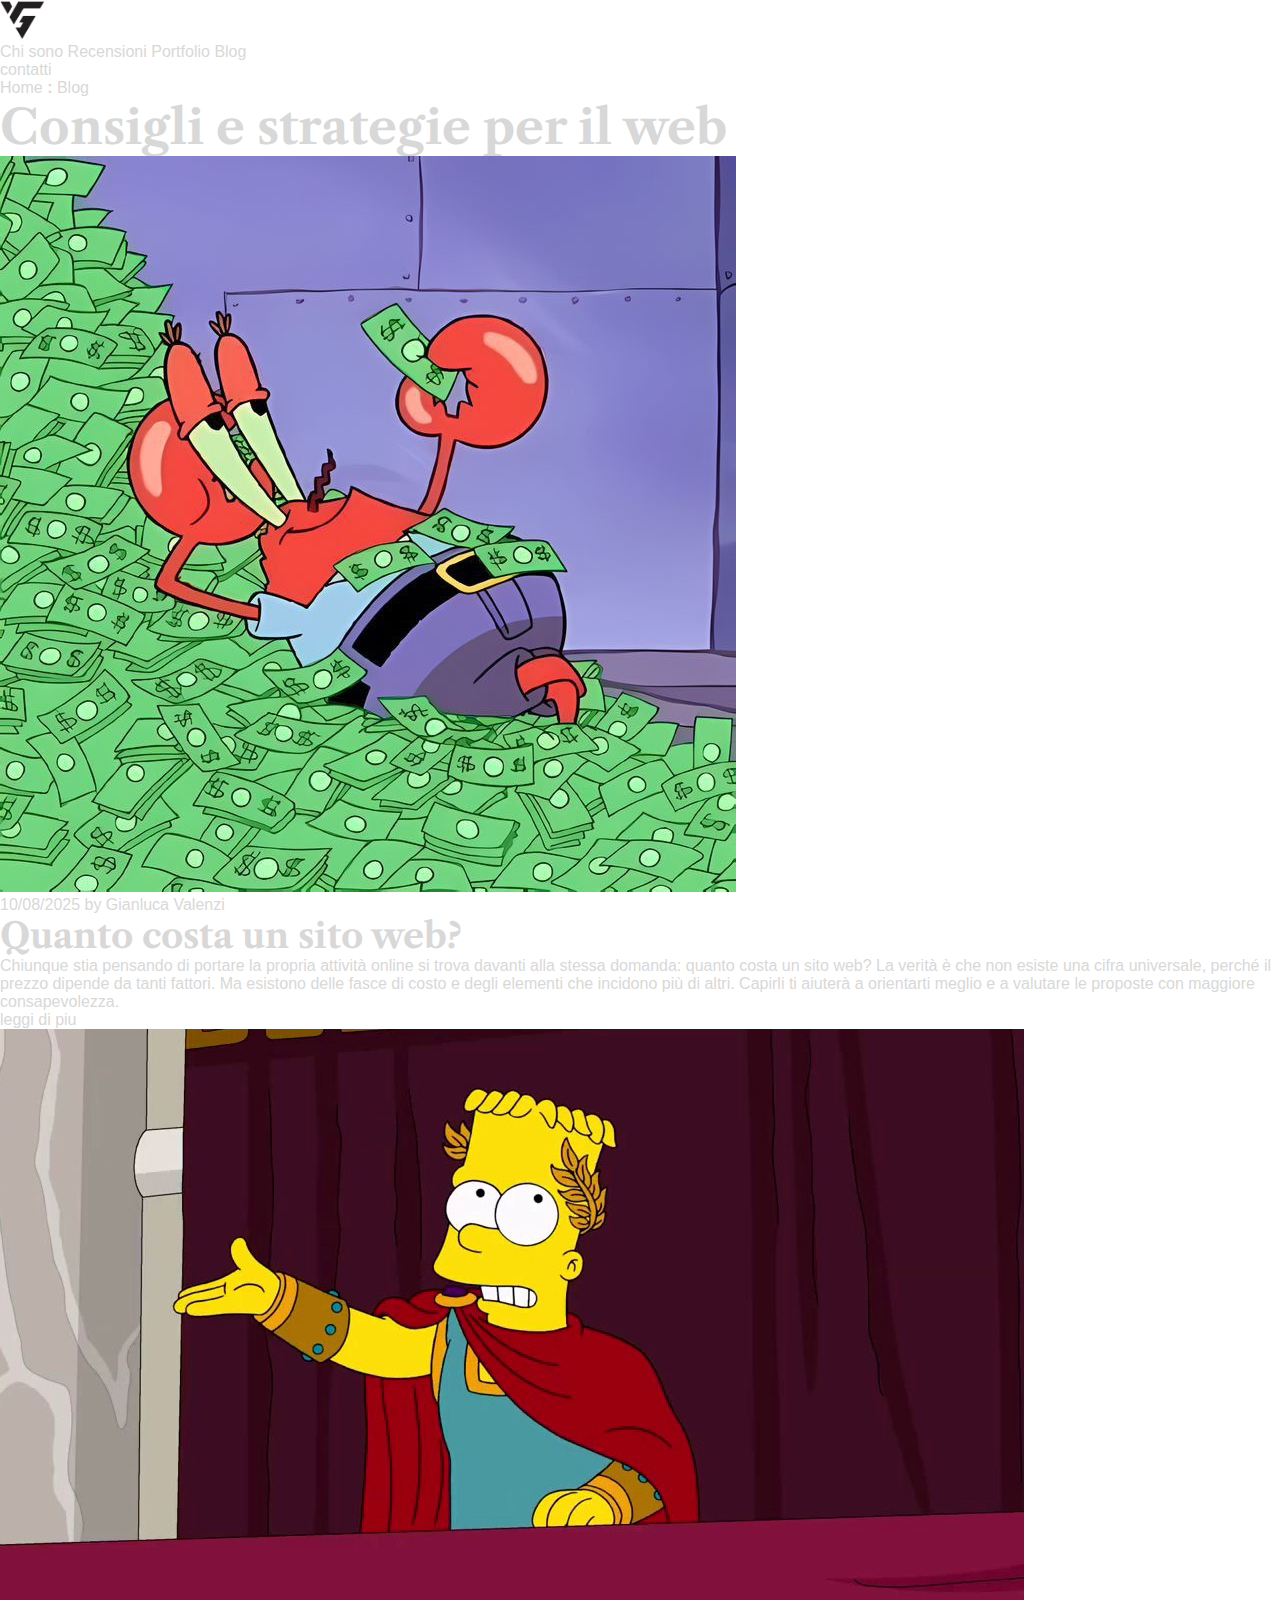
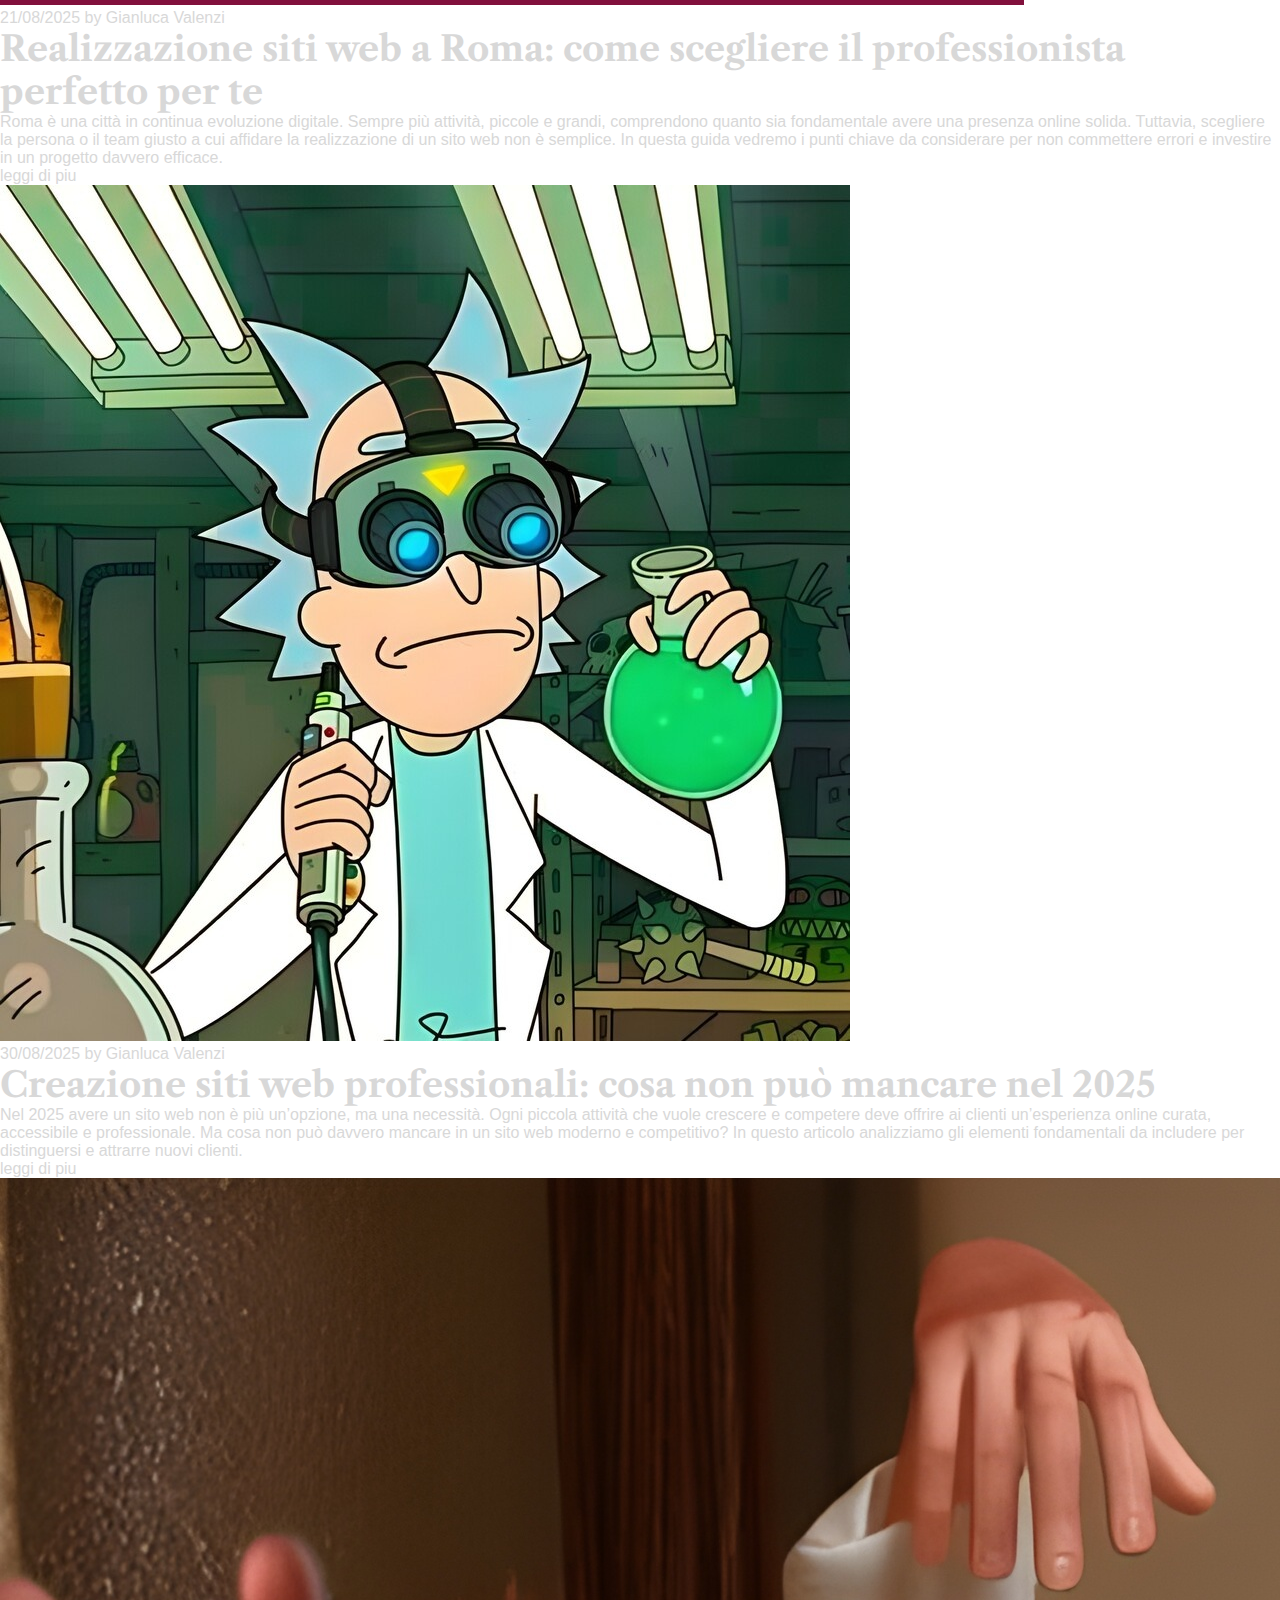
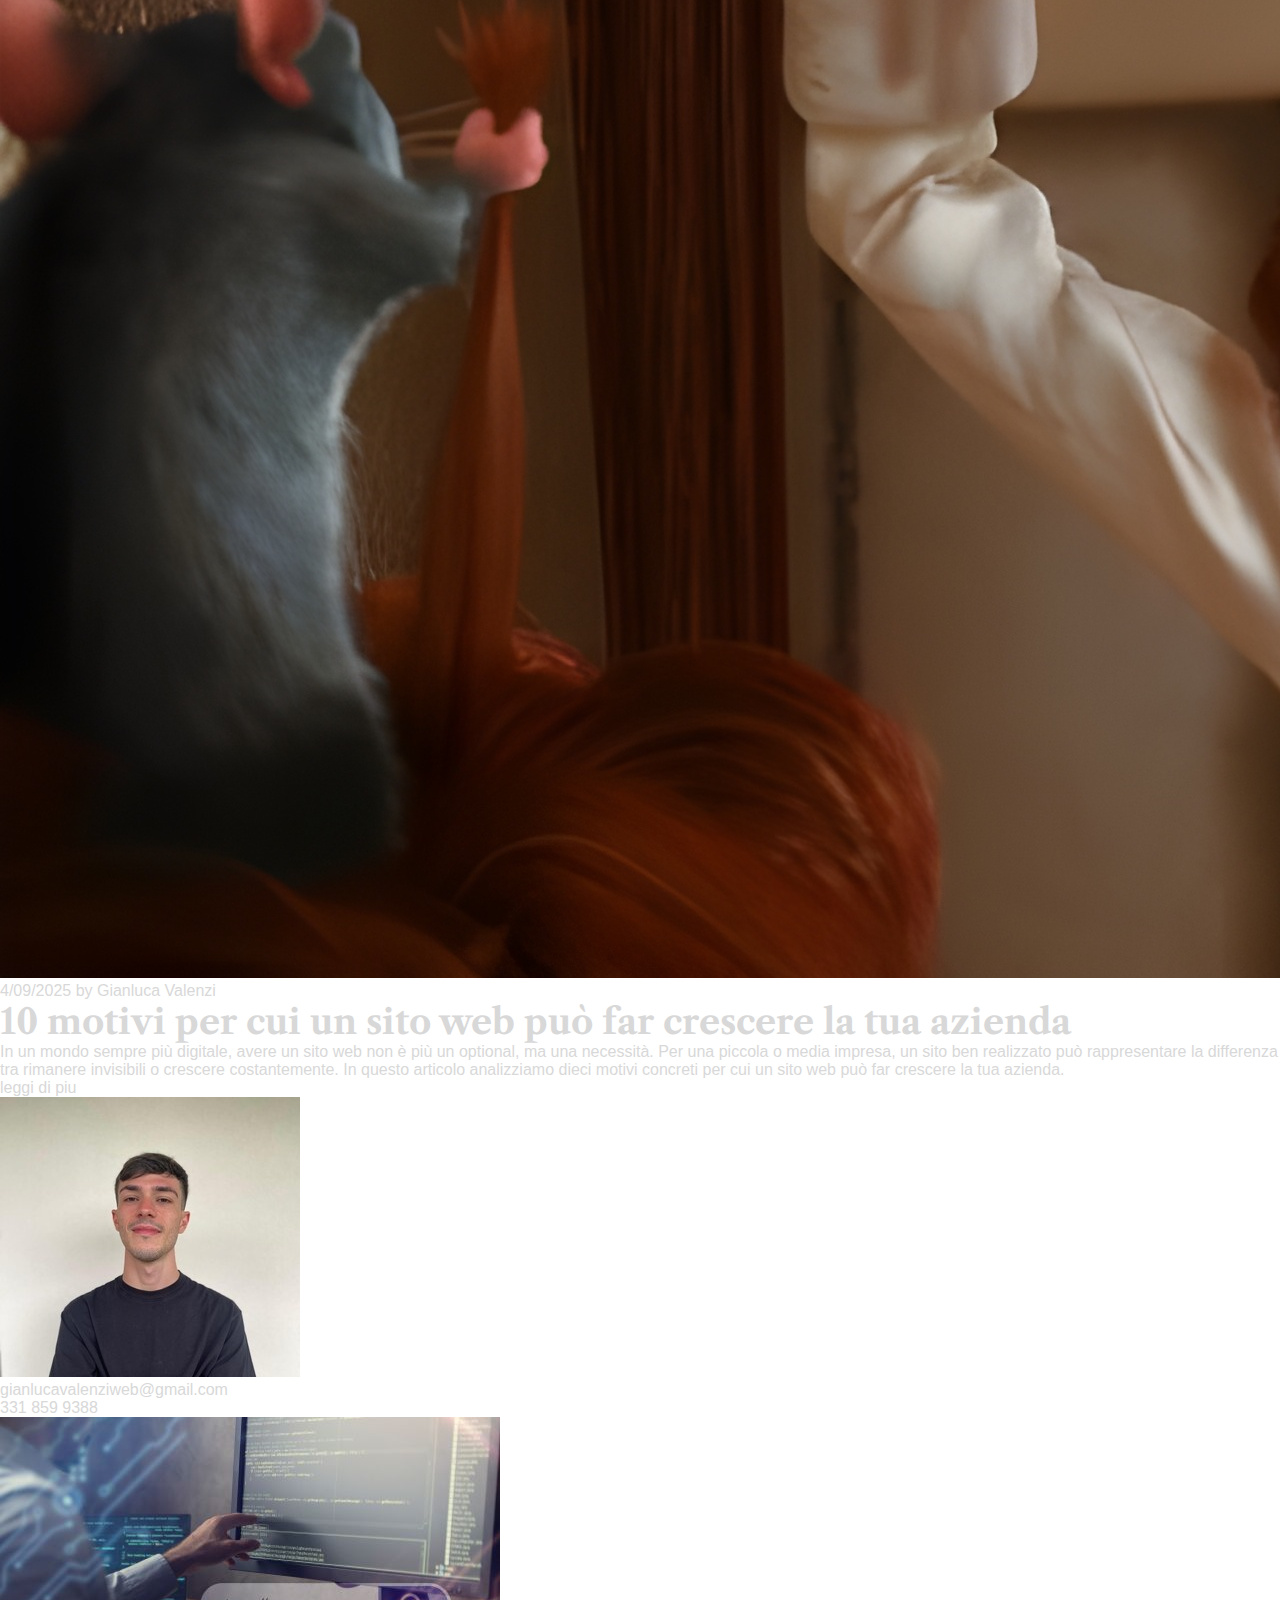
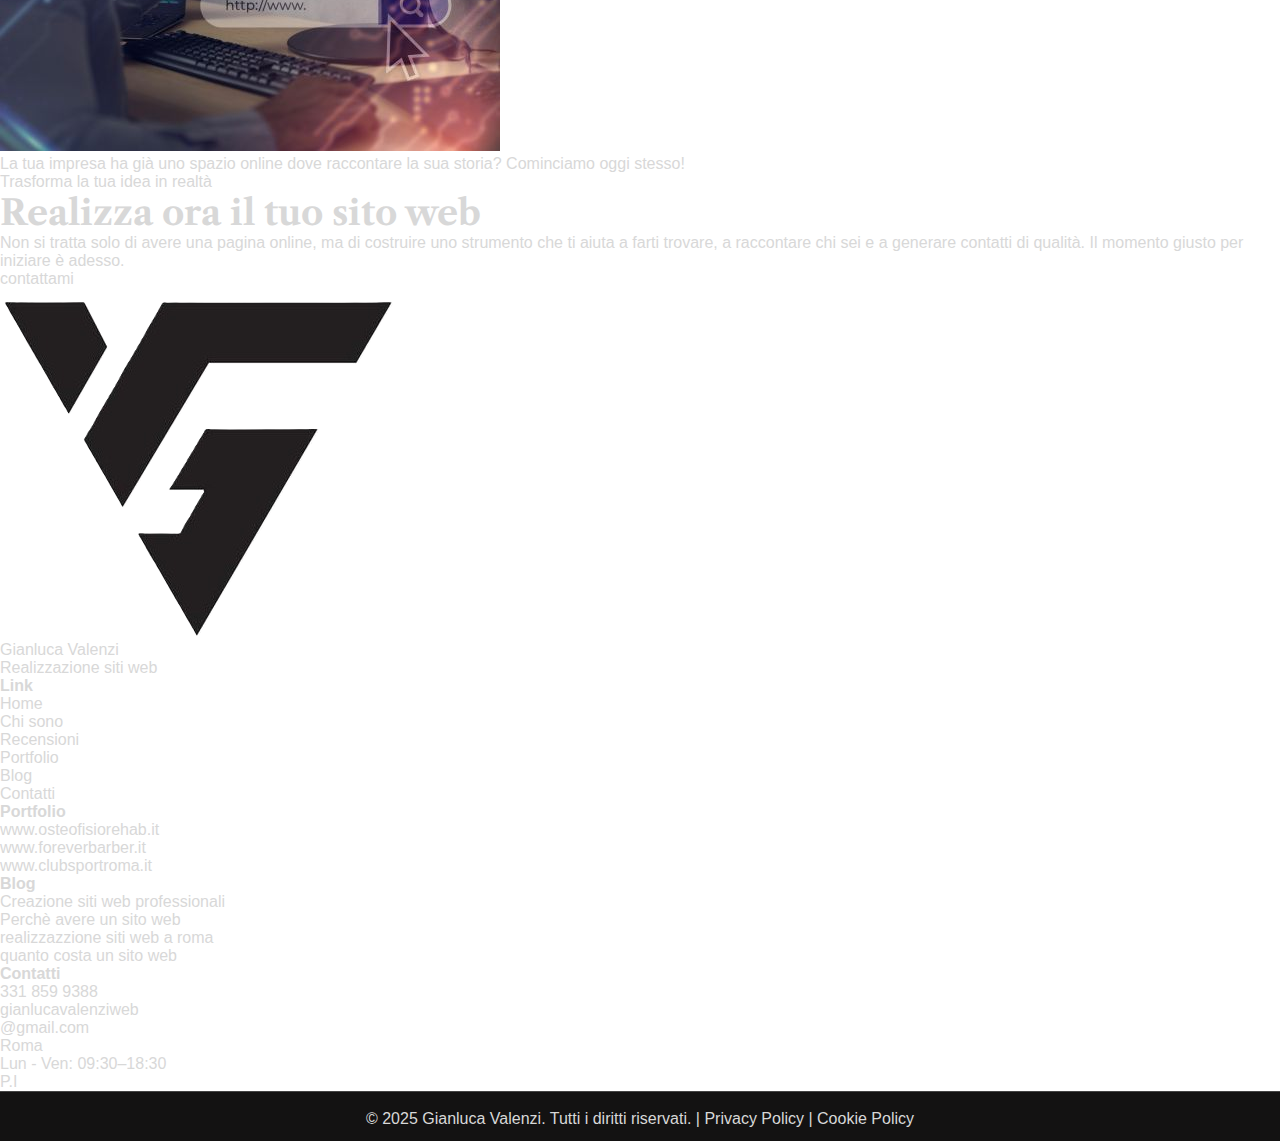
<file: blog.html>
<!DOCTYPE html>
<html lang="en">

<head>
    <meta charset="UTF-8">
    <meta name="viewport" content="width=device-width, initial-scale=1.0">
    <title>Blog</title>
    <link rel="stylesheet" href="style.css">
    <link rel="stylesheet" href="media.css">
    <link href='https://cdn.boxicons.com/fonts/basic/boxicons.min.css' rel='stylesheet'>
    <link rel="icon" href="images/favicon.png">


</head>

<body>
    <header class="navbar">
        <input type="checkbox" id="check">

        <div class="navbar-left">
            <a href="index.html">
                <img src="images/favicon.png" alt="" height="100%" width="45px">
            </a>
        </div>

        <nav class="navbar-center">
            <a href="profile.html">Chi sono</a>
            <a href="index.html#reviews">Recensioni</a>
            <a href="portfolio.html">Portfolio</a>
            <a href="blog.html">Blog</a>
        </nav>

        <div class="navbar-right">
            <a href="contact.html" class="btn-contact">contatti</a>
        </div>

        <label for="check" class="nav-toggle" id="open-menu">
            <i class='bx bx-menu'></i>
        </label>

        <div class="menu">
            <label for="check" class="nav-toggle close-menu">
                <i class='bx bx-x'></i>
            </label>
            <div class="menu-links">
                <a href="index.html">Home</a>
                <a href="profile.html">Chi sono</a>
                <a href="index.html#reviews" class="nav-link">Recensioni</a>
                <a href="portfolio.html">Portfolio</a>
                <a href="blog.html">Blog</a>
                <a href="contact.html" id="link-contact-nav">Contatti</a>
            </div>
        </div>
        <a href="contact.html" id="contact-menu" class="btn-more" style="display: none;">Contatti</a>
    </header>

    <section id="pre-content">
        <a href="index.html">Home</a> <b id="points">:</b> <span>Blog</span>
        <h1>Consigli e strategie per il web</h1>
        <a href="#blog">
            <i class='bxr  bx-arrow-down-stroke'></i>
        </a>
    </section>

    <section id="blog">
        <div class="container-blog">
            <div class="blog-article">
                <article>
                    <a href="quanto-costa-un-sito-web.html">
                        <img src="images/quanto-costa-un-sito-web.jpeg" alt="">
                        <div class="date">10/08/2025 by Gianluca Valenzi</div>
                        <h2>Quanto costa un sito web?</h2>
                        <p>Chiunque stia pensando di portare la propria attività online si trova davanti alla stessa
                            domanda: quanto costa un sito web? La verità è che non esiste una cifra universale, perché
                            il prezzo dipende da tanti fattori. Ma esistono delle fasce di costo e degli elementi che
                            incidono più di altri. Capirli ti aiuterà a orientarti meglio e a valutare le proposte con
                            maggiore consapevolezza.</p>
                        <a href="quanto-costa-un-sito-web.html" class="btn-blog">leggi di piu</a>
                    </a>
                </article>
                <article>
                    <a href="realizzazione-siti-web-roma.html">
                        <img src="images/realizzazione-siti-web-roma.jpg" alt="">
                        <div class="date">21/08/2025 by Gianluca Valenzi</div>
                        <h2>Realizzazione siti web a Roma: come scegliere il professionista perfetto per te</h2>
                        <p>Roma è una città in continua evoluzione digitale. Sempre più attività, piccole e grandi,
                            comprendono quanto sia fondamentale avere una presenza online solida. Tuttavia, scegliere la
                            persona o il team giusto a cui affidare la realizzazione di un sito web non è semplice. In
                            questa guida vedremo i punti chiave da considerare per non commettere errori e investire in
                            un progetto davvero efficace.</p>
                        <a href="realizzazione-siti-web-roma.html" class="btn-blog">leggi di piu</a>
                    </a>
                </article>
                <article>
                    <a href="creazione-siti-web-professionali.html">
                        <img src="images/creazione-sito-web.jpg" alt="">
                        <div class="date">30/08/2025 by Gianluca Valenzi</div>
                        <h2>Creazione siti web professionali: cosa non può mancare nel 2025</h2>
                        <p>Nel 2025 avere un sito web non è più un’opzione, ma una necessità. Ogni piccola attività che
                            vuole crescere e competere deve offrire ai clienti un’esperienza online curata, accessibile
                            e professionale. Ma cosa non può davvero mancare in un sito web moderno e competitivo? In
                            questo articolo analizziamo gli elementi fondamentali da includere per distinguersi e
                            attrarre nuovi clienti.</p>
                        <a href="creazione-siti-web-professionali.html" class="btn-blog">leggi di piu</a>
                    </a>
                </article>
                <article>
                    <a href="perche-avere-un-sito-web.html">
                        <img src="images/perche-avere-un-sito-web.jpg" alt="">
                        <div class="date">4/09/2025 by Gianluca Valenzi</div>
                        <h2>10 motivi per cui un sito web può far crescere la tua azienda</h2>
                        <p>In un mondo sempre più digitale, avere un sito web non è più un optional, ma una necessità.
                            Per una piccola
                            o media impresa, un sito ben realizzato può rappresentare la differenza tra rimanere
                            invisibili o crescere
                            costantemente. In questo articolo analizziamo dieci motivi concreti per cui un sito web può
                            far crescere la tua azienda.</p>
                        <a href="perche-avere-un-sito-web.html" class="btn-blog">leggi di piu</a>
                    </a>
                </article>
            </div>

            <div class="blog-information">
                <img src="images/gianluca-valenzi-web-designer.jpg" alt="">
                <div class="email">
                    <i class='bxr  bx-envelope'></i>
                    <a href="mailto: gianlucavalenziweb@gmail.com">gianlucavalenziweb@gmail.com</a>
                </div>
                <div class="tel">
                    <i class='bxr  bx-mobile'></i>
                    <a href="tel: +39 331 859 9388">331 859 9388</a>
                </div>

                <img src="images/creazione-sito-web-professionale.jpg" alt="" class="img-blog-information">
                <p>La tua impresa ha già uno spazio online dove raccontare la sua storia? <a href="contact.html"
                        class="link-contact-blog">Cominciamo oggi stesso!</a></p>
            </div>
        </div>

    </section>

    <section id="break-phrase">
        <div class="container-break-phrase">
            <p id="break-p">Trasforma la tua idea in realtà</p>
            <h2 id="break-h2">Realizza ora il tuo sito web</h2>
            <p id="break-p-2">Non si tratta solo di avere una pagina online, ma di costruire uno strumento
                che ti aiuta a farti trovare, a raccontare chi sei e a generare contatti di qualità. Il momento giusto
                per iniziare è adesso.</p>
            <a href="contact.html" class="btn-break btn-contact">contattami</a>
        </div>
    </section>

    <footer>
        <a href="index.html" class="container-logo-footer">
            <img src="images/favicon.png" alt="" srcset="">
            <div class="container-text-footer">
                <span>Gianluca Valenzi</span>
                <div>Realizzazione siti web</div>
            </div>
        </a>

        <div class="footer-columns">
            <div class="footer-column">
                <h4>Link</h4>
                <ul>
                    <li><a href="#home">Home</a></li>
                    <li><a href="profile.html">Chi sono</a></li>
                    <li><a href="index.html#reviews">Recensioni</a></li>
                    <li><a href="portfolio.html">Portfolio</a></li>
                    <li><a href="blog.html">Blog</a></li>
                    <li><a href="contact.html">Contatti</a></li>
                </ul>
            </div>
            <div class="footer-column">
                <h4>Portfolio</h4>
                <ul>
                    <li><a href="osteofisiorehab.html">www.osteofisiorehab.it</a></li>
                    <li><a href="foreverbarber.html">www.foreverbarber.it</a></li>
                    <li><a href="clubsportroma.html">www.clubsportroma.it</a></li>
                </ul>
            </div>
            <div class="footer-column">
                <h4>Blog</h4>
                <ul>
                    <li><a href="creazione-siti-web-professionali.html">Creazione siti web professionali</a></li>
                    <li><a href="Perche-avere-un-sito-web.html">Perchè avere un sito web</a></li>
                    <li><a href="realizzazione-siti-web-roma.html">realizzazzione siti web a roma</a></li>
                    <li><a href="quanto-costa-un-sito-web.html">quanto costa un sito web</a></li>
                </ul>
            </div>
            <div class="footer-column">
                <h4>Contatti</h4>
                <ul>
                    <li class="footer-contact-column"><i class='bxr  bx-mobile'></i> <a href="#">331 859 9388</a></li>
                    <li class="footer-contact-column"><i class='bxr  bx-envelope'></i><a href="#">gianlucavalenziweb<br>
                            @gmail.com</a></li>
                    <li class="footer-contact-column"><i class='bxr  bx-pin'></i><a href="#">Roma</a></li>
                    <li class="footer-contact-column"><i class='bxr  bx-clock-2'></i><a href="#">Lun - Ven:
                            09:30–18:30</a></li>
                    <li class="footer-contact-column"><i class='bxr  bx-user-id-card'></i> <a href="#">P.I</a></li>
                </ul>
            </div>
        </div>

        <div class="footer-bottom">
            © 2025 Gianluca Valenzi. Tutti i diritti riservati. |
            <a href="#">Privacy Policy</a> |
            <a href="#">Cookie Policy</a>
        </div>


    </footer>

</body>
<script src="script.js"></script>

</html>
</file>
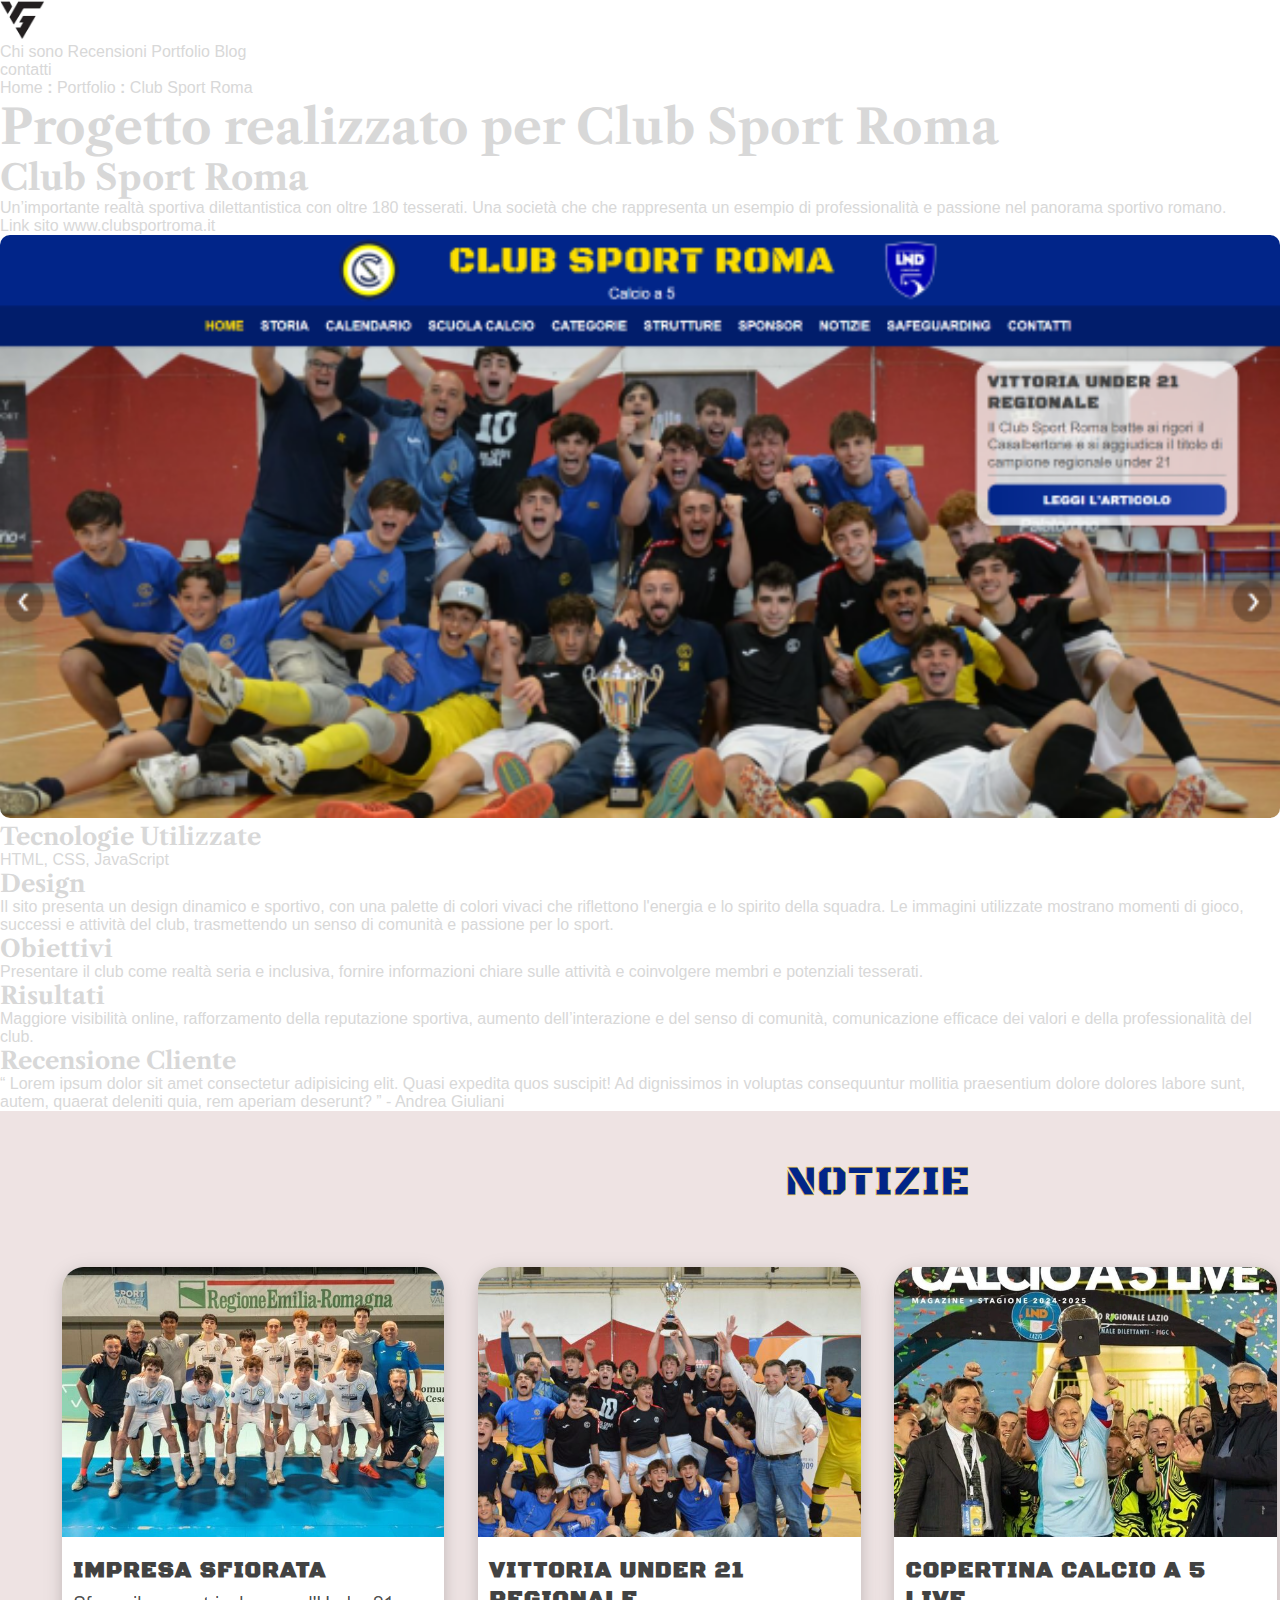
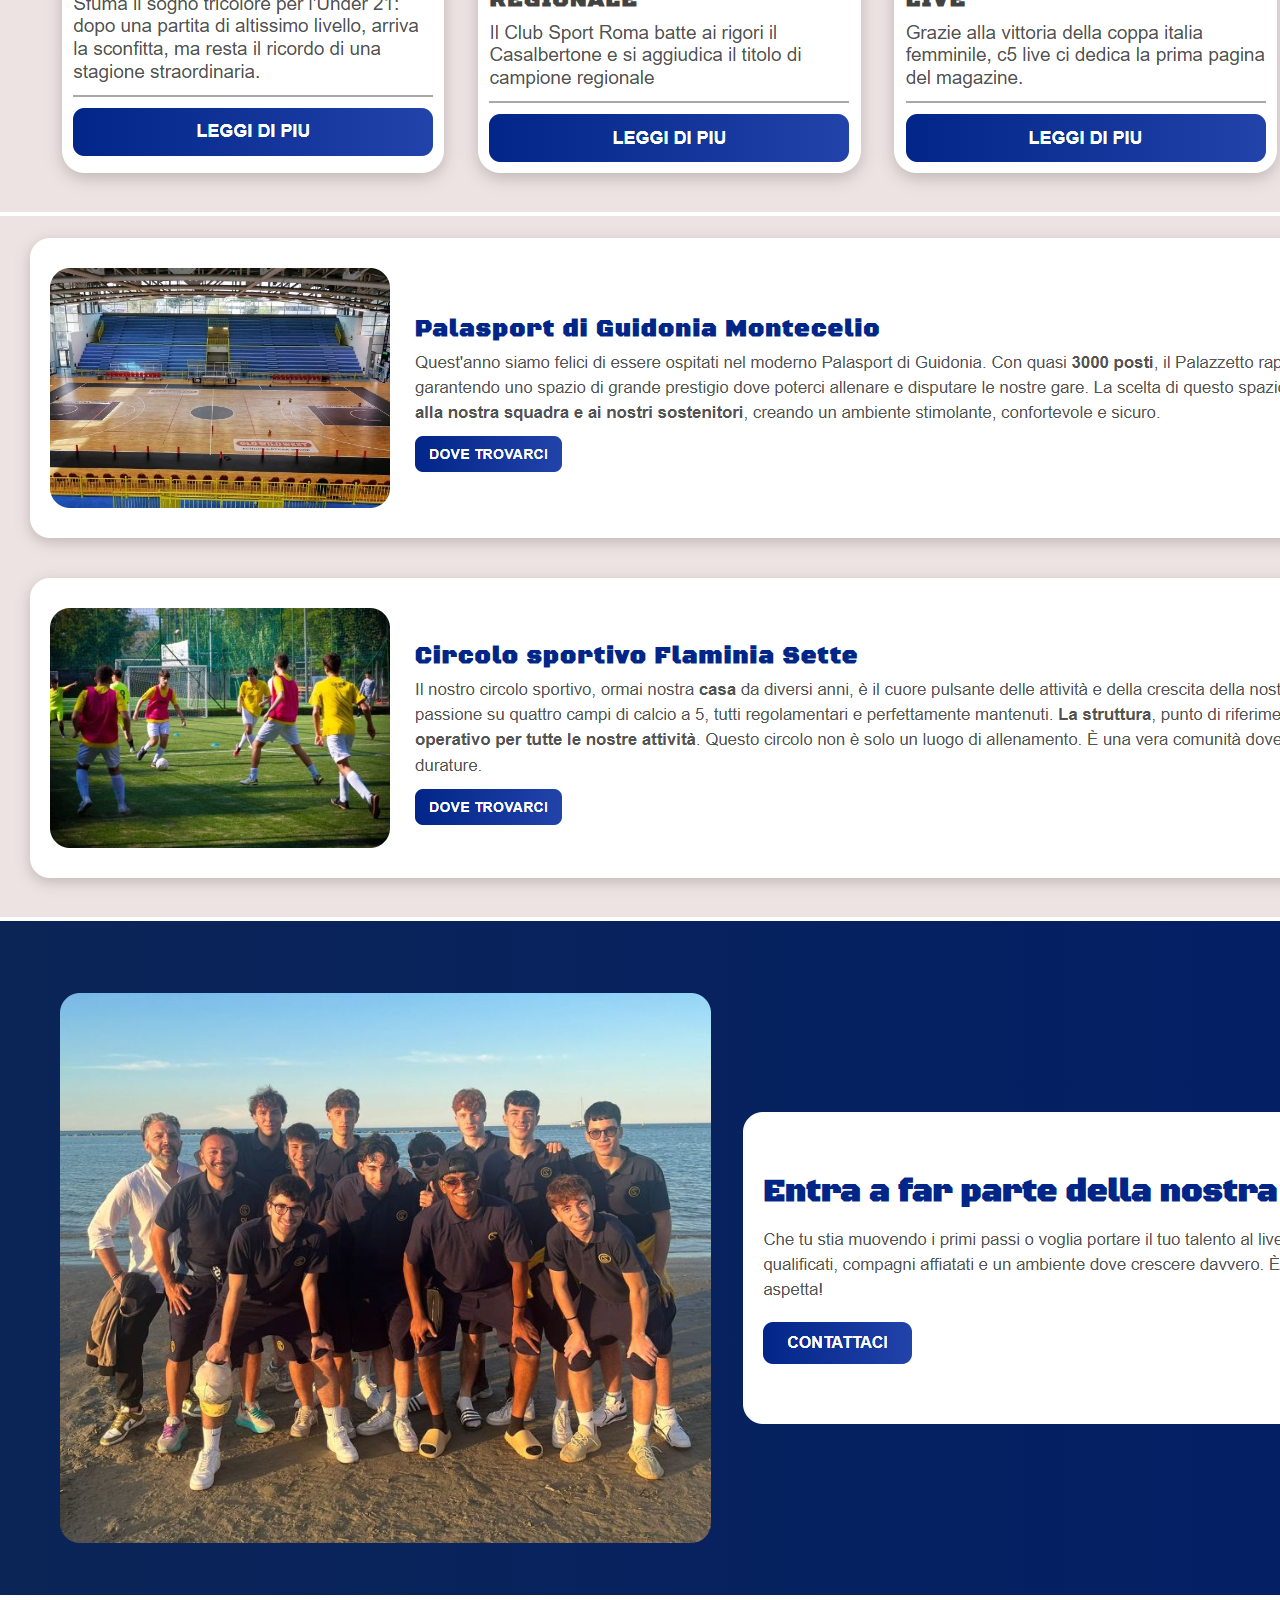
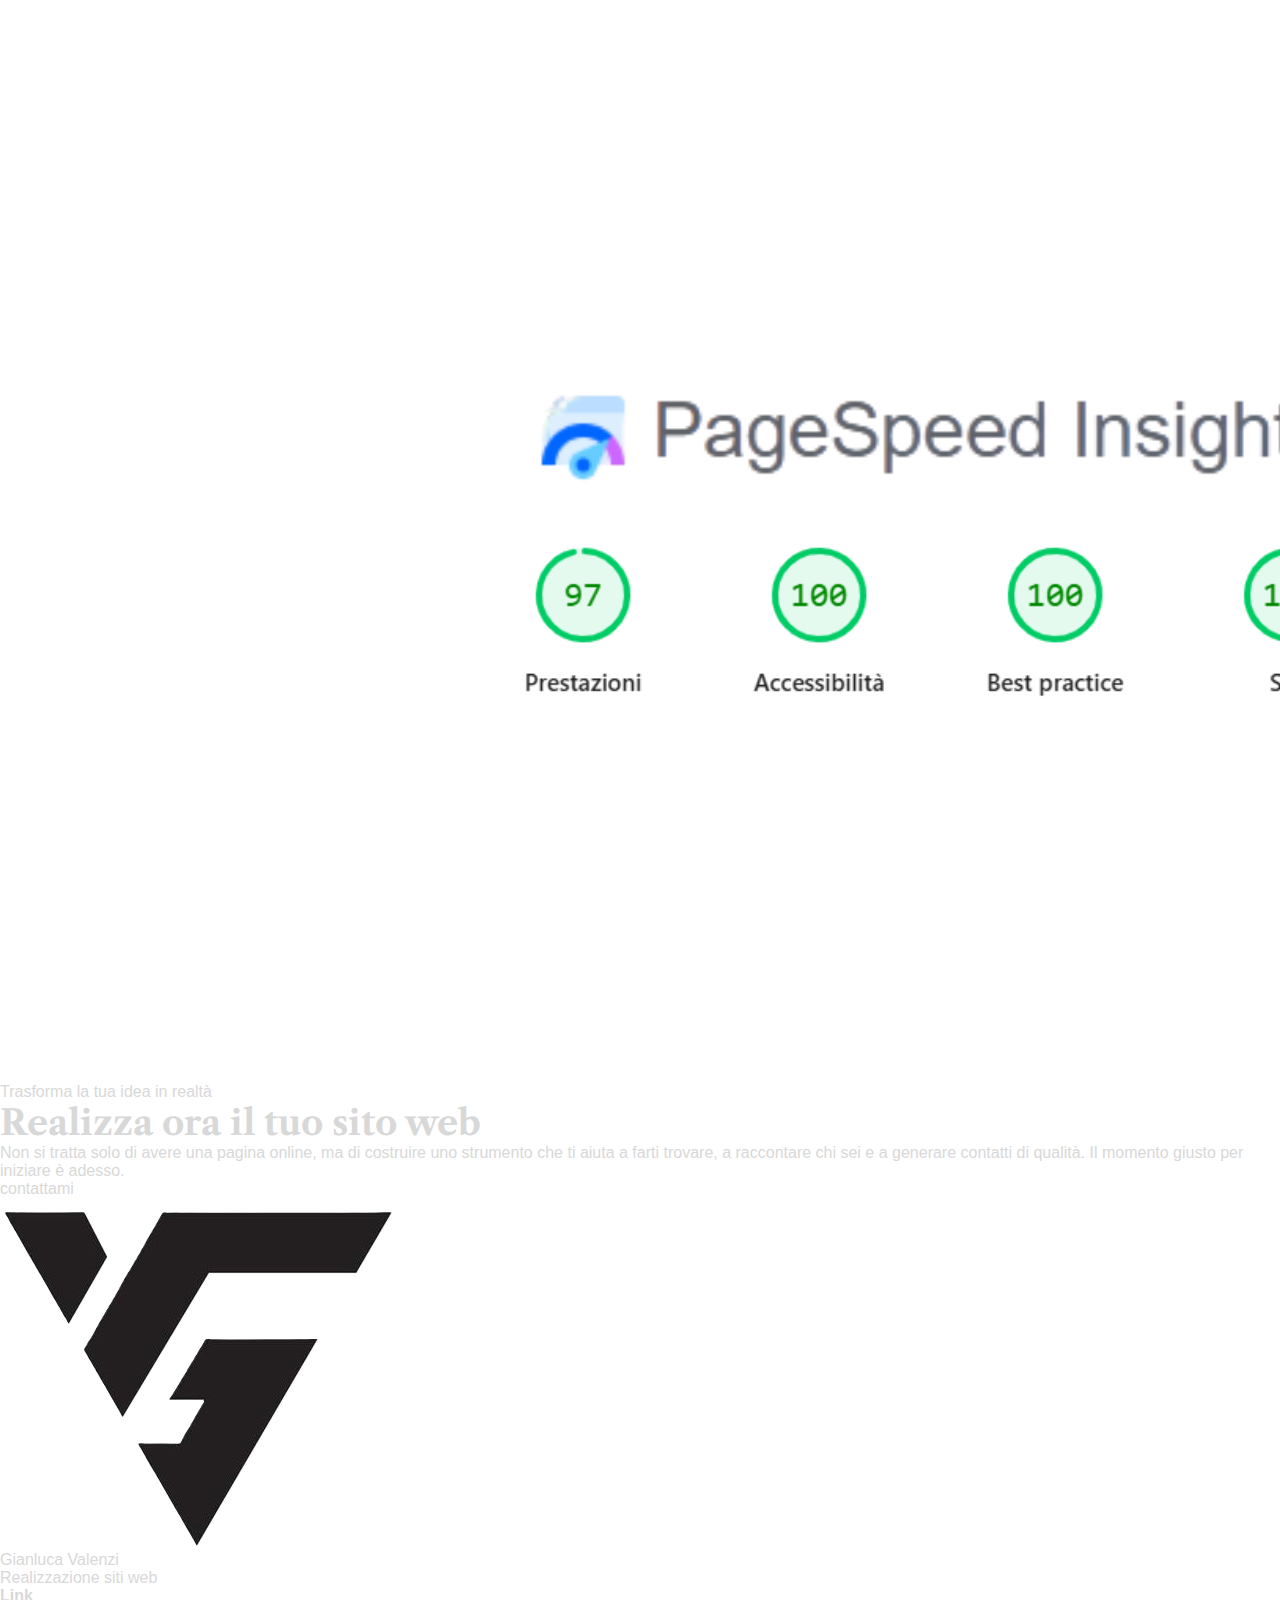
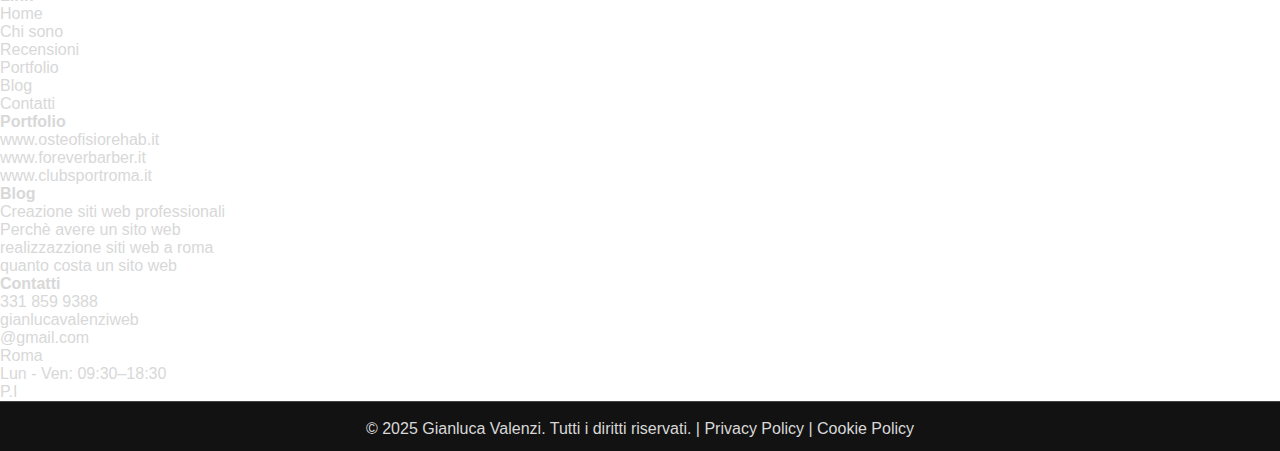
<file: clubsportroma.html>
<!DOCTYPE html>
<html lang="en">

<head>
    <meta charset="UTF-8">
    <meta name="viewport" content="width=device-width, initial-scale=1.0">
    <title>Club Sport Roma</title>
    <link rel="stylesheet" href="style.css">
    <link rel="stylesheet" href="media.css">
    <link rel="icon" href="images/favicon.png">
    <link href='https://cdn.boxicons.com/fonts/basic/boxicons.min.css' rel='stylesheet'>

</head>

<body>
    <header class="navbar">
        <input type="checkbox" id="check">

        <div class="navbar-left">
            <a href="index.html">
                <img src="images/favicon.png" alt="" height="100%" width="45px">
            </a>
        </div>

        <nav class="navbar-center">
            <a href="profile.html">Chi sono</a>
            <a href="index.html#reviews">Recensioni</a>
            <a href="portfolio.html">Portfolio</a>
            <a href="blog.html">Blog</a>
        </nav>

        <div class="navbar-right">
            <a href="contact.html" class="btn-contact">contatti</a>
        </div>

        <label for="check" class="nav-toggle" id="open-menu">
            <i class='bx bx-menu'></i>
        </label>

        <div class="menu">
            <label for="check" class="nav-toggle close-menu">
                <i class='bx bx-x'></i>
            </label>
            <div class="menu-links">
                <a href="index.html">Home</a>
                <a href="profile.html">Chi sono</a>
                <a href="services.html">Servizi</a>
                <a href="#reviews" class="nav-link">Recensioni</a>
                <a href="blog.html">Blog</a>
                <a href="contact.html" id="contact-menu">Contatti</a>
            </div>
        </div>
    </header>



    <section id="pre-content">
        <a href="index.html">Home</a> <b id="points">:</b> <a href="portfolio.html">Portfolio</a> <b id="points">:</b>
        <span>Club Sport Roma</span>
        <h1>Progetto realizzato per Club Sport Roma</h1>
        <a href="#portfolio-hero">
            <i class='bxr  bx-arrow-down-stroke'></i>
        </a>
    </section>

    <section id="portfolio-hero">
        <div class="container-portfolio-hero">
            <div class="container-content">
                <h2>Club Sport Roma</h2>
                <p>Un’importante realtà sportiva dilettantistica con oltre 180 tesserati. Una società che
                    che rappresenta un esempio di
                    professionalità e passione nel panorama sportivo romano.</p>
                <span class="link">Link sito <i class='bxr  bx-arrow-right-stroke'></i> <a
                        href="https://www.clubsportroma.it/">www.clubsportroma.it</a></span>
            </div>

            <div class="container-img">
                <img src="images/clubsportroma-portfolio.png" alt="">
            </div>
        </div>
    </section>


    <section class="portfolio-case">
        <div class="portfolio-left">
            <div class="details">
                <h3>Tecnologie Utilizzate</h3>
                <p>HTML, CSS, JavaScript</p>

                <h3>Design</h3>
                <p>Il sito presenta un design dinamico e sportivo, con una palette di colori vivaci
                    che riflettono l'energia e lo spirito della squadra. Le immagini utilizzate mostrano momenti di
                    gioco, successi e attività del club, trasmettendo un senso di comunità e passione per lo sport.</p>

                <h3>Obiettivi</h3>
                <p>Presentare il club come realtà seria e inclusiva, fornire informazioni chiare sulle attività e
                    coinvolgere membri e potenziali tesserati.</p>

                <h3>Risultati</h3>
                <p>Maggiore visibilità online, rafforzamento della reputazione sportiva, aumento dell’interazione e del
                    senso di comunità, comunicazione efficace dei valori e della professionalità del club.</p>

                <h3>Recensione Cliente</h3>
                <blockquote>“ Lorem ipsum dolor sit amet consectetur adipisicing elit. Quasi expedita quos suscipit! Ad
                    dignissimos in voluptas consequuntur mollitia praesentium dolore dolores labore sunt, autem, quaerat
                    deleniti quia, rem aperiam deserunt? ”
                    <span id="author">- Andrea Giuliani</span>
                </blockquote>
            </div>
        </div>

        <div class="portfolio-right">
            <div class="images">
                <img src="images/notizie-clubsportroma.png" alt="Homepage">
                <img src="images/strutture-clubsportroma.png" alt="Blog">
                <img src="images/break-clubsportroma.png" alt="Pagina Servizi">
                <img src="images/gps-clubsportroma.png" id="gps" alt="Mobile Version">
            </div>
        </div>
    </section>


    <section id="break-phrase">
        <div class="container-break-phrase">
            <p id="break-p">Trasforma la tua idea in realtà</p>
            <h2 id="break-h2">Realizza ora il tuo sito web</h2>
            <p id="break-p-2">Non si tratta solo di avere una pagina online, ma di costruire uno strumento
                che ti aiuta a farti trovare, a raccontare chi sei e a generare contatti di qualità. Il momento giusto
                per iniziare è adesso.</p>
            <a href="contact.html" class="btn-break btn-contact">contattami</a>
        </div>
    </section>

    <footer>
        <a href="index.html" class="container-logo-footer">
            <img src="images/favicon.png" alt="" srcset="">
            <div class="container-text-footer">
                <span>Gianluca Valenzi</span>
                <div>Realizzazione siti web</div>
            </div>
        </a>

        <div class="footer-columns">
            <div class="footer-column">
                <h4>Link</h4>
                <ul>
                    <li><a href="#home">Home</a></li>
                    <li><a href="profile.html">Chi sono</a></li>
                    <li><a href="#reviews">Recensioni</a></li>
                    <li><a href="portfolio.html">Portfolio</a></li>
                    <li><a href="blog.html">Blog</a></li>
                    <li><a href="contact.html">Contatti</a></li>
                </ul>
            </div>
            <div class="footer-column">
                <h4>Portfolio</h4>
                <ul>
                    <li><a href="osteofisiorehab.html">www.osteofisiorehab.it</a></li>
                    <li><a href="foreverbarber.html">www.foreverbarber.it</a></li>
                    <li><a href="clubsportroma.html">www.clubsportroma.it</a></li>
                </ul>
            </div>
            <div class="footer-column">
                <h4>Blog</h4>
                <ul>
                    <li><a href="creazione-siti-web-professionali.html">Creazione siti web professionali</a></li>
                    <li><a href="Perche-avere-un-sito-web.html">Perchè avere un sito web</a></li>
                    <li><a href="realizzazione-siti-web-roma.html">realizzazzione siti web a roma</a></li>
                    <li><a href="quanto-costa-un-sito-web.html">quanto costa un sito web</a></li>
                </ul>
            </div>
            <div class="footer-column">
                <h4>Contatti</h4>
                <ul>
                    <li class="footer-contact-column"><i class='bxr  bx-mobile'></i> <a href="#">331 859 9388</a></li>
                    <li class="footer-contact-column"><i class='bxr  bx-envelope'></i><a href="#">gianlucavalenziweb<br>
                            @gmail.com</a></li>
                    <li class="footer-contact-column"><i class='bxr  bx-pin'></i><a href="#">Roma</a></li>
                    <li class="footer-contact-column"><i class='bxr  bx-clock-2'></i><a href="#">Lun - Ven:
                            09:30–18:30</a></li>
                    <li class="footer-contact-column"><i class='bxr  bx-user-id-card'></i> <a href="#">P.I</a></li>
                </ul>
            </div>
        </div>

        <div class="footer-bottom">
            © 2025 Gianluca Valenzi. Tutti i diritti riservati. |
            <a href="#">Privacy Policy</a> |
            <a href="#">Cookie Policy</a>
        </div>


    </footer>

    <script src="script.js"></script>
</body>

</html>
</file>
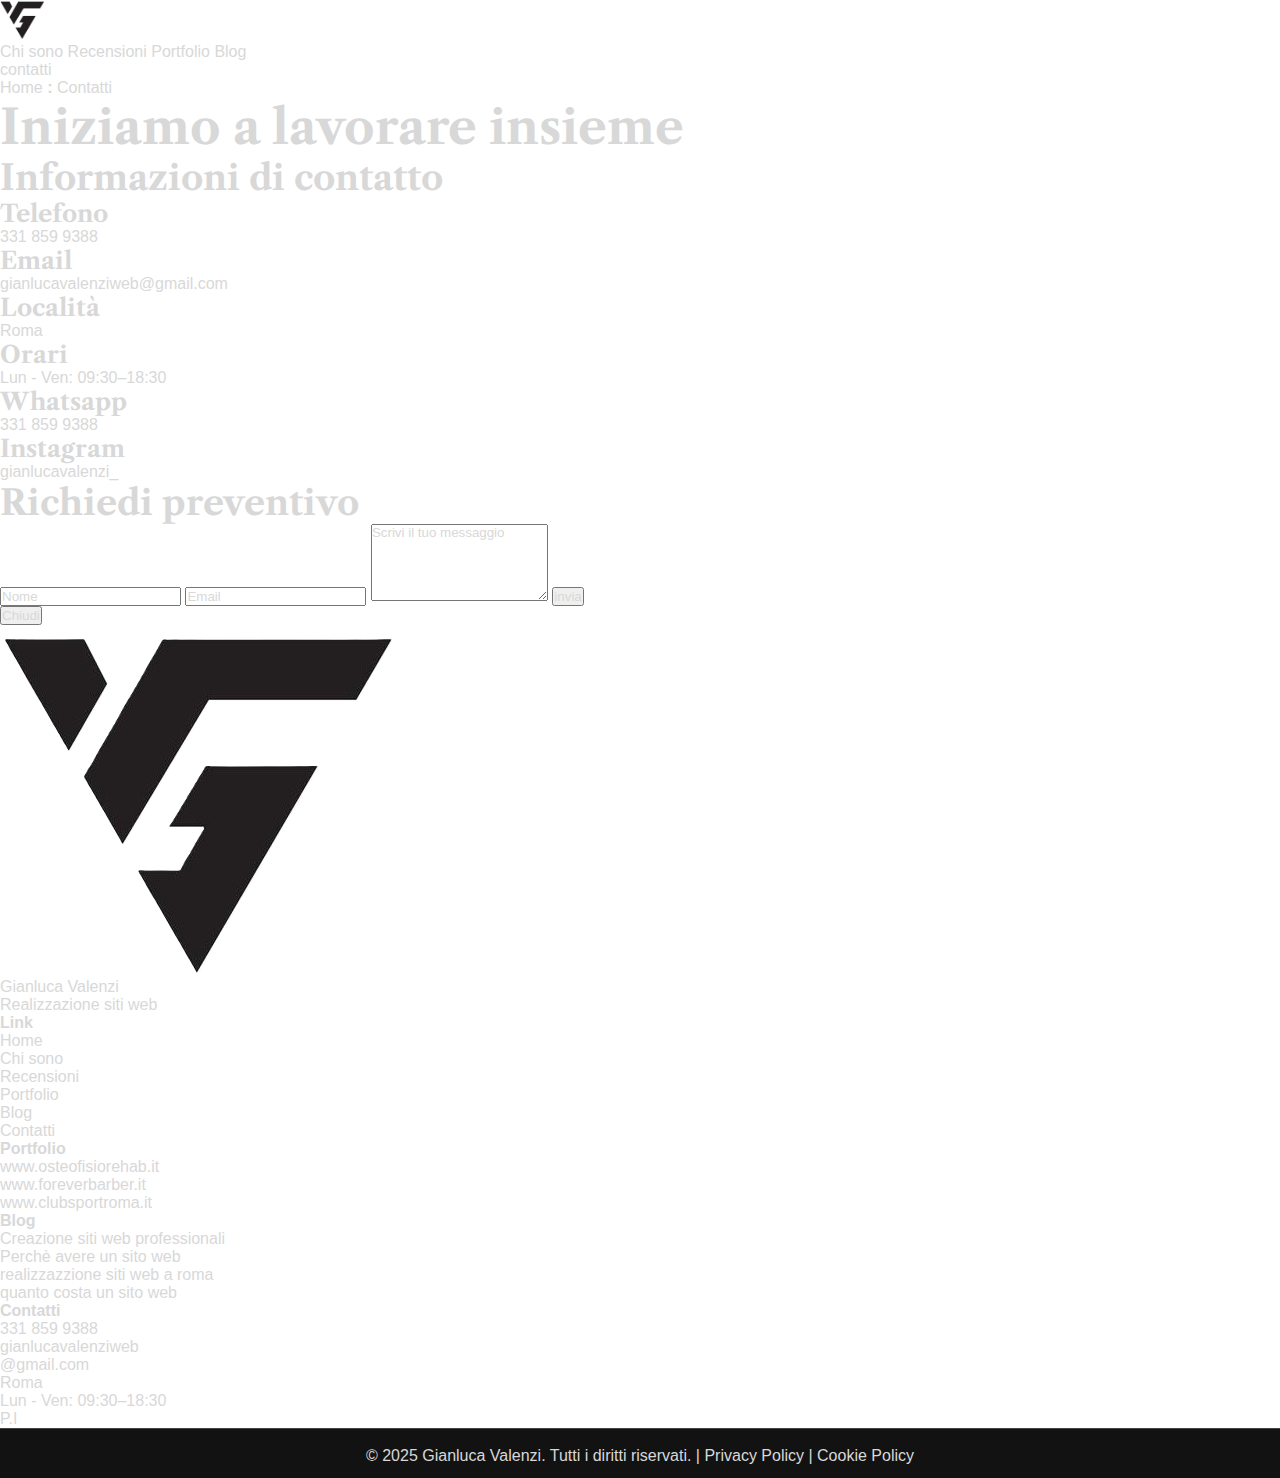
<file: contact.html>
<!DOCTYPE html>
<html lang="en">

<head>
    <meta charset="UTF-8">
    <meta name="viewport" content="width=device-width, initial-scale=1.0">
    <title>Contatti</title>
    <link href='https://cdn.boxicons.com/fonts/basic/boxicons.min.css' rel='stylesheet'>
    <link rel="stylesheet" href="style.css">
    <link rel="stylesheet" href="media.css">
</head>

<body>
    <header class="navbar">
        <input type="checkbox" id="check">

        <div class="navbar-left">
            <a href="index.html">
                <img src="images/favicon.png" alt="" height="100%" width="45px">
            </a>
        </div>

        <nav class="navbar-center">
            <a href="profile.html">Chi sono</a>
            <a href="index.html#reviews">Recensioni</a>
            <a href="portfolio.html">Portfolio</a>
            <a href="blog.html">Blog</a>
        </nav>

        <div class="navbar-right">
            <a href="contact.html" class="btn-contact">contatti</a>
        </div>

        <label for="check" class="nav-toggle" id="open-menu">
            <i class='bx bx-menu'></i>
        </label>

        <div class="menu">
            <label for="check" class="nav-toggle close-menu">
                <i class='bx bx-x'></i>
            </label>
            <div class="menu-links">
                <a href="index.html">Home</a>
                <a href="profile.html">Chi sono</a>
                <a href="index.html#reviews" class="nav-link">Recensioni</a>
                <a href="portfolio.html">Portfolio</a>
                <a href="blog.html">Blog</a>
                <a href="contact.html" id="link-contact-nav">Contatti</a>
            </div>
        </div>
        <a href="contact.html" id="contact-menu" class="btn-more" style="display: none;">Contatti</a>
    </header>

    <section id="pre-content">
        <a href="index.html">Home</a> <b id="points">:</b> <span>Contatti</span>
        <h1>Iniziamo a lavorare insieme</h1>
        <a href="#contact-page">
            <i class='bxr  bx-arrow-down-stroke'></i>
        </a>
    </section>


    <section id="contact-page">

        <div class="contact-info">
            <h2>Informazioni di contatto</h2>
            <a href="tel: +39 331 859 9388" class="contact-box">
                <i class='bxr  bx-mobile'></i>
                <h3>Telefono</h3>
                <div>331 859 9388</div>
            </a>

            <a href="mailto: gianlucavalenziweb@gmail.com" class="contact-box">
                <i class='bxr  bx-envelope'></i>
                <h3>Email</h3>
                <div>gianlucavalenziweb@gmail.com</div>
            </a>

            <div class="contact-box">
                <i class='bxr  bx-pin'></i>
                <h3>Località</h3>
                <div>Roma</div>
            </div>

            <div class="contact-box">
                <i class='bxr  bx-clock-2'></i>
                <h3>Orari</h3>
                <div>Lun - Ven: 09:30–18:30</div>
            </div>

            <a href="https://wa.me/+393318599388" class="contact-box">
                <i class='bxr  bx-message-bubble-dots'></i>
                <h3>Whatsapp</h3>
                <div>331 859 9388</div>
            </a>

            <a href="https://www.instagram.com/gianlucavalenzi_/" class="contact-box">
                <i class='bxr  bx-user-plus'></i>
                <h3>Instagram</h3>
                <div>gianlucavalenzi_</div>
            </a>
        </div>


        <form class="contact-content" id="contactForm">
            <h2>Richiedi preventivo</h2>
            <input type="text" name="name" placeholder="Nome" required>
            <input type="email" name="email" placeholder="Email" required>
            <textarea name="message" rows="5" placeholder="Scrivi il tuo messaggio" required></textarea>
            <button type="submit" class="btn-contact">invia</button>
        </form>

        <!-- Overlay alert -->
        <div id="alertOverlay" class="alert-overlay">
            <div id="alertBox" class="alert-box">
                <h3 id="alertTitle"></h3>
                <p id="alertMessage"></p>
                <button onclick="closeAlert()" class="btn-more">Chiudi</button>
            </div>
        </div>
    </section>
    <footer>
        <a href="index.html" class="container-logo-footer">
            <img src="images/favicon.png" alt="" srcset="">
            <div class="container-text-footer">
                <span>Gianluca Valenzi</span>
                <div>Realizzazione siti web</div>
            </div>
        </a>

        <div class="footer-columns">
            <div class="footer-column">
                <h4>Link</h4>
                <ul>
                    <li><a href="#home">Home</a></li>
                    <li><a href="profile.html">Chi sono</a></li>
                    <li><a href="index.html#reviews">Recensioni</a></li>
                    <li><a href="portfolio.html">Portfolio</a></li>
                    <li><a href="blog.html">Blog</a></li>
                    <li><a href="contact.html">Contatti</a></li>
                </ul>
            </div>
            <div class="footer-column">
                <h4>Portfolio</h4>
                <ul>
                    <li><a href="osteofisiorehab.html">www.osteofisiorehab.it</a></li>
                    <li><a href="foreverbarber.html">www.foreverbarber.it</a></li>
                    <li><a href="clubsportroma.html">www.clubsportroma.it</a></li>
                </ul>
            </div>
            <div class="footer-column">
                <h4>Blog</h4>
                <ul>
                    <li><a href="creazione-siti-web-professionali.html">Creazione siti web professionali</a></li>
                    <li><a href="Perche-avere-un-sito-web.html">Perchè avere un sito web</a></li>
                    <li><a href="realizzazione-siti-web-roma.html">realizzazzione siti web a roma</a></li>
                    <li><a href="quanto-costa-un-sito-web.html">quanto costa un sito web</a></li>
                </ul>
            </div>
            <div class="footer-column">
                <h4>Contatti</h4>
                <ul>
                    <li class="footer-contact-column"><i class='bxr  bx-mobile'></i> <a href="#">331 859 9388</a></li>
                    <li class="footer-contact-column"><i class='bxr  bx-envelope'></i><a href="#">gianlucavalenziweb<br>
                            @gmail.com</a></li>
                    <li class="footer-contact-column"><i class='bxr  bx-pin'></i><a href="#">Roma</a></li>
                    <li class="footer-contact-column"><i class='bxr  bx-clock-2'></i><a href="#">Lun - Ven:
                            09:30–18:30</a></li>
                    <li class="footer-contact-column"><i class='bxr  bx-user-id-card'></i> <a href="#">P.I</a></li>
                </ul>
            </div>
        </div>

        <div class="footer-bottom">
            © 2025 Gianluca Valenzi. Tutti i diritti riservati. |
            <a href="#">Privacy Policy</a> |
            <a href="#">Cookie Policy</a>
        </div>


    </footer>

</body>
<script src="script.js"></script>
<script>
    const form = document.getElementById("contactForm");
    const overlay = document.getElementById("alertOverlay");
    const titleEl = document.getElementById("alertTitle");
    const msgEl = document.getElementById("alertMessage");

    function showAlert(type, title, message) {
        titleEl.textContent = title;
        msgEl.textContent = message;
        overlay.style.display = "flex";
    }
    function closeAlert() { overlay.style.display = "none"; }

    form.addEventListener("submit", function (e) {
        e.preventDefault();
        const fd = new FormData(form);

        fetch("send.php", { method: "POST", body: fd })
            .then(r => r.json())
            .then(data => {
                if (data.status === "success") {
                    showAlert("success", "Messaggio inviato correttamente",
                        "Grazie per avermi contattato, ti risponderò il prima possibile!");
                    form.reset();
                } else {
                    showAlert("error", "Errore", data.message || "Errore durante l'invio.");
                }
            })
            .catch(err => {
                showAlert("error", "Errore", "Problema di rete o server non raggiungibile.");
            });
    });
</script>

</html>
</file>
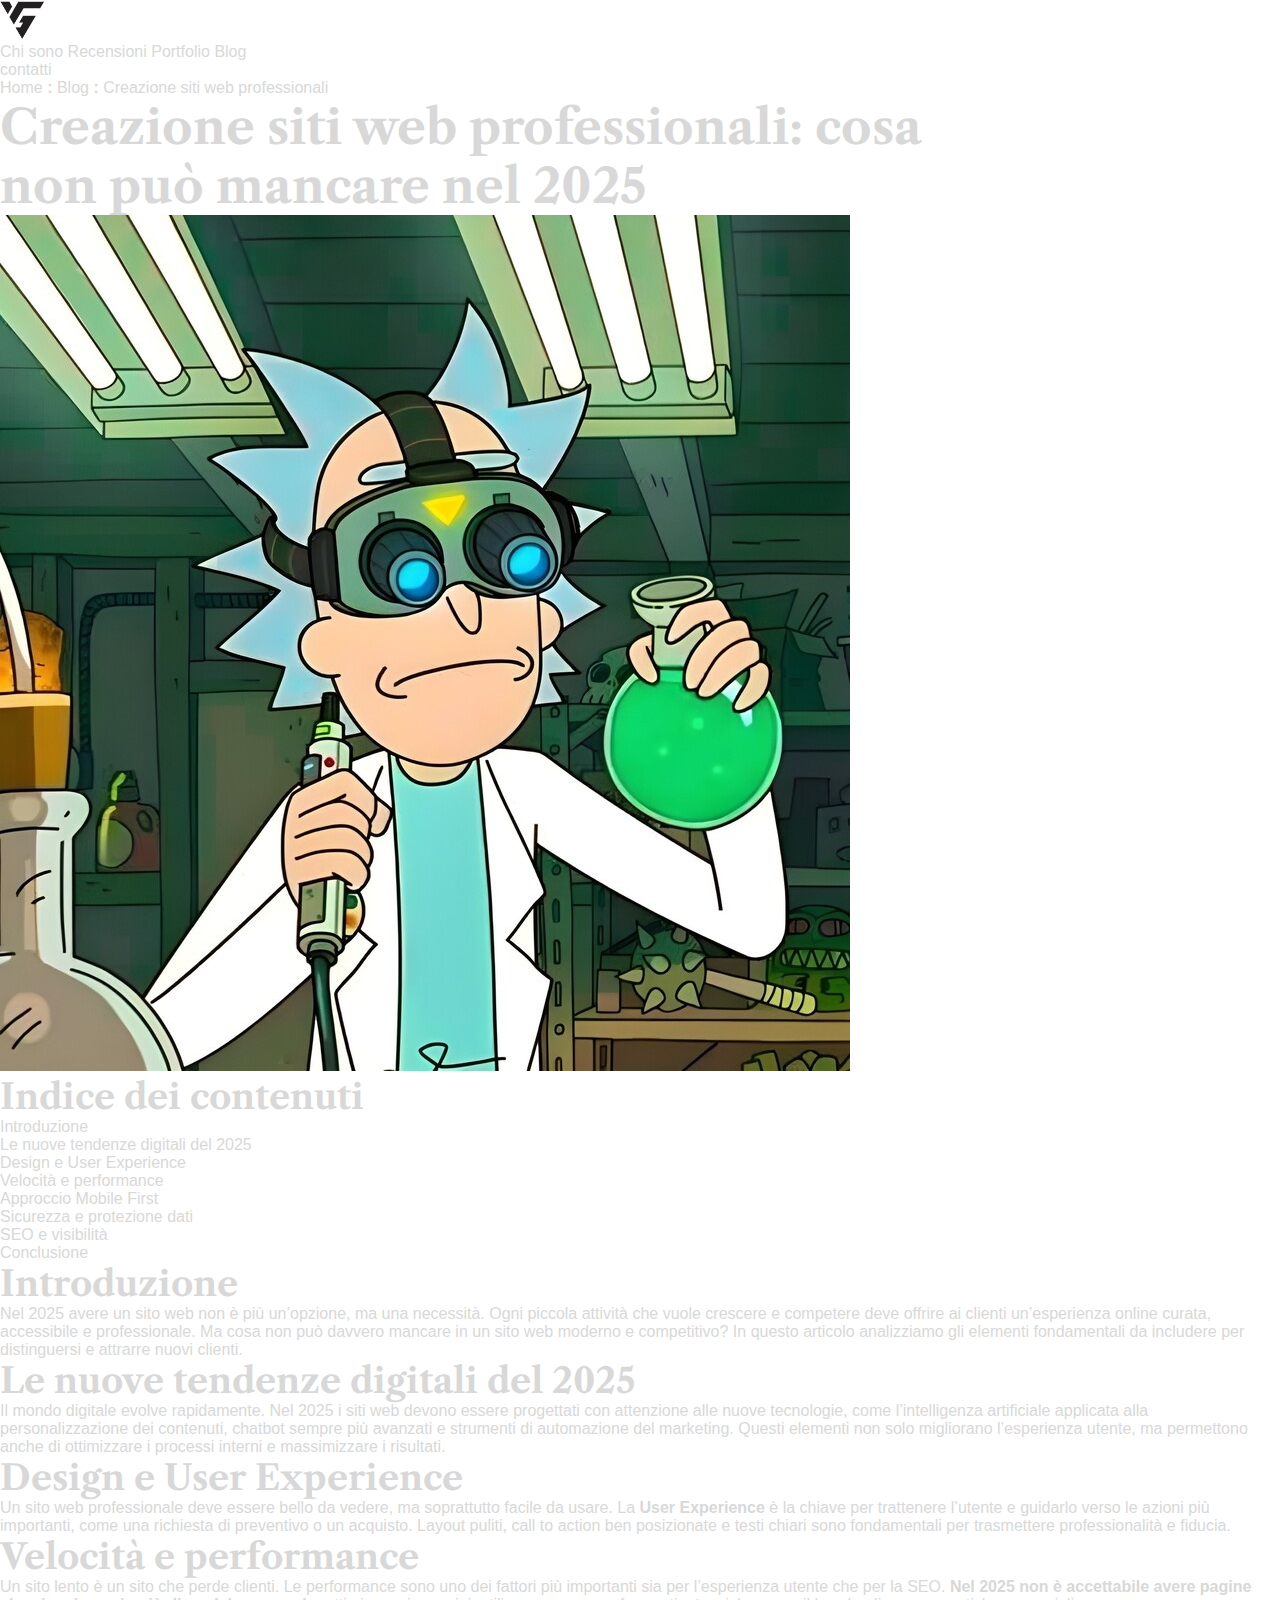
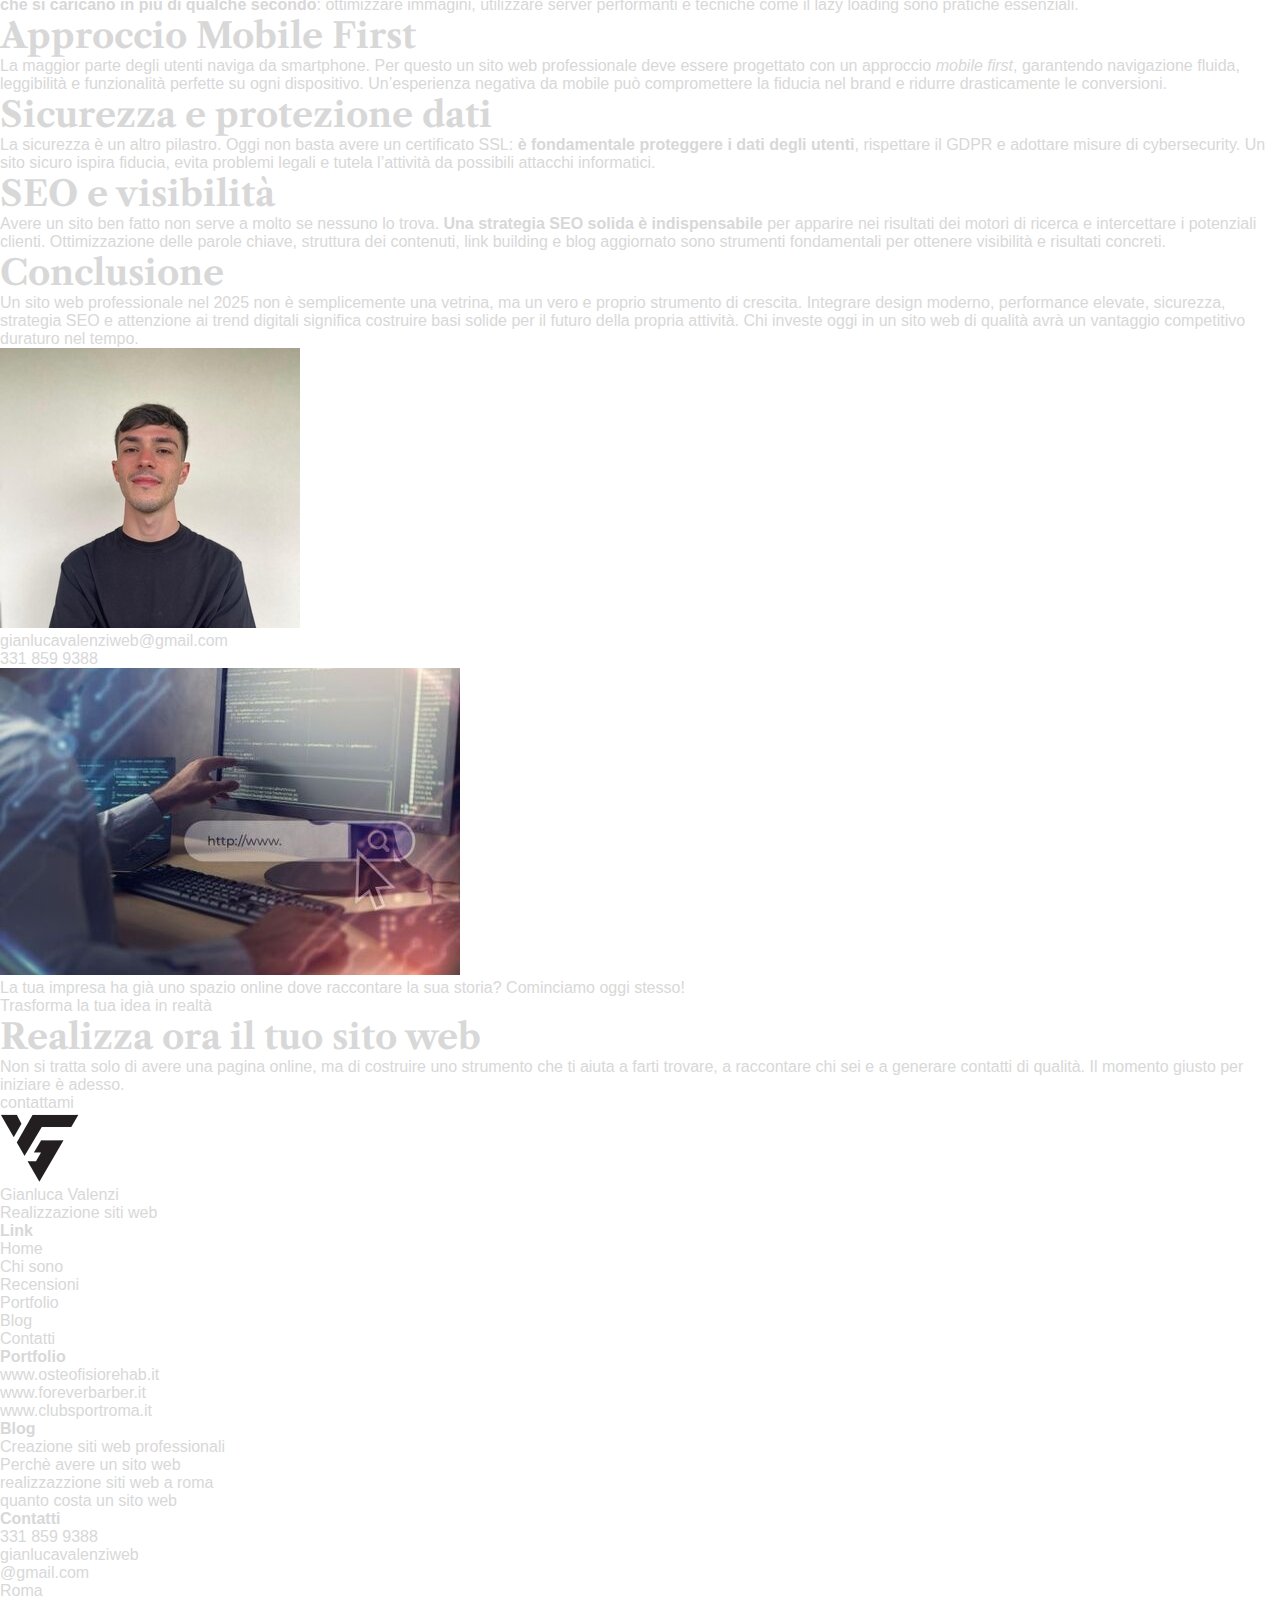
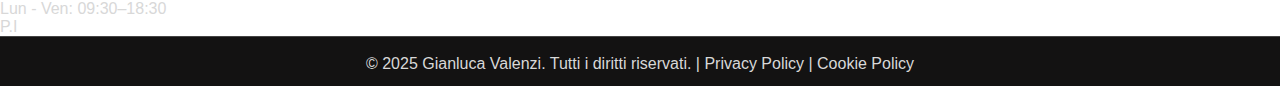
<file: creazione-siti-web-professionali.html>
<!DOCTYPE html>
<html lang="en">

<head>
    <meta charset="UTF-8">
    <meta name="viewport" content="width=device-width, initial-scale=1.0">
    <title>Creazione siti web professionali: cosa non può mancare nel 2025</title>
    <link rel="stylesheet" href="style.css">
    <link rel="stylesheet" href="media.css">
    <link href='https://cdn.boxicons.com/fonts/basic/boxicons.min.css' rel='stylesheet'>
    <link rel="icon" href="images/favicon-gianluca-valenzi.png">
</head>

<body>
    <header class="navbar">
        <input type="checkbox" id="check">

        <div class="navbar-left">
            <a href="index.html">
                <img src="images/logo-gianluca-valenzi.png" alt="Gianluca valenzi design" loading="eager" decoding="sync" height="100%" width="45px">
            </a>
        </div>

        <nav class="navbar-center">
            <a href="profile.html">Chi sono</a>
            <a href="index.html#reviews">Recensioni</a>
            <a href="portfolio.html">Portfolio</a>
            <a href="blog.html">Blog</a>
        </nav>

        <div class="navbar-right">
            <a href="contact.html" class="btn-contact">contatti</a>
        </div>

        <label for="check" class="nav-toggle" id="open-menu">
            <i class='bx bx-menu'></i>
        </label>

        <div class="menu">
            <label for="check" class="nav-toggle close-menu">
                <i class='bx bx-x'></i>
            </label>
            <div class="menu-links">
                <a href="index.html">Home</a>
                <a href="profile.html">Chi sono</a>
                <a href="index.html#reviews" class="nav-link">Recensioni</a>
                <a href="portfolio.html">Portfolio</a>
                <a href="blog.html">Blog</a>
                <a href="contact.html" id="link-contact-nav">Contatti</a>
            </div>
        </div>
        <a href="contact.html" id="contact-menu" class="btn-more" style="display: none;">Contatti</a>
    </header>

    <section id="pre-content">
        <a href="index.html">Home</a> <b id="points">:</b> <a href="blog.html">Blog</a> <b id="points">:</b>
        <span>Creazione siti web professionali</span>
        <h1>Creazione siti web professionali: cosa <br> non può mancare nel 2025</h1>
        <a href="#blog">
            <i class='bxr  bx-arrow-down-stroke'></i>
        </a>
    </section>

    <section id="blog">
        <div class="container-blog">
            <div class="blog-article">
                <article>
                    <picture>
                        <source srcset="images/creazione-sito-web-500px.jpg" media="(max-width: 450px)">
                        <img src="images/creazione-sito-web.jpg" alt="creazione siti web professionali" loading="eager"
                            decoding="sync">
                    </picture>

                    <section id="table-of-contents">
                        <h2>Indice dei contenuti</h2>
                        <ul>
                            <li><a href="#introduction">Introduzione</a></li>
                            <li><a href="#digital-trends">Le nuove tendenze digitali del 2025</a></li>
                            <li><a href="#design-and-ux">Design e User Experience</a></li>
                            <li><a href="#performance">Velocità e performance</a></li>
                            <li><a href="#mobile-first">Approccio Mobile First</a></li>
                            <li><a href="#security">Sicurezza e protezione dati</a></li>
                            <li><a href="#seo-strategy">SEO e visibilità</a></li>
                            <li><a href="#conclusion">Conclusione</a></li>
                        </ul>
                    </section>

                    <section id="blog-content">
                        <h2 id="introduction">Introduzione</h2>
                        <p>Nel 2025 avere un sito web non è più un’opzione, ma una necessità. Ogni piccola attività che
                            vuole crescere e competere deve offrire ai clienti un’esperienza online curata, accessibile
                            e professionale. Ma cosa non può davvero mancare in un sito web moderno e competitivo? In
                            questo articolo analizziamo gli elementi fondamentali da includere per distinguersi e
                            attrarre nuovi clienti.</p>

                        <h2 id="digital-trends">Le nuove tendenze digitali del 2025</h2>
                        <p>Il mondo digitale evolve rapidamente. Nel 2025 i siti web devono essere progettati con
                            attenzione alle nuove tecnologie, come l’intelligenza artificiale applicata alla
                            personalizzazione dei contenuti, chatbot sempre più avanzati e strumenti di automazione del
                            marketing. Questi elementi non solo migliorano l’esperienza utente, ma permettono anche di
                            ottimizzare i processi interni e massimizzare i risultati.</p>

                        <h2 id="design-and-ux">Design e User Experience</h2>
                        <p>Un sito web professionale deve essere bello da vedere, ma soprattutto facile da usare. La
                            <strong>User Experience</strong> è la chiave per trattenere l’utente e guidarlo verso le
                            azioni più importanti, come una richiesta di preventivo o un acquisto. Layout puliti, call
                            to action ben posizionate e testi chiari sono fondamentali per trasmettere professionalità e
                            fiducia.
                        </p>

                        <h2 id="performance">Velocità e performance</h2>
                        <p>Un sito lento è un sito che perde clienti. Le performance sono uno dei fattori più importanti
                            sia per l’esperienza utente che per la SEO. <strong>Nel 2025 non è accettabile avere pagine
                                che si
                                caricano in più di qualche secondo</strong>: ottimizzare immagini, utilizzare server
                            performanti e
                            tecniche come il lazy loading sono pratiche essenziali.</p>

                        <h2 id="mobile-first">Approccio Mobile First</h2>
                        <p>La maggior parte degli utenti naviga da smartphone. Per questo un sito web professionale deve
                            essere progettato con un approccio <em>mobile first</em>, garantendo navigazione fluida,
                            leggibilità e funzionalità perfette su ogni dispositivo. Un’esperienza negativa da mobile
                            può compromettere la fiducia nel brand e ridurre drasticamente le conversioni.</p>

                        <h2 id="security">Sicurezza e protezione dati</h2>
                        <p>La sicurezza è un altro pilastro. Oggi non basta avere un certificato SSL: <strong>è
                                fondamentale
                                proteggere i dati degli utenti</strong>, rispettare il GDPR e adottare misure di
                            cybersecurity. Un
                            sito sicuro ispira fiducia, evita problemi legali e tutela l’attività da possibili attacchi
                            informatici.</p>

                        <h2 id="seo-strategy">SEO e visibilità</h2>
                        <p>Avere un sito ben fatto non serve a molto se nessuno lo trova. <strong>Una strategia SEO
                                solida è
                                indispensabile</strong> per apparire nei risultati dei motori di ricerca e intercettare
                            i potenziali
                            clienti. Ottimizzazione delle parole chiave, struttura dei contenuti, link building e blog
                            aggiornato sono strumenti fondamentali per ottenere visibilità e risultati concreti.</p>

                        <h2 id="conclusion">Conclusione</h2>
                        <p></strong>Un sito web professionale nel 2025 non è semplicemente una vetrina, ma un vero e
                            proprio
                            strumento di crescita</strong>. Integrare design moderno, performance elevate, sicurezza,
                            strategia
                            SEO e attenzione ai trend digitali significa costruire basi solide per il futuro della
                            propria attività. Chi investe oggi in un sito web di qualità avrà un vantaggio competitivo
                            duraturo nel tempo.</p>
                    </section>
                </article>

            </div>

            <div class="blog-information">
                <picture>
                    <source srcset="images/gianluca-valenzi-web-designer-900px.jpg" media="(max-width: 900px)">
                    <img src="images/gianluca-valenzi-web-designer.jpg" alt="Gianluca Valenzi web designer"
                        loading="eager" decoding="sync">
                </picture>

                <div class="email">
                    <i class='bxr  bx-envelope'></i>
                    <a href="mailto: gianlucavalenziweb@gmail.com">gianlucavalenziweb@gmail.com</a>
                </div>
                <div class="tel">
                    <i class='bxr  bx-mobile'></i>
                    <a href="tel: +39 331 859 9388">331 859 9388</a>
                </div>

                <figure>
                    <img src="images/creazione-sito-web-professionale-900px.jpg"
                        alt="creazione di un sito prefessionale" loading="eager" decoding="async"
                        class="img-blog-information">

                    <figcaption>La tua impresa ha già uno spazio online dove raccontare la sua storia?
                        <a href="contact.html" class="link-contact-blog">Cominciamo oggi stesso!</a>
                    </figcaption>
                </figure>
            </div>
        </div>

    </section>

    <section id="break-phrase">
        <div class="container-break-phrase">
            <p id="break-p">Trasforma la tua idea in realtà</p>
            <h2 id="break-h2">Realizza ora il tuo sito web</h2>
            <p id="break-p-2">Non si tratta solo di avere una pagina online, ma di costruire uno strumento
                che ti aiuta a farti trovare, a raccontare chi sei e a generare contatti di qualità. Il momento giusto
                per iniziare è adesso.</p>
            <a href="contact.html" class="btn-break btn-contact">contattami</a>
        </div>
    </section>

    <footer>
        <a href="index.html" class="container-logo-footer">
            <img src="images/logo-gianluca-valenzi.png" alt="Valenzi Gianluca design" loading="lazy" decoding="async">
            <div class="container-text-footer">
                <span>Gianluca Valenzi</span>
                <div>Realizzazione siti web</div>
            </div>
        </a>

        <div class="footer-columns">
            <div class="footer-column">
                <h4>Link</h4>
                <ul>
                    <li><a href="#home">Home</a></li>
                    <li><a href="profile.html">Chi sono</a></li>
                    <li><a href="index.html#reviews">Recensioni</a></li>
                    <li><a href="portfolio.html">Portfolio</a></li>
                    <li><a href="blog.html">Blog</a></li>
                    <li><a href="contact.html">Contatti</a></li>
                </ul>
            </div>
            <div class="footer-column">
                <h4>Portfolio</h4>
                <ul>
                    <li><a href="osteofisiorehab.html">www.osteofisiorehab.it</a></li>
                    <li><a href="foreverbarber.html">www.foreverbarber.it</a></li>
                    <li><a href="clubsportroma.html">www.clubsportroma.it</a></li>
                </ul>
            </div>
            <div class="footer-column">
                <h4>Blog</h4>
                <ul>
                    <li><a href="creazione-siti-web-professionali.html">Creazione siti web professionali</a></li>
                    <li><a href="Perche-avere-un-sito-web.html">Perchè avere un sito web</a></li>
                    <li><a href="realizzazione-siti-web-roma.html">realizzazzione siti web a roma</a></li>
                    <li><a href="quanto-costa-un-sito-web.html">quanto costa un sito web</a></li>
                </ul>
            </div>
            <div class="footer-column">
                <h4>Contatti</h4>
                <ul>
                    <li class="footer-contact-column"><i class='bxr  bx-mobile'></i> <a href="#">331 859 9388</a></li>
                    <li class="footer-contact-column"><i class='bxr  bx-envelope'></i><a href="#">gianlucavalenziweb<br>
                            @gmail.com</a></li>
                    <li class="footer-contact-column"><i class='bxr  bx-pin'></i><a href="#">Roma</a></li>
                    <li class="footer-contact-column"><i class='bxr  bx-clock-2'></i><a href="#">Lun - Ven:
                            09:30–18:30</a></li>
                    <li class="footer-contact-column"><i class='bxr  bx-user-id-card'></i> <a href="#">P.I</a></li>
                </ul>
            </div>
        </div>

        <div class="footer-bottom">
            © 2025 Gianluca Valenzi. Tutti i diritti riservati. |
            <a href="#">Privacy Policy</a> |
            <a href="#">Cookie Policy</a>
        </div>


    </footer>
</body>
<script src="script.js"></script>

</html>
</file>
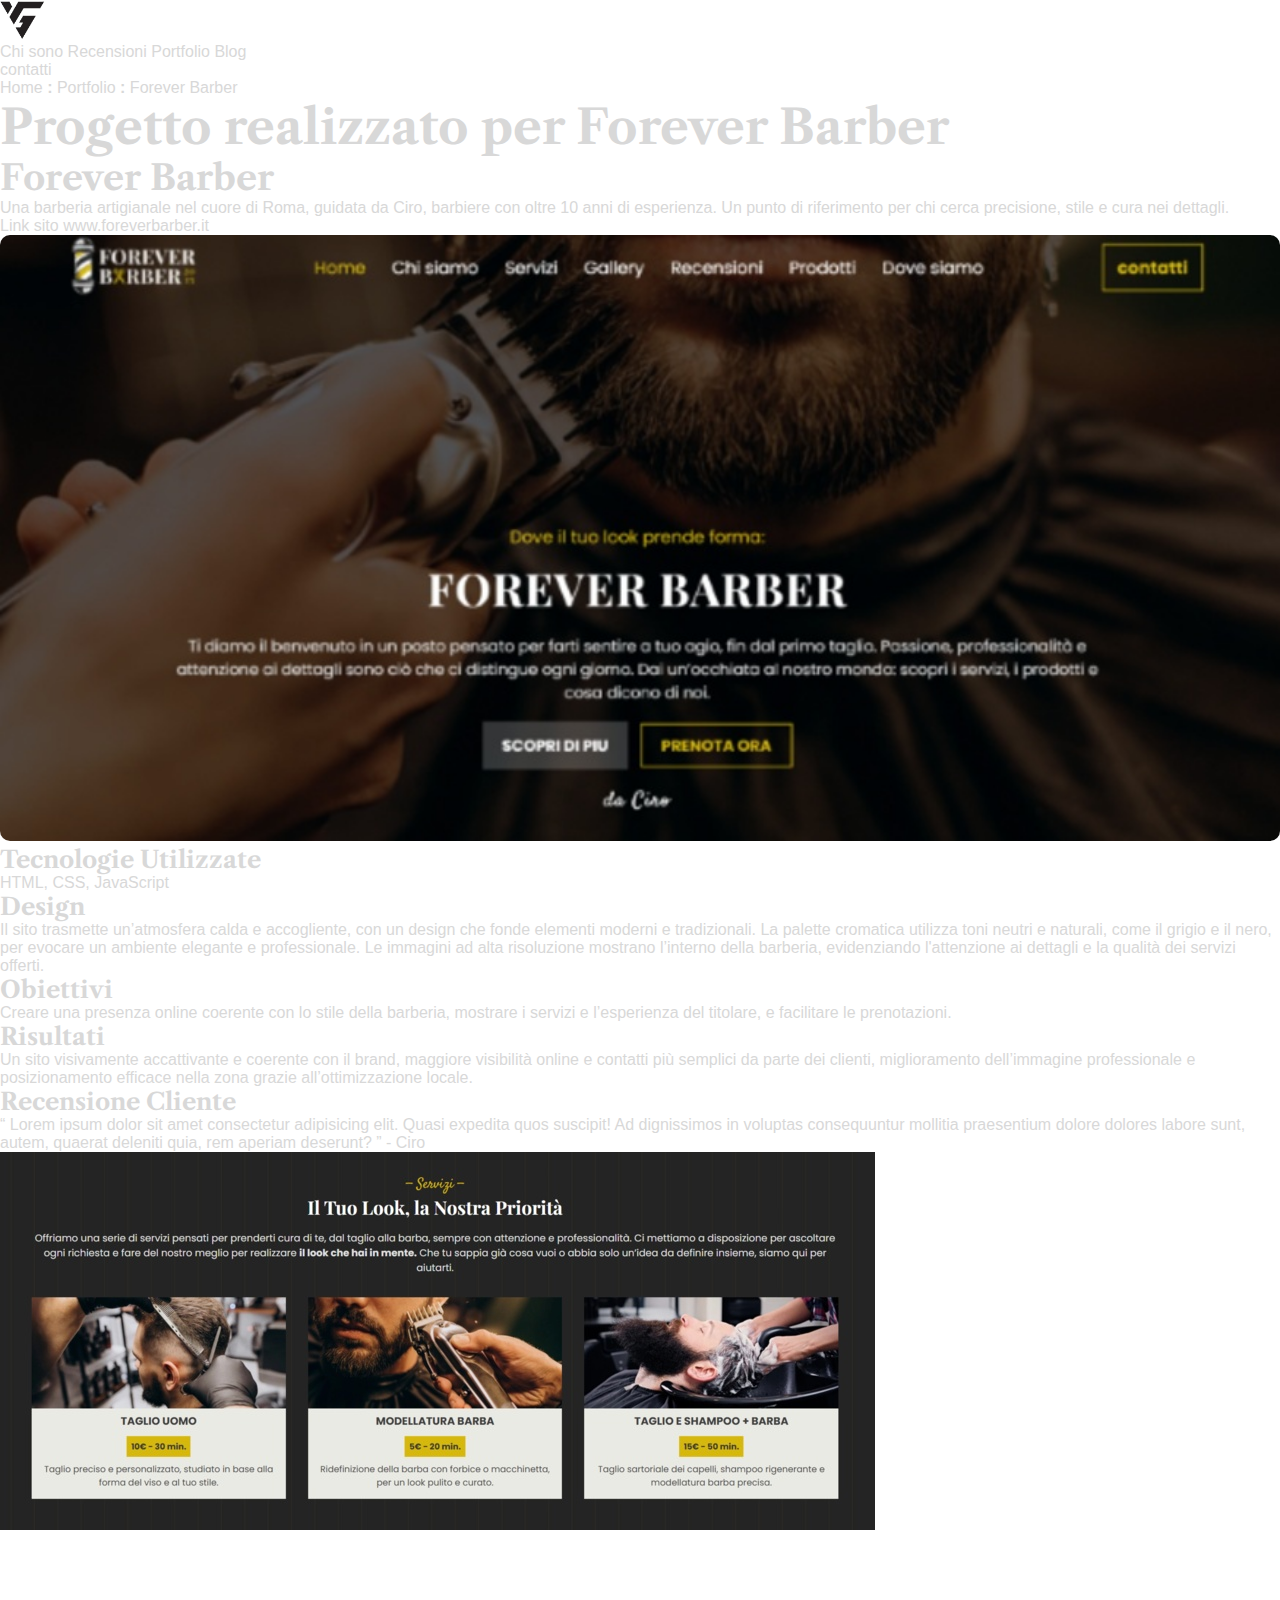
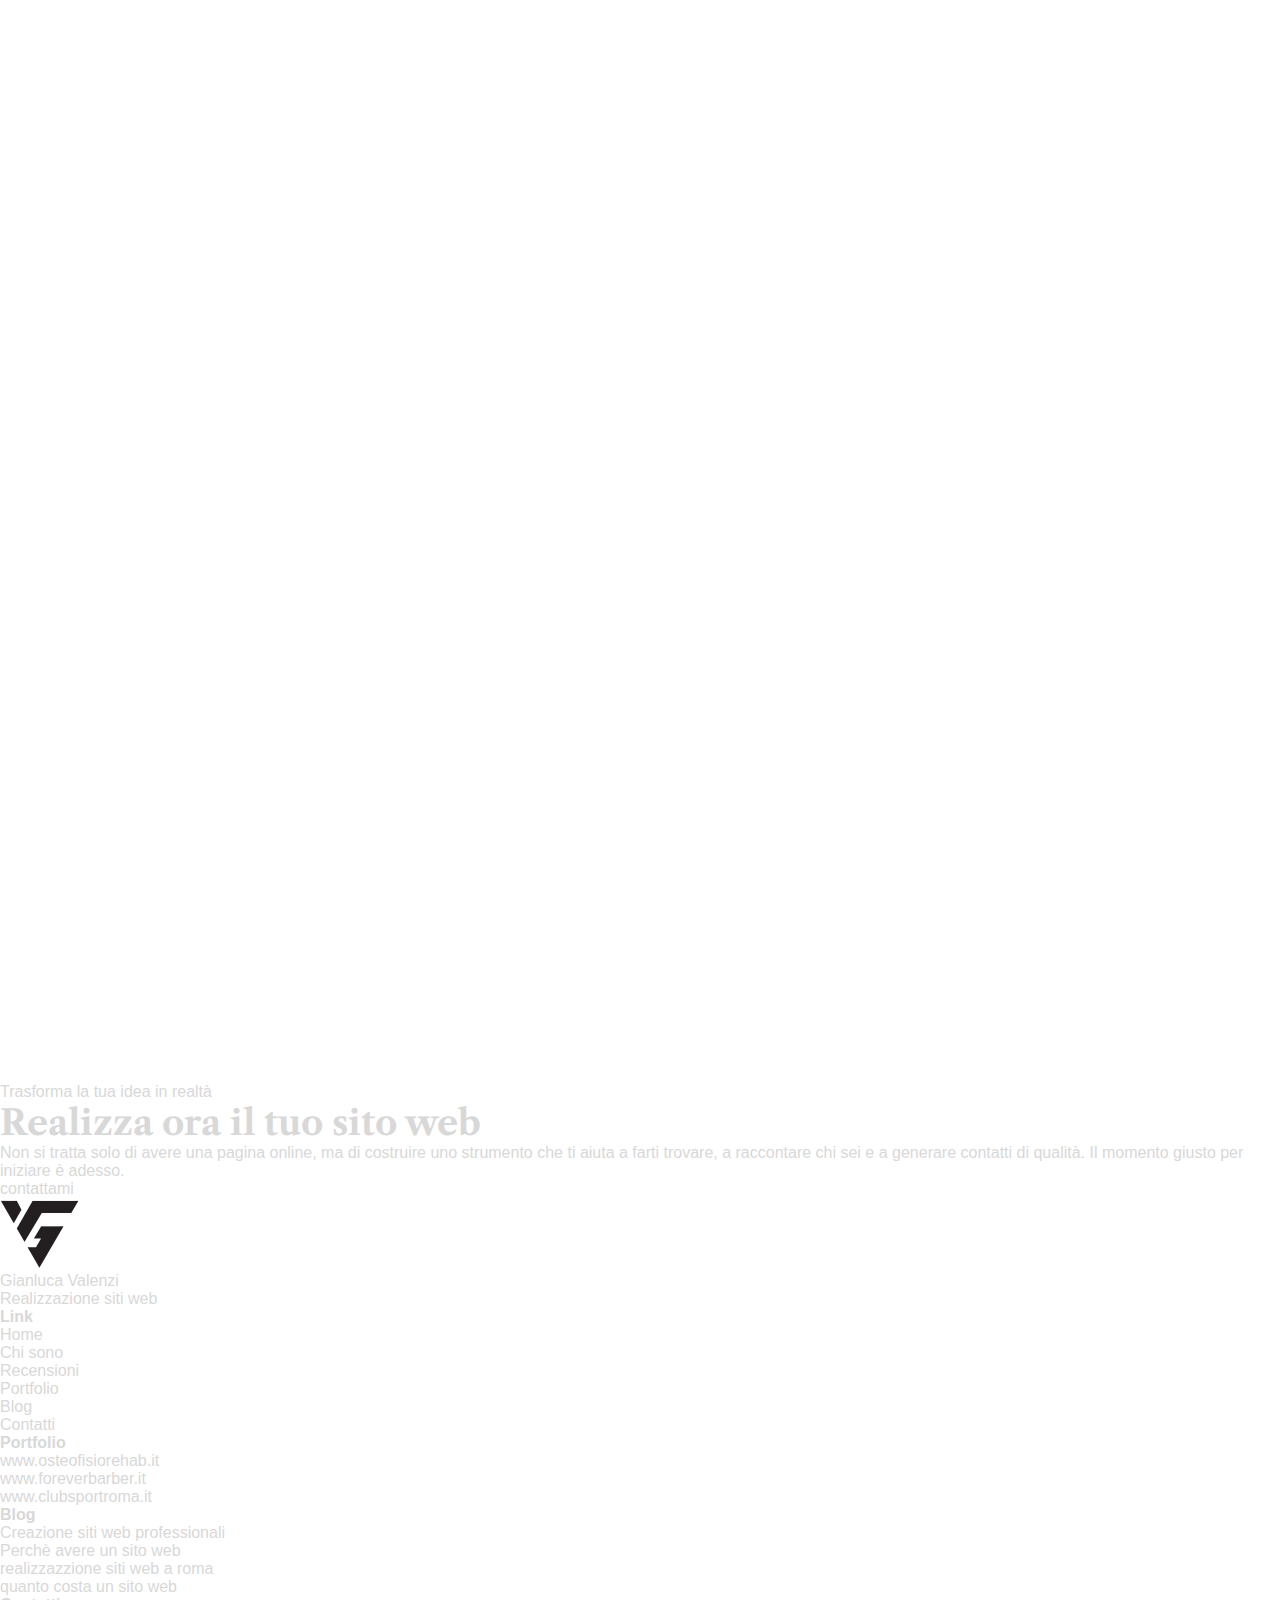
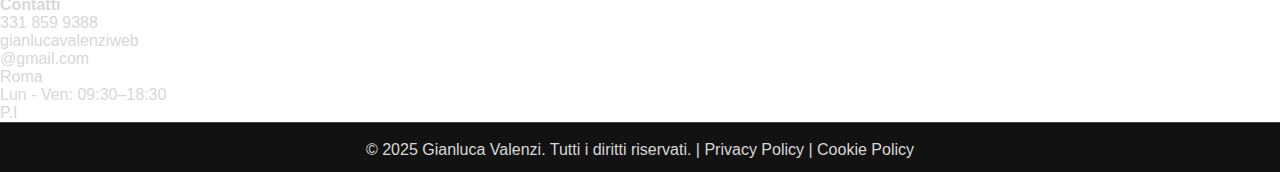
<file: foreverbarber.html>
<!DOCTYPE html>
<html lang="en">

<head>
    <meta charset="UTF-8">
    <meta name="viewport" content="width=device-width, initial-scale=1.0">
    <title>Forever Barber</title>
    <link rel="stylesheet" href="style.css">
    <link rel="stylesheet" href="media.css">
    <link rel="icon" href="images/favicon-gianluca-valenzi.png">
    <link href='https://cdn.boxicons.com/fonts/basic/boxicons.min.css' rel='stylesheet'>
</head>

<body>
    <header class="navbar">
        <input type="checkbox" id="check">

        <div class="navbar-left">
            <a href="index.html">
                <img src="images/logo-gianluca-valenzi.png" alt="logo gianluca valenzi" loading="eager" decoding="sync"
                    height="100%" width="45px">
            </a>
        </div>

        <nav class="navbar-center">
            <a href="profile.html">Chi sono</a>
            <a href="index.html#reviews">Recensioni</a>
            <a href="portfolio.html">Portfolio</a>
            <a href="blog.html">Blog</a>
        </nav>

        <div class="navbar-right">
            <a href="contact.html" class="btn-contact">contatti</a>
        </div>

        <label for="check" class="nav-toggle" id="open-menu">
            <i class='bx bx-menu'></i>
        </label>

        <div class="menu">
            <label for="check" class="nav-toggle close-menu">
                <i class='bx bx-x'></i>
            </label>
            <div class="menu-links">
                <a href="index.html">Home</a>
                <a href="profile.html">Chi sono</a>
                <a href="index.html#reviews" class="nav-link">Recensioni</a>
                <a href="portfolio.html">Portfolio</a>
                <a href="blog.html">Blog</a>
                <a href="contact.html" id="link-contact-nav">Contatti</a>
            </div>
        </div>
        <a href="contact.html" id="contact-menu" class="btn-more" style="display: none;">Contatti</a>
    </header>

    <section id="pre-content">
        <a href="index.html">Home</a> <b id="points">:</b> <a href="portfolio.html">Portfolio</a> <b id="points">:</b>
        <span>Forever Barber</span>
        <h1>Progetto realizzato per Forever Barber</h1>
        <a href="#portfolio-hero">
            <i class='bxr  bx-arrow-down-stroke'></i>
        </a>
    </section>

    <section id="portfolio-hero">
        <div class="container-portfolio-hero">
            <div class="container-content">
                <h2>Forever Barber</h2>
                <p>Una barberia artigianale nel cuore di Roma, guidata da Ciro, barbiere con oltre 10 anni
                    di esperienza. Un punto di riferimento per chi cerca
                    precisione, stile e cura nei dettagli.</p>
                <span class="link">Link sito <i class='bxr  bx-arrow-right-stroke'></i> <a
                        href="https://www.foreverbarber.it/">www.foreverbarber.it</a></span>
            </div>

            <figure class="container-img">
                <img src="images/forverbarber-portfolio.jpg" alt="pagina home sito web forever barber" loading="eager"
                    decoding="sync">
            </figure>
        </div>
    </section>


    <section class="portfolio-case">
        <div class="portfolio-left">
            <div class="details">
                <h3>Tecnologie Utilizzate</h3>
                <p>HTML, CSS, JavaScript</p>

                <h3>Design</h3>
                <p>Il sito trasmette un’atmosfera calda e accogliente, con un design che fonde
                    elementi moderni e tradizionali. La palette cromatica utilizza toni neutri e naturali, come il
                    grigio e il nero, per evocare un ambiente elegante e professionale. Le immagini ad alta risoluzione
                    mostrano l’interno della barberia, evidenziando l'attenzione ai dettagli e la qualità dei servizi
                    offerti.</p>

                <h3>Obiettivi</h3>
                <p>Creare una presenza online coerente con lo stile della barberia, mostrare i servizi e l’esperienza
                    del titolare, e facilitare le prenotazioni.</p>

                <h3>Risultati</h3>
                <p>Un sito visivamente accattivante e coerente con il brand, maggiore visibilità online e contatti più
                    semplici da parte dei clienti, miglioramento dell’immagine professionale e posizionamento efficace
                    nella zona grazie all’ottimizzazione locale.</p>

                <h3>Recensione Cliente</h3>
                <blockquote>“ Lorem ipsum dolor sit amet consectetur adipisicing elit. Quasi expedita quos suscipit! Ad
                    dignissimos in voluptas consequuntur mollitia praesentium dolore dolores labore sunt, autem, quaerat
                    deleniti quia, rem aperiam deserunt? ”
                    <span id="author">- Ciro</span>
                </blockquote>
            </div>
        </div>

        <div class="portfolio-right">
            <figure class="images">
                <img src="images/servizi-foreverbarber.jpg" alt="pagina servizi forever barber" loading="lazy" decoding="async">
                <img src="images/prodotti-foreverbarber.jpg" alt="pagina prodotti forever barber" loading="lazy" decoding="async">
                <img src="images/recensioni-foreverbarber.jpg" alt="pagina recensioni forever barber" loading="lazy" decoding="async">
                <img src="images/gps-foreverbarber.jpg" id="gps" alt="valutazione google speed insights forever barber" loading="lazy" decoding="async">
            </figure>
        </div>
    </section>

    <section id="break-phrase">
        <div class="container-break-phrase">
            <p id="break-p">Trasforma la tua idea in realtà</p>
            <h2 id="break-h2">Realizza ora il tuo sito web</h2>
            <p id="break-p-2">Non si tratta solo di avere una pagina online, ma di costruire uno strumento
                che ti aiuta a farti trovare, a raccontare chi sei e a generare contatti di qualità. Il momento giusto
                per iniziare è adesso.</p>
            <a href="contact.html" class="btn-break btn-contact">contattami</a>
        </div>
    </section>

    <footer>
        <a href="index.html" class="container-logo-footer">
            <img src="images/logo-gianluca-valenzi.png" alt="valenzi gianluca" loading="lazy" decoding="async">
            <div class="container-text-footer">
                <span>Gianluca Valenzi</span>
                <div>Realizzazione siti web</div>
            </div>
        </a>

        <div class="footer-columns">
            <div class="footer-column">
                <h4>Link</h4>
                <ul>
                    <li><a href="#home">Home</a></li>
                    <li><a href="profile.html">Chi sono</a></li>
                    <li><a href="#reviews">Recensioni</a></li>
                    <li><a href="portfolio.html">Portfolio</a></li>
                    <li><a href="blog.html">Blog</a></li>
                    <li><a href="contact.html">Contatti</a></li>
                </ul>
            </div>
            <div class="footer-column">
                <h4>Portfolio</h4>
                <ul>
                    <li><a href="osteofisiorehab.html">www.osteofisiorehab.it</a></li>
                    <li><a href="foreverbarber.html">www.foreverbarber.it</a></li>
                    <li><a href="clubsportroma.html">www.clubsportroma.it</a></li>
                </ul>
            </div>
            <div class="footer-column">
                <h4>Blog</h4>
                <ul>
                    <li><a href="creazione-siti-web-professionali.html">Creazione siti web professionali</a></li>
                    <li><a href="Perche-avere-un-sito-web.html">Perchè avere un sito web</a></li>
                    <li><a href="realizzazione-siti-web-roma.html">realizzazzione siti web a roma</a></li>
                    <li><a href="quanto-costa-un-sito-web.html">quanto costa un sito web</a></li>
                </ul>
            </div>
            <div class="footer-column">
                <h4>Contatti</h4>
                <ul>
                    <li class="footer-contact-column"><i class='bxr  bx-mobile'></i> <a href="#">331 859 9388</a></li>
                    <li class="footer-contact-column"><i class='bxr  bx-envelope'></i><a href="#">gianlucavalenziweb<br>
                            @gmail.com</a></li>
                    <li class="footer-contact-column"><i class='bxr  bx-pin'></i><a href="#">Roma</a></li>
                    <li class="footer-contact-column"><i class='bxr  bx-clock-2'></i><a href="#">Lun - Ven:
                            09:30–18:30</a></li>
                    <li class="footer-contact-column"><i class='bxr  bx-user-id-card'></i> <a href="#">P.I</a></li>
                </ul>
            </div>
        </div>

        <div class="footer-bottom">
            © 2025 Gianluca Valenzi. Tutti i diritti riservati. |
            <a href="#">Privacy Policy</a> |
            <a href="#">Cookie Policy</a>
        </div>


    </footer>

    <script src="script.js"></script>
</body>

</html>
</file>
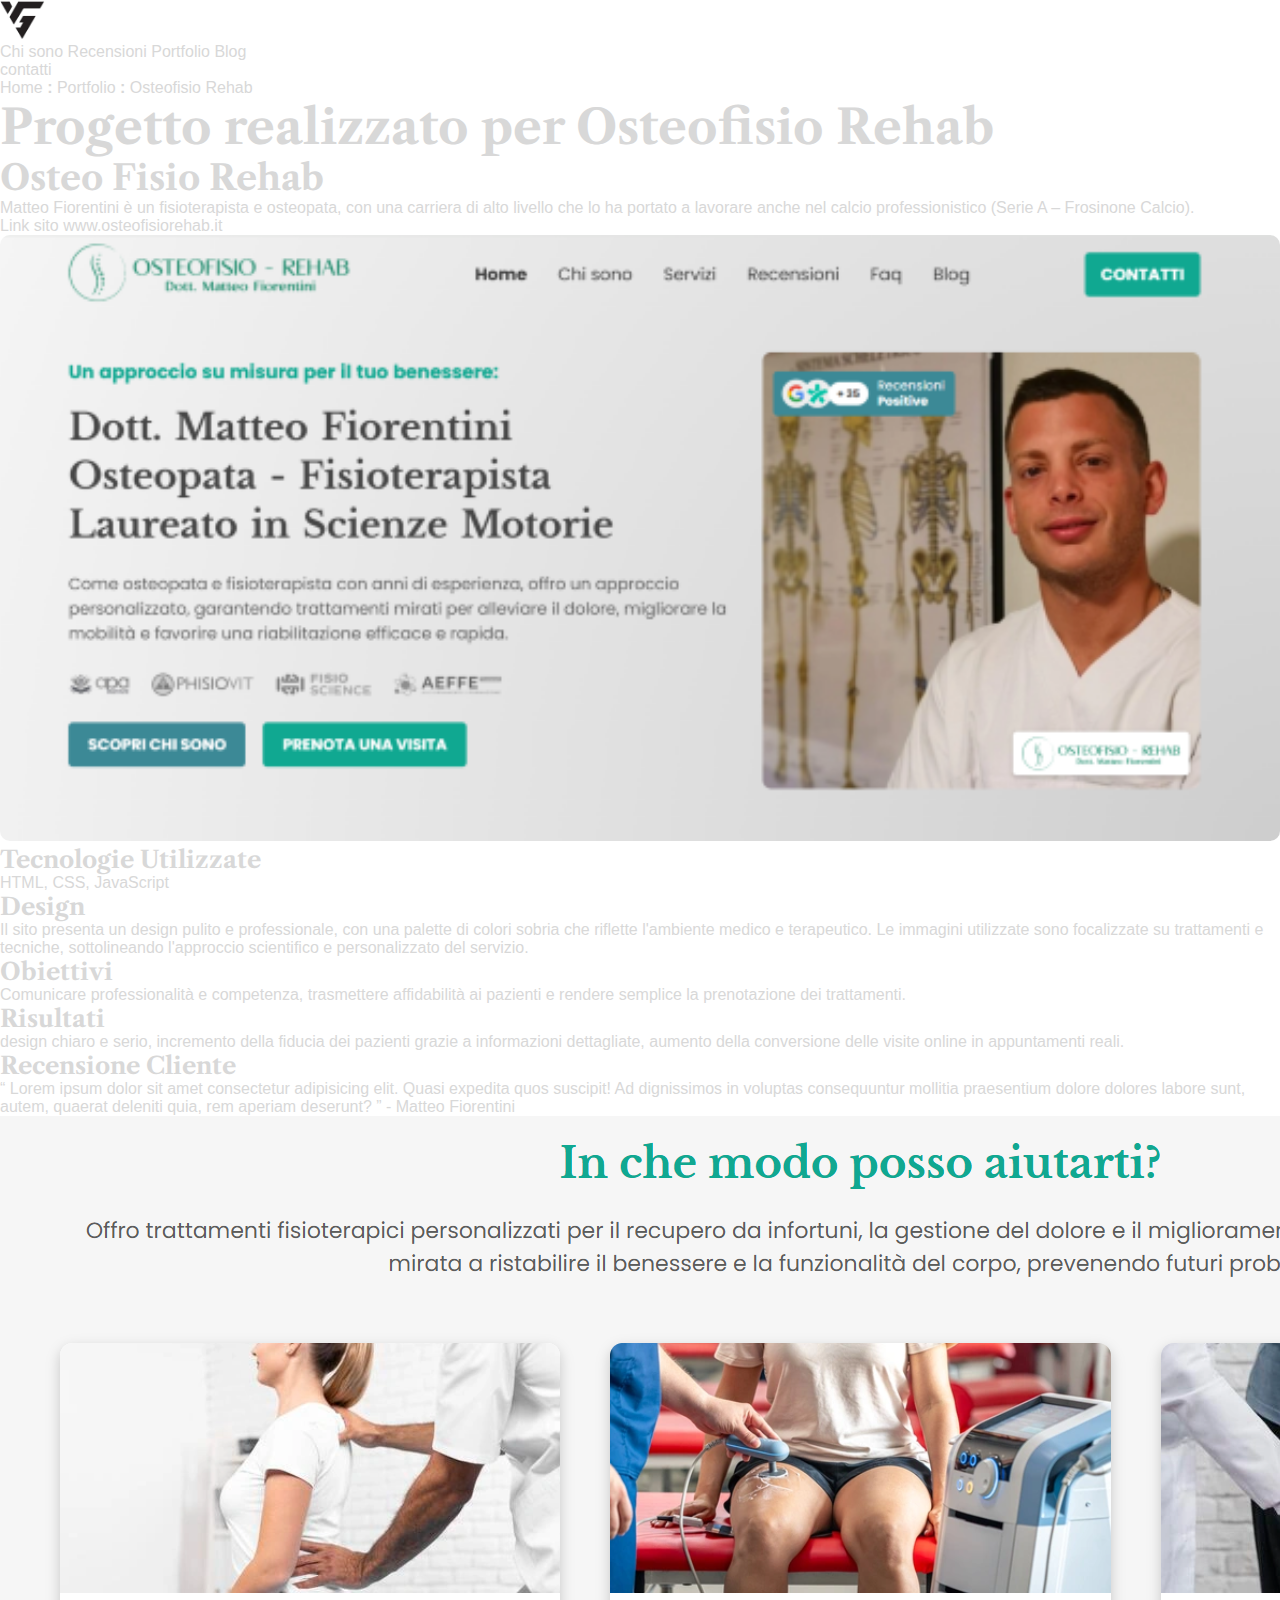
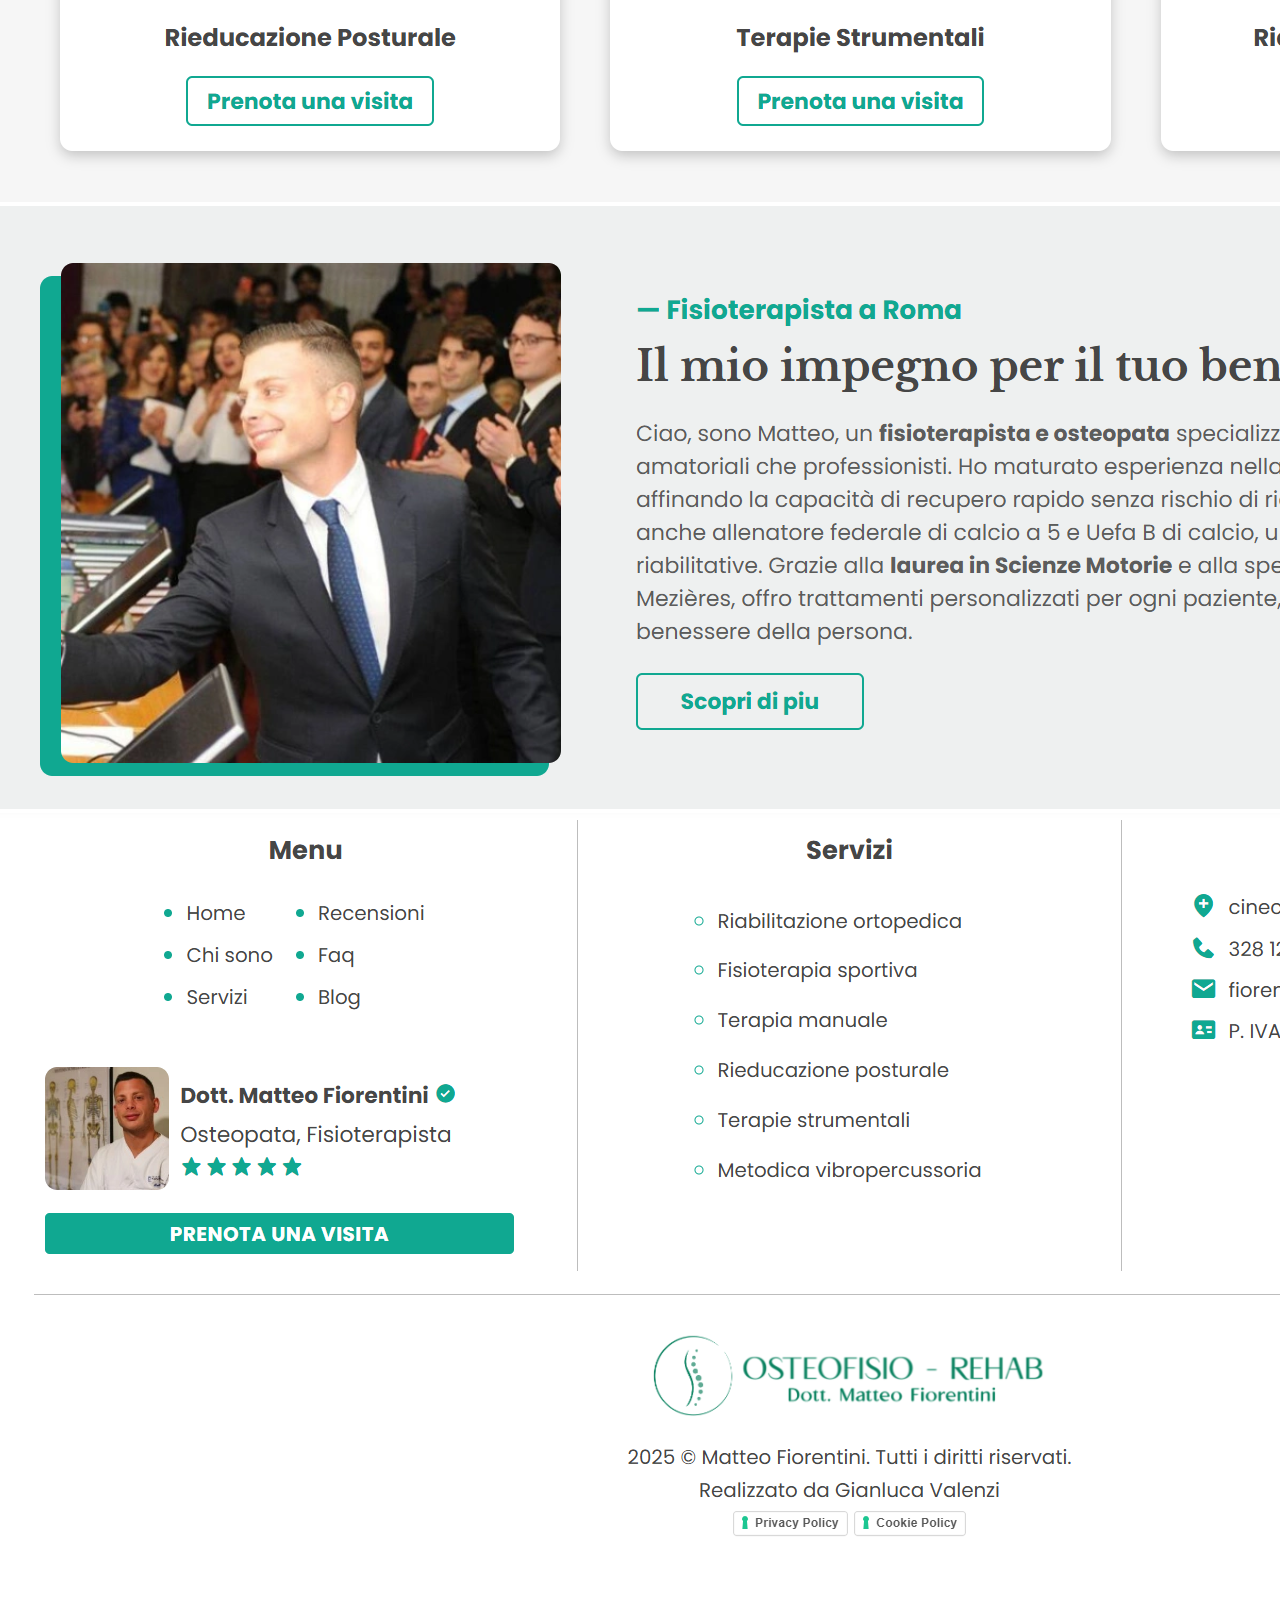
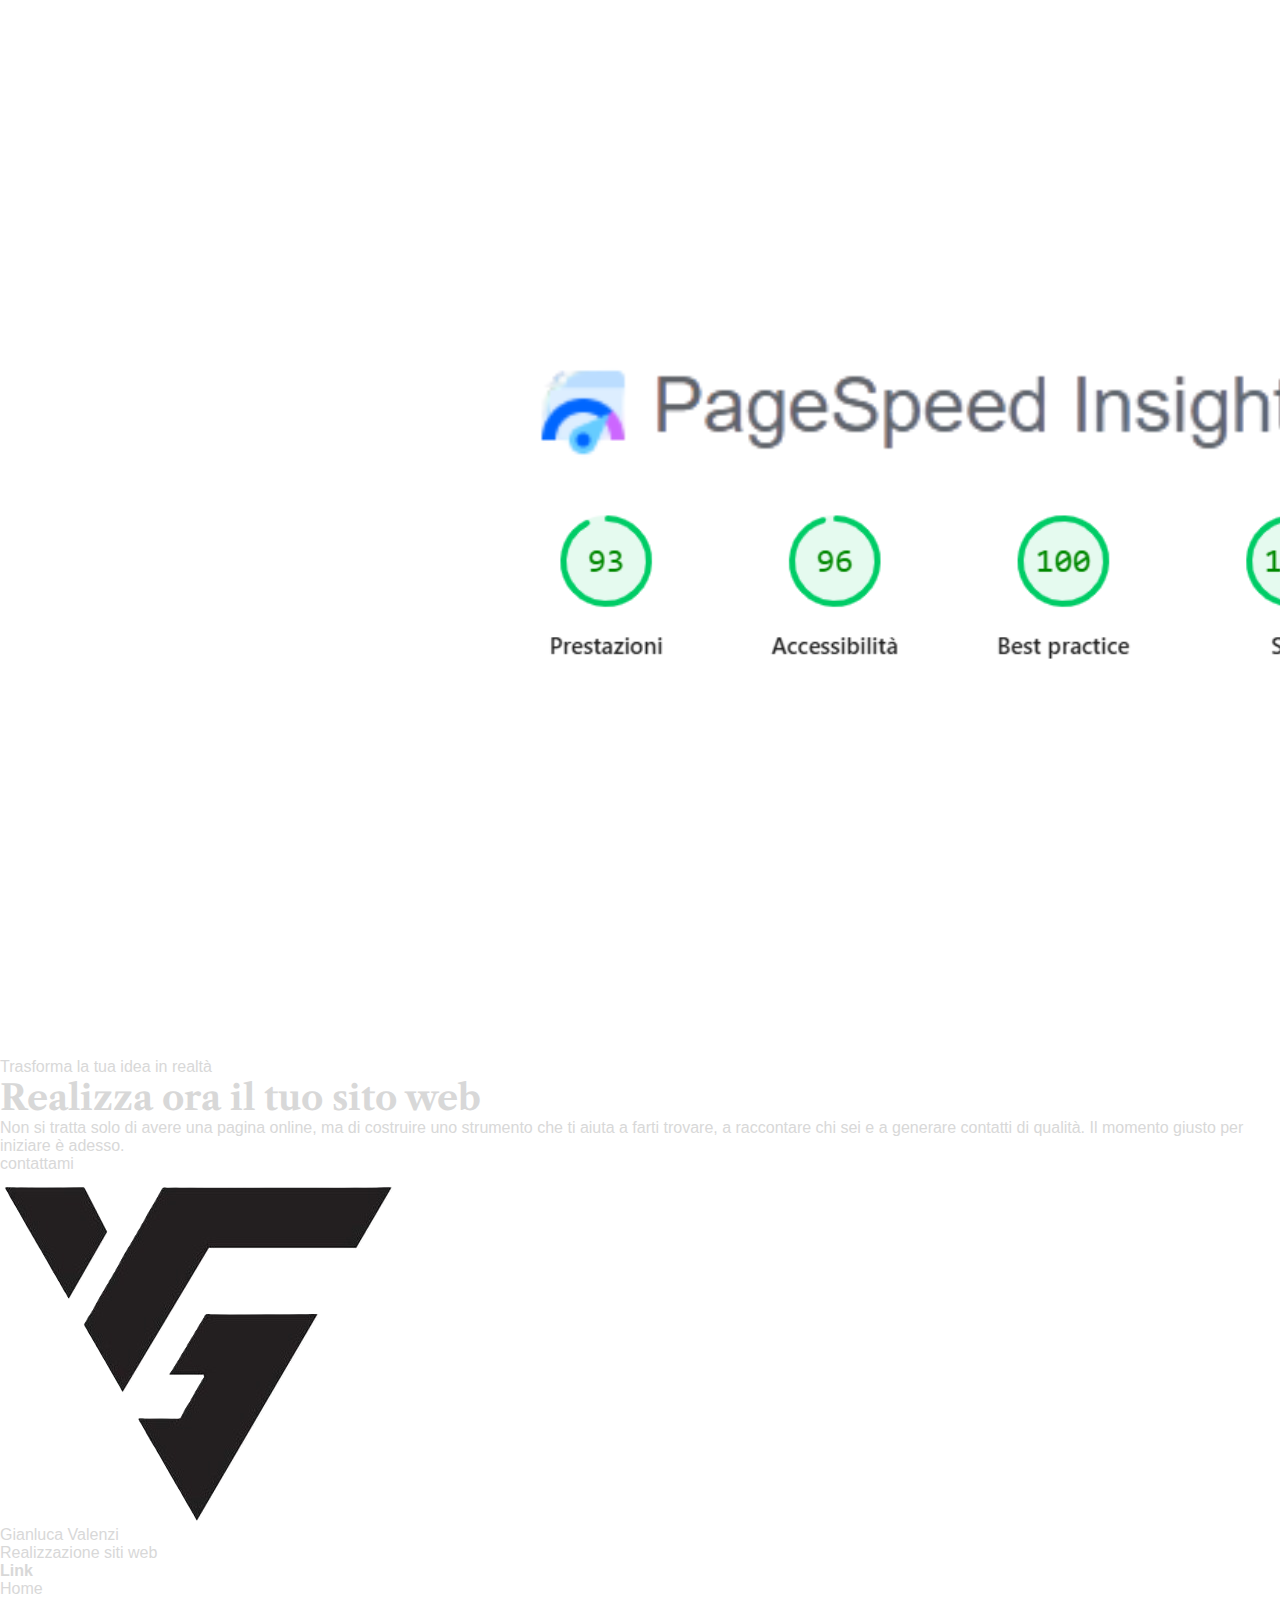
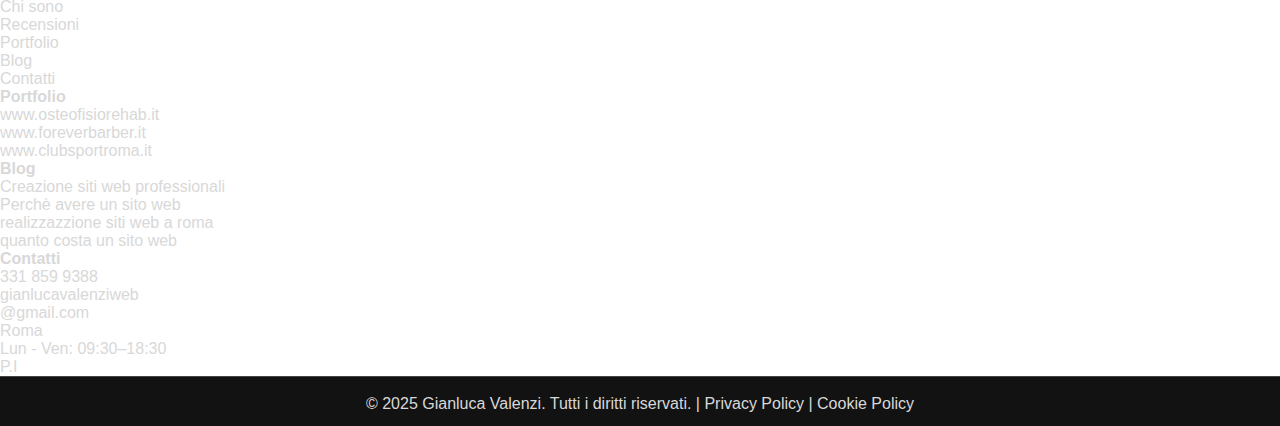
<file: osteofisiorehab.html>
<!DOCTYPE html>
<html lang="en">

<head>
    <meta charset="UTF-8">
    <meta name="viewport" content="width=device-width, initial-scale=1.0">
    <title>Osteofisio Rehab</title>
    <link rel="stylesheet" href="style.css">
    <link rel="stylesheet" href="media.css">
    <link rel="icon" href="images/favicon.png">
    <link href='https://cdn.boxicons.com/fonts/basic/boxicons.min.css' rel='stylesheet'>

</head>

<body>
    <header class="navbar">
        <input type="checkbox" id="check">

        <div class="navbar-left">
            <a href="index.html">
                <img src="images/favicon.png" alt="" height="100%" width="45px">
            </a>
        </div>

        <nav class="navbar-center">
            <a href="profile.html">Chi sono</a>
            <a href="index.html#reviews">Recensioni</a>
            <a href="portfolio.html">Portfolio</a>
            <a href="blog.html">Blog</a>
        </nav>

        <div class="navbar-right">
            <a href="contact.html" class="btn-contact">contatti</a>
        </div>

        <label for="check" class="nav-toggle" id="open-menu">
            <i class='bx bx-menu'></i>
        </label>

        <div class="menu">
            <label for="check" class="nav-toggle close-menu">
                <i class='bx bx-x'></i>
            </label>
            <div class="menu-links">
                <a href="index.html">Home</a>
                <a href="profile.html">Chi sono</a>
                <a href="services.html">Servizi</a>
                <a href="#reviews" class="nav-link">Recensioni</a>
                <a href="blog.html">Blog</a>
                <a href="contact.html" id="contact-menu">Contatti</a>
            </div>
        </div>
    </header>



    <section id="pre-content">
        <a href="index.html">Home</a> <b id="points">:</b> <a href="portfolio.html">Portfolio</a> <b id="points">:</b>
        <span>Osteofisio Rehab</span>
        <h1>Progetto realizzato per Osteofisio Rehab</h1>
        <a href="#portfolio-hero">
            <i class='bxr  bx-arrow-down-stroke'></i>
        </a>
    </section>

    <section id="portfolio-hero">
        <div class="container-portfolio-hero">
            <div class="container-content">
                <h2>Osteo Fisio Rehab</h2>
                <p>Matteo Fiorentini è un fisioterapista e osteopata, con una carriera di alto livello che
                    lo
                    ha portato a lavorare anche nel calcio professionistico (Serie A – Frosinone Calcio).</p>
                <span class="link">Link sito <i class='bxr  bx-arrow-right-stroke'></i> <a
                        href="https://www.osteofisiorehab.it/">www.osteofisiorehab.it</a></span>
            </div>

            <div class="container-img">
                <img src="images/osteofisiorehab-portfolio.png" alt="">
            </div>
        </div>
    </section>


    <section class="portfolio-case">
        <div class="portfolio-left">
            <div class="details">
                <h3>Tecnologie Utilizzate</h3>
                <p>HTML, CSS, JavaScript</p>

                <h3>Design</h3>
                <p>Il sito presenta un design pulito e professionale, con una palette di colori
                    sobria che riflette l'ambiente medico e terapeutico. Le immagini utilizzate sono focalizzate su
                    trattamenti e tecniche, sottolineando l'approccio scientifico e personalizzato del servizio.</p>

                <h3>Obiettivi</h3>
                <p>Comunicare professionalità e competenza, trasmettere affidabilità ai pazienti e rendere semplice la
                    prenotazione dei trattamenti.</p>

                <h3>Risultati</h3>
                <p>design chiaro e serio, incremento della fiducia dei pazienti grazie a informazioni dettagliate,
                    aumento della conversione delle visite online in appuntamenti reali.</p>

                <h3>Recensione Cliente</h3>
                <blockquote>“ Lorem ipsum dolor sit amet consectetur adipisicing elit. Quasi expedita quos suscipit! Ad
                    dignissimos in voluptas consequuntur mollitia praesentium dolore dolores labore sunt, autem, quaerat
                    deleniti quia, rem aperiam deserunt? ”
                    <span id="author">- Matteo Fiorentini</span>
                </blockquote>
            </div>
        </div>

        <div class="portfolio-right">
            <div class="images">
                <img src="images/servizi-osteofisiorehab.png" alt="Homepage">
                <img src="images/profilo-osteofisiorehab.png" alt="Blog">
                <img src="images/footer-osteofsiorehab.png" alt="Pagina Servizi">
                <img src="images/gps-osteofisiorehab.png" id="gps" alt="Mobile Version">
            </div>
        </div>
    </section>

    <section id="break-phrase">
        <div class="container-break-phrase">
            <p id="break-p">Trasforma la tua idea in realtà</p>
            <h2 id="break-h2">Realizza ora il tuo sito web</h2>
            <p id="break-p-2">Non si tratta solo di avere una pagina online, ma di costruire uno strumento
                che ti aiuta a farti trovare, a raccontare chi sei e a generare contatti di qualità. Il momento giusto
                per iniziare è adesso.</p>
            <a href="contact.html" class="btn-break btn-contact">contattami</a>
        </div>
    </section>

    <footer>
        <a href="index.html" class="container-logo-footer">
            <img src="images/favicon.png" alt="" srcset="">
            <div class="container-text-footer">
                <span>Gianluca Valenzi</span>
                <div>Realizzazione siti web</div>
            </div>
        </a>

        <div class="footer-columns">
            <div class="footer-column">
                <h4>Link</h4>
                <ul>
                    <li><a href="#home">Home</a></li>
                    <li><a href="profile.html">Chi sono</a></li>
                    <li><a href="#reviews">Recensioni</a></li>
                    <li><a href="portfolio.html">Portfolio</a></li>
                    <li><a href="blog.html">Blog</a></li>
                    <li><a href="contact.html">Contatti</a></li>
                </ul>
            </div>
            <div class="footer-column">
                <h4>Portfolio</h4>
                <ul>
                    <li><a href="osteofisiorehab.html">www.osteofisiorehab.it</a></li>
                    <li><a href="foreverbarber.html">www.foreverbarber.it</a></li>
                    <li><a href="clubsportroma.html">www.clubsportroma.it</a></li>
                </ul>
            </div>
            <div class="footer-column">
                <h4>Blog</h4>
                <ul>
                    <li><a href="creazione-siti-web-professionali.html">Creazione siti web professionali</a></li>
                    <li><a href="Perche-avere-un-sito-web.html">Perchè avere un sito web</a></li>
                    <li><a href="realizzazione-siti-web-roma.html">realizzazzione siti web a roma</a></li>
                    <li><a href="quanto-costa-un-sito-web.html">quanto costa un sito web</a></li>
                </ul>
            </div>
            <div class="footer-column">
                <h4>Contatti</h4>
                <ul>
                    <li class="footer-contact-column"><i class='bxr  bx-mobile'></i> <a href="#">331 859 9388</a></li>
                    <li class="footer-contact-column"><i class='bxr  bx-envelope'></i><a href="#">gianlucavalenziweb<br>
                            @gmail.com</a></li>
                    <li class="footer-contact-column"><i class='bxr  bx-pin'></i><a href="#">Roma</a></li>
                    <li class="footer-contact-column"><i class='bxr  bx-clock-2'></i><a href="#">Lun - Ven:
                            09:30–18:30</a></li>
                    <li class="footer-contact-column"><i class='bxr  bx-user-id-card'></i> <a href="#">P.I</a></li>
                </ul>
            </div>
        </div>

        <div class="footer-bottom">
            © 2025 Gianluca Valenzi. Tutti i diritti riservati. |
            <a href="#">Privacy Policy</a> |
            <a href="#">Cookie Policy</a>
        </div>


    </footer>

    <script src="script.js"></script>
</body>

</html>
</file>
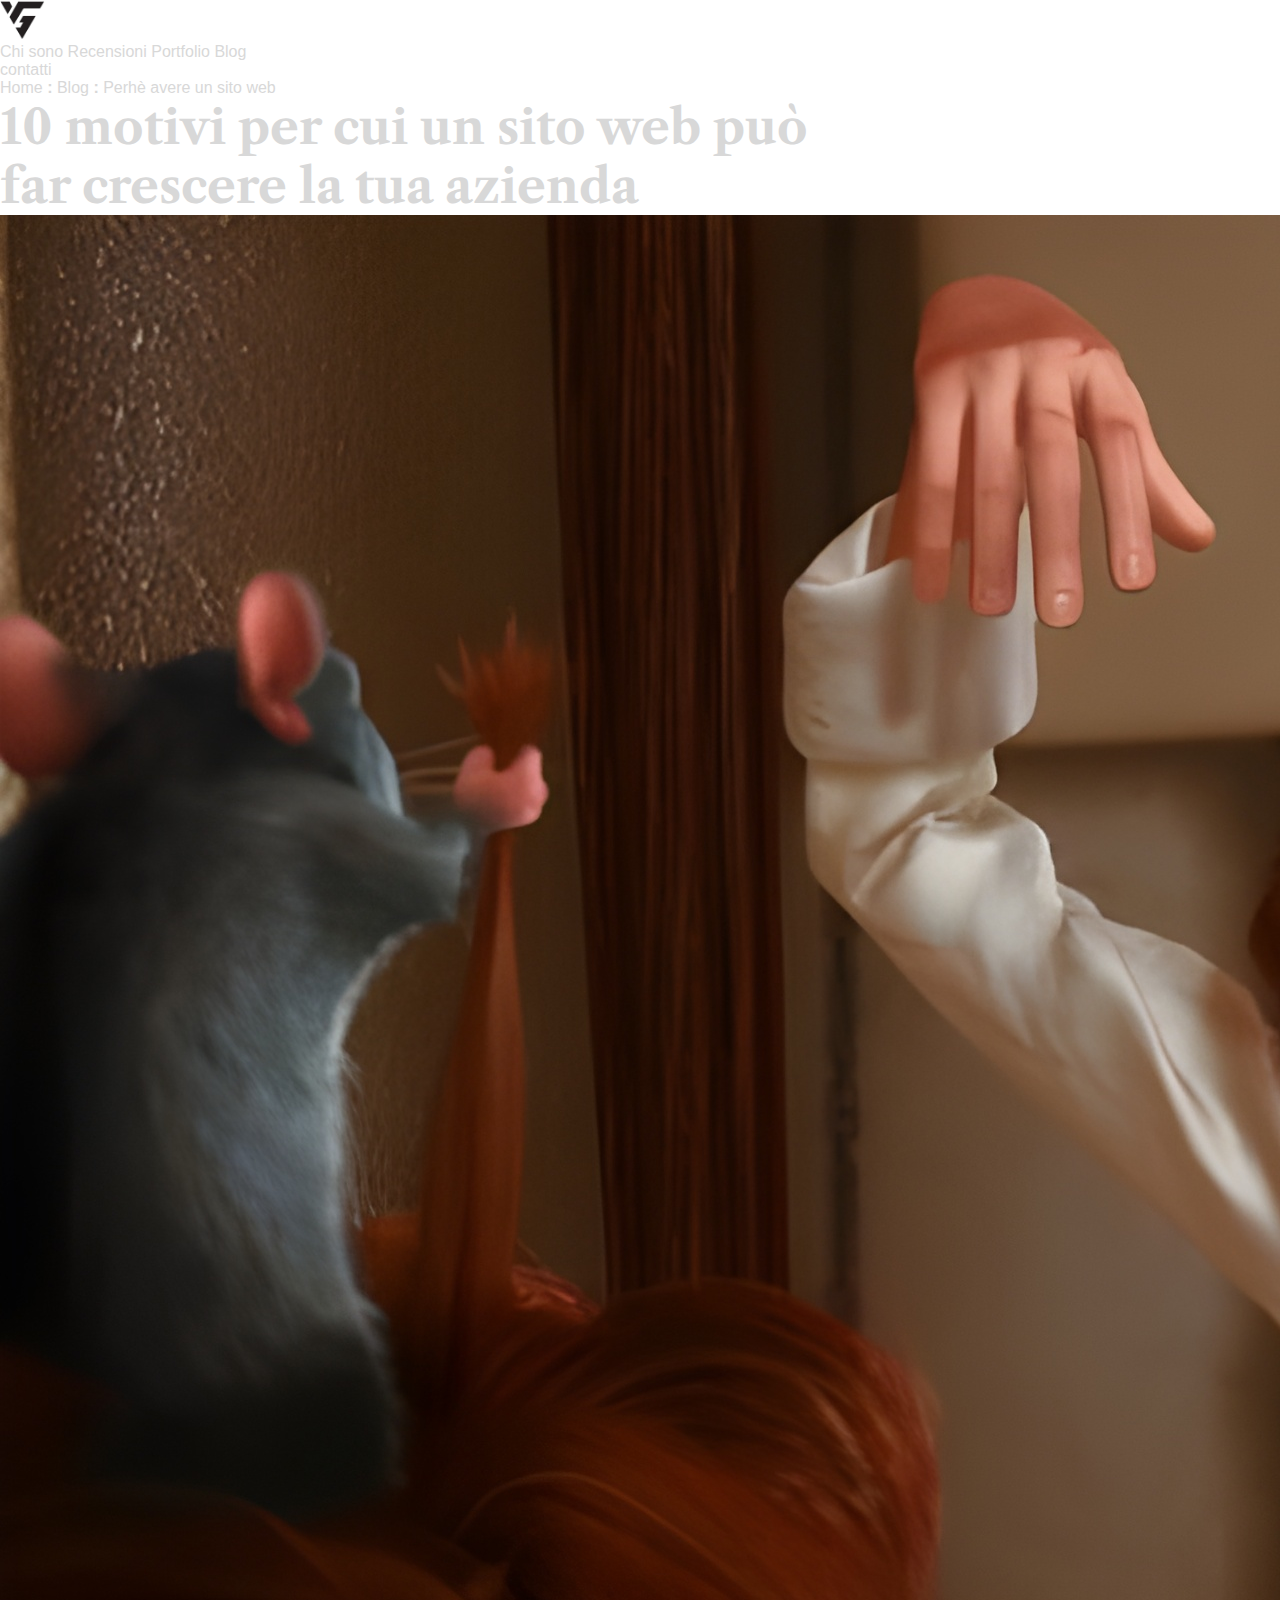
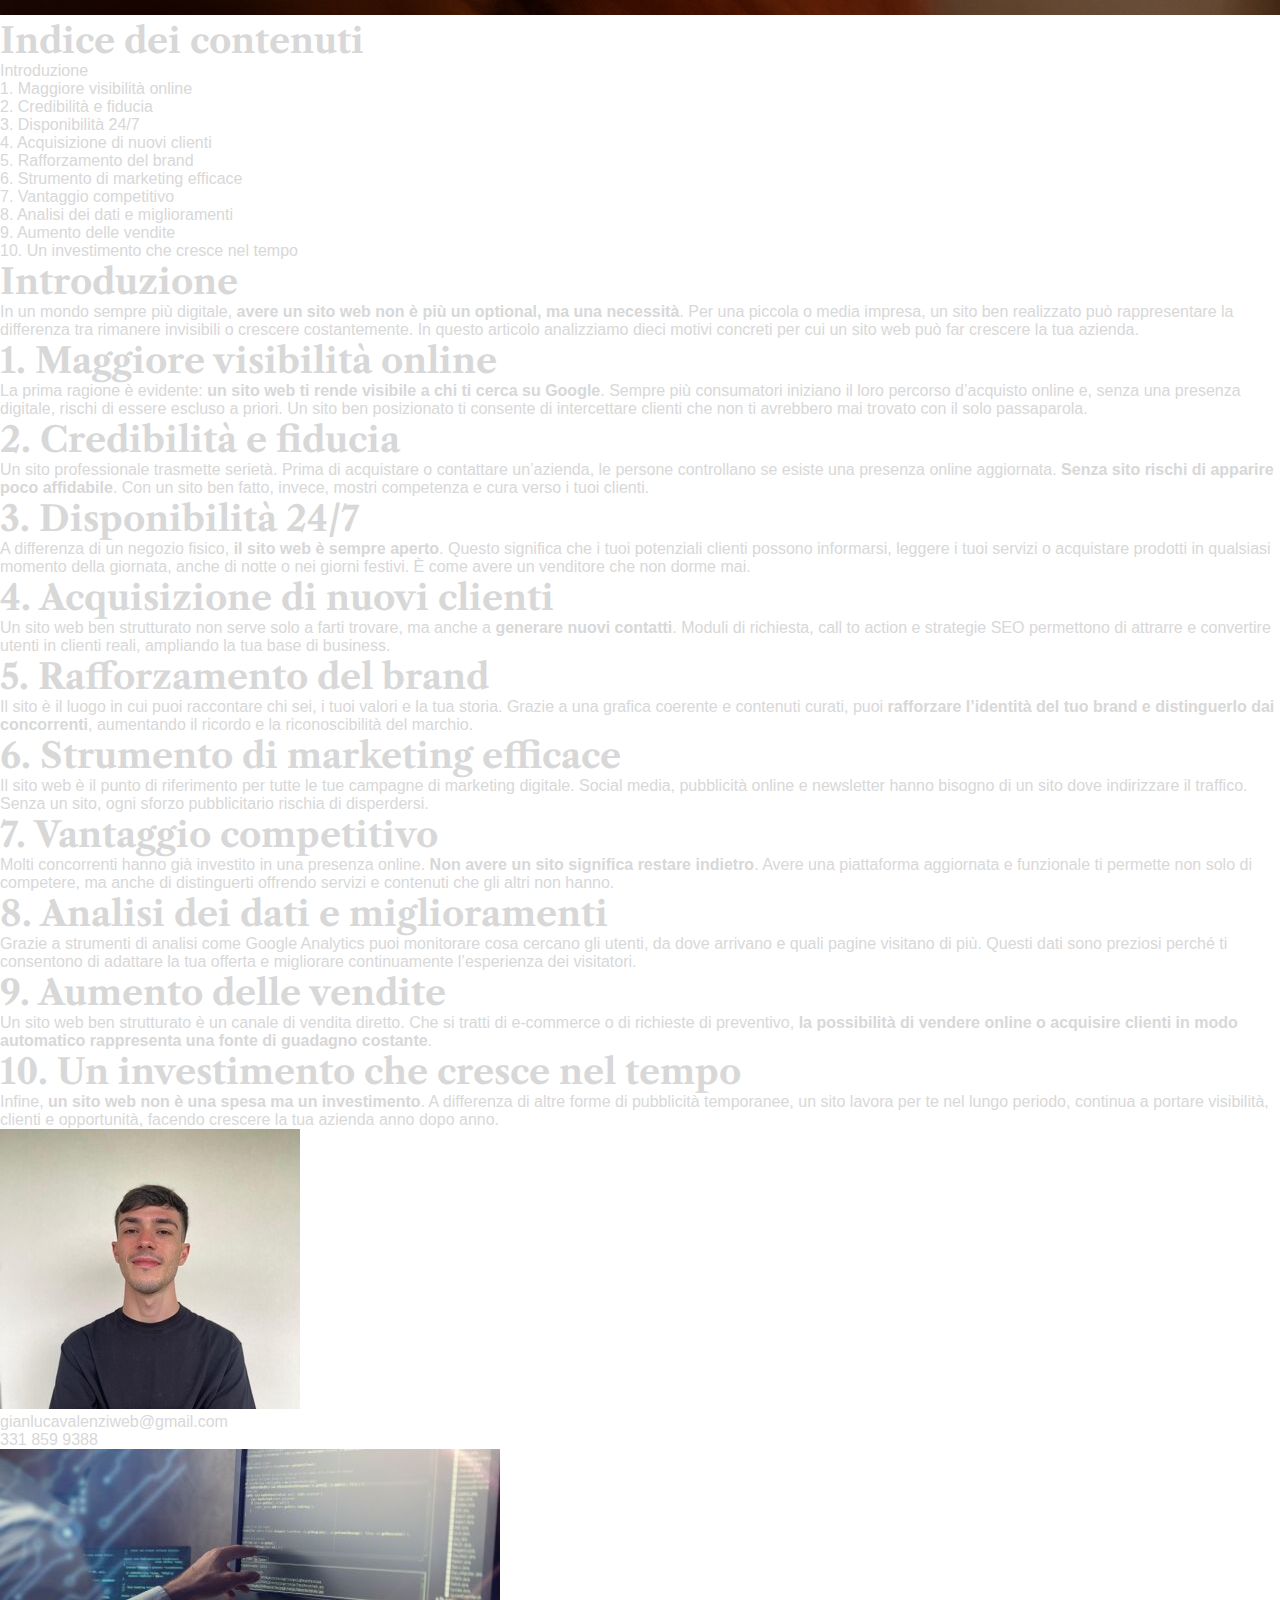
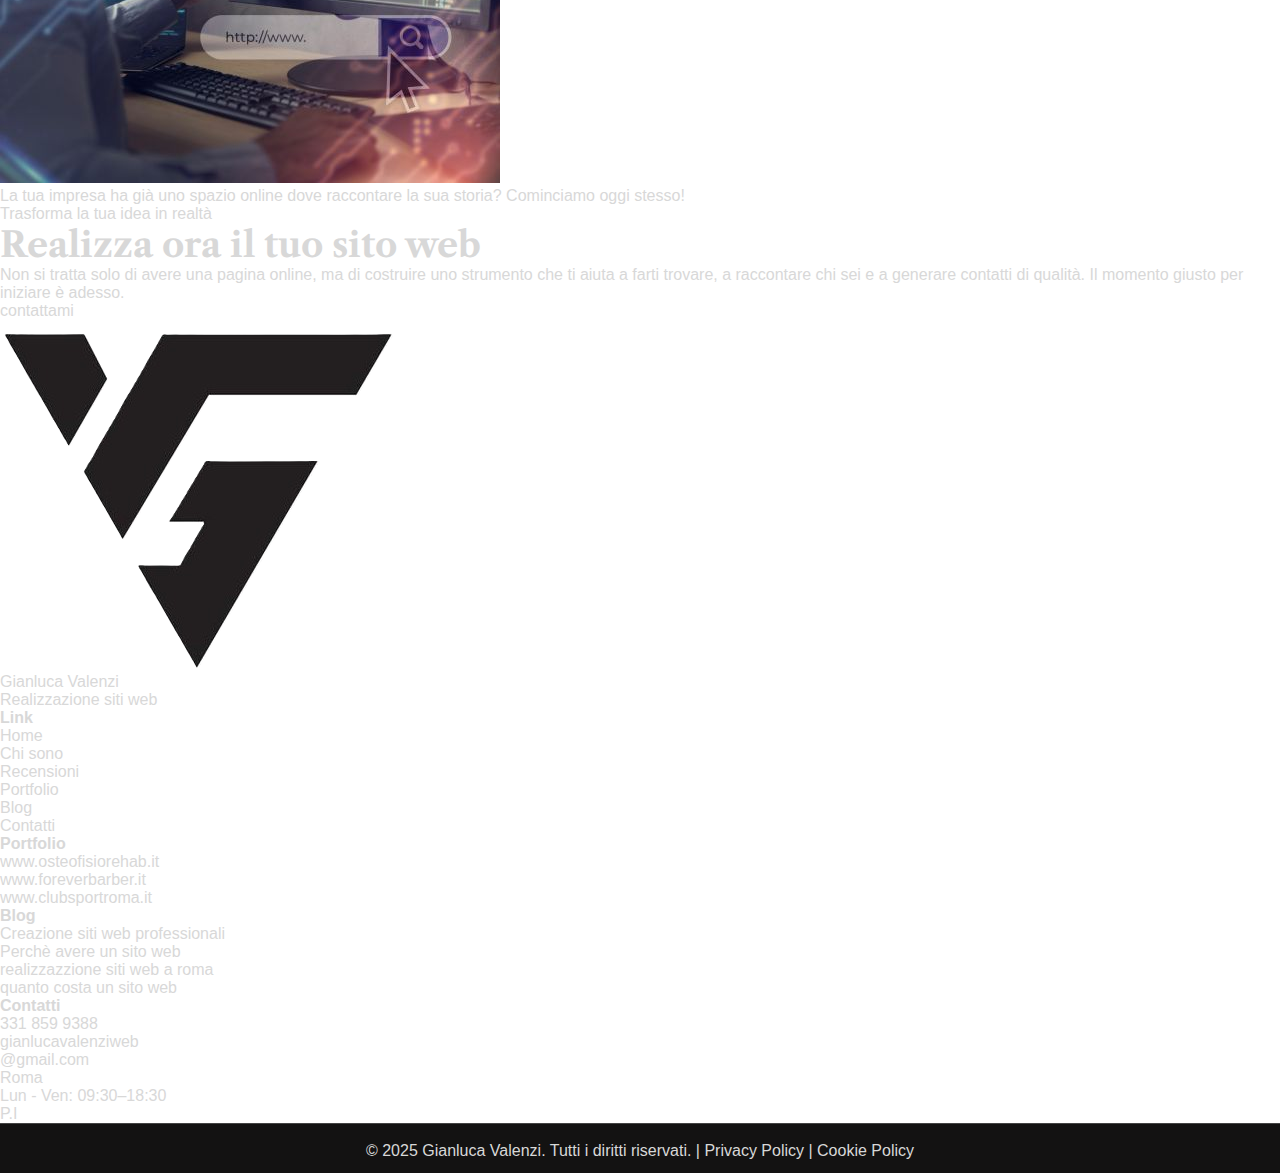
<file: perche-avere-un-sito-web.html>
<!DOCTYPE html>
<html lang="en">

<head>
    <meta charset="UTF-8">
    <meta name="viewport" content="width=device-width, initial-scale=1.0">
    <title>10 motivi per cui un sito web può far crescere la tua azienda</title>
    <link rel="stylesheet" href="style.css">
    <link rel="stylesheet" href="media.css">
    <link rel="icon" href="images/favicon.png">

    <link href='https://cdn.boxicons.com/fonts/basic/boxicons.min.css' rel='stylesheet'>

</head>

<body>
    <header class="navbar">
        <input type="checkbox" id="check">

        <div class="navbar-left">
            <a href="index.html">
                <img src="images/favicon.png" alt="" height="100%" width="45px">
            </a>
        </div>

        <nav class="navbar-center">
            <a href="profile.html">Chi sono</a>
            <a href="index.html#reviews">Recensioni</a>
            <a href="portfolio.html">Portfolio</a>
            <a href="blog.html">Blog</a>
        </nav>

        <div class="navbar-right">
            <a href="contact.html" class="btn-contact">contatti</a>
        </div>

        <label for="check" class="nav-toggle" id="open-menu">
            <i class='bx bx-menu'></i>
        </label>

        <div class="menu">
            <label for="check" class="nav-toggle close-menu">
                <i class='bx bx-x'></i>
            </label>
            <div class="menu-links">
                <a href="index.html">Home</a>
                <a href="profile.html">Chi sono</a>
                <a href="index.html#reviews" class="nav-link">Recensioni</a>
                <a href="portfolio.html">Portfolio</a>
                <a href="blog.html">Blog</a>
                <a href="contact.html" id="link-contact-nav">Contatti</a>
            </div>
        </div>
        <a href="contact.html" id="contact-menu" class="btn-more" style="display: none;">Contatti</a>
    </header>

    <section id="pre-content">
        <a href="index.html">Home</a> <b id="points">:</b> <a href="blog.html">Blog</a> <b id="points">:</b>
        <span>Perhè avere un sito web</span>
        <h1>10 motivi per cui un sito web può <br> far crescere la tua azienda</h1>
        <a href="#blog">
            <i class='bxr  bx-arrow-down-stroke'></i>
        </a>
    </section>

    <section id="blog">
        <div class="container-blog">
            <div class="blog-article">
                <article>
                    <img src="images/perche-avere-un-sito-web.jpg" alt="Sito web e crescita aziendale">

                    <section id="table-of-contents">
                        <h2>Indice dei contenuti</h2>
                        <ul>
                            <li><a href="#introduction">Introduzione</a></li>
                            <li><a href="#visibility">1. Maggiore visibilità online</a></li>
                            <li><a href="#credibility">2. Credibilità e fiducia</a></li>
                            <li><a href="#availability">3. Disponibilità 24/7</a></li>
                            <li><a href="#customers">4. Acquisizione di nuovi clienti</a></li>
                            <li><a href="#branding">5. Rafforzamento del brand</a></li>
                            <li><a href="#marketing">6. Strumento di marketing efficace</a></li>
                            <li><a href="#competitors">7. Vantaggio competitivo</a></li>
                            <li><a href="#data">8. Analisi dei dati e miglioramenti</a></li>
                            <li><a href="#sales">9. Aumento delle vendite</a></li>
                            <li><a href="#conclusion">10. Un investimento che cresce nel tempo</a></li>
                        </ul>
                    </section>

                    <section id="blog-content">
                        <h2 id="introduction">Introduzione</h2>
                        <p>In un mondo sempre più digitale, <strong>avere un sito web non è più un optional, ma una necessità</strong>.
                            Per una piccola
                            o media impresa, un sito ben realizzato può rappresentare la differenza tra rimanere
                            invisibili o crescere
                            costantemente. In questo articolo analizziamo dieci motivi concreti per cui un sito web può
                            far crescere la tua azienda.</p>

                        <h2 id="visibility">1. Maggiore visibilità online</h2>
                        <p>La prima ragione è evidente: <strong>un sito web ti rende visibile a chi ti cerca su Google</strong>. Sempre
                            più consumatori
                            iniziano il loro percorso d’acquisto online e, senza una presenza digitale, rischi di essere
                            escluso a priori.
                            Un sito ben posizionato ti consente di intercettare clienti che non ti avrebbero mai trovato
                            con il solo passaparola.</p>

                        <h2 id="credibility">2. Credibilità e fiducia</h2>
                        <p>Un sito professionale trasmette serietà. Prima di acquistare o contattare un’azienda, le
                            persone controllano
                            se esiste una presenza online aggiornata. <strong>Senza sito rischi di apparire poco affidabile</strong>. Con
                            un sito ben fatto,
                            invece, mostri competenza e cura verso i tuoi clienti.</p>

                        <h2 id="availability">3. Disponibilità 24/7</h2>
                        <p>A differenza di un negozio fisico, <strong>il sito web è sempre aperto</strong>. Questo significa che i tuoi
                            potenziali clienti
                            possono informarsi, leggere i tuoi servizi o acquistare prodotti in qualsiasi momento della
                            giornata, anche di notte
                            o nei giorni festivi. È come avere un venditore che non dorme mai.</p>

                        <h2 id="customers">4. Acquisizione di nuovi clienti</h2>
                        <p>Un sito web ben strutturato non serve solo a farti trovare, ma anche a <strong>generare nuovi
                            contatti</strong>. Moduli di richiesta,
                            call to action e strategie SEO permettono di attrarre e convertire utenti in clienti reali,
                            ampliando la tua base di business.</p>

                        <h2 id="branding">5. Rafforzamento del brand</h2>
                        <p>Il sito è il luogo in cui puoi raccontare chi sei, i tuoi valori e la tua storia. Grazie a
                            una grafica coerente e contenuti
                            curati, puoi <strong>rafforzare l’identità del tuo brand e distinguerlo dai concorrenti</strong>, aumentando
                            il ricordo e la riconoscibilità del marchio.</p>

                        <h2 id="marketing">6. Strumento di marketing efficace</h2>
                        <p>Il sito web è il punto di riferimento per tutte le tue campagne di marketing digitale. Social
                            media, pubblicità online
                            e newsletter hanno bisogno di un sito dove indirizzare il traffico. Senza un sito, ogni
                            sforzo pubblicitario rischia di disperdersi.</p>

                        <h2 id="competitors">7. Vantaggio competitivo</h2>
                        <p>Molti concorrenti hanno già investito in una presenza online. <strong>Non avere un sito significa
                            restare indietro</strong>.
                            Avere una piattaforma aggiornata e funzionale ti permette non solo di competere, ma anche di
                            distinguerti offrendo
                            servizi e contenuti che gli altri non hanno.</p>

                        <h2 id="data">8. Analisi dei dati e miglioramenti</h2>
                        <p>Grazie a strumenti di analisi come Google Analytics puoi monitorare cosa cercano gli utenti,
                            da dove arrivano e quali
                            pagine visitano di più. Questi dati sono preziosi perché ti consentono di adattare la tua
                            offerta e migliorare
                            continuamente l’esperienza dei visitatori.</p>

                        <h2 id="sales">9. Aumento delle vendite</h2>
                        <p>Un sito web ben strutturato è un canale di vendita diretto. Che si tratti di e-commerce o di
                            richieste di preventivo,
                            <strong>la possibilità di vendere online o acquisire clienti in modo automatico rappresenta una
                            fonte di guadagno costante</strong>.</p>

                        <h2 id="conclusion">10. Un investimento che cresce nel tempo</h2>
                        <p>Infine, <strong>un sito web non è una spesa ma un investimento</strong>. A differenza di altre forme di
                            pubblicità temporanee, un sito
                            lavora per te nel lungo periodo, continua a portare visibilità, clienti e opportunità,
                            facendo crescere la tua azienda
                            anno dopo anno.</p>
                    </section>
                </article>

            </div>

            <div class="blog-information">
                <img src="images/gianluca-valenzi-web-designer.jpg" alt="">
                <div class="email">
                    <i class='bxr  bx-envelope'></i>
                    <a href="mailto: gianlucavalenziweb@gmail.com">gianlucavalenziweb@gmail.com</a>
                </div>
                <div class="tel">
                    <i class='bxr  bx-mobile'></i>
                    <a href="tel: +39 331 859 9388">331 859 9388</a>
                </div>

                <img src="images/creazione-sito-web-professionale.jpg" alt="" class="img-blog-information">
                <p>La tua impresa ha già uno spazio online dove raccontare la sua storia? <a href="contact.html"
                        class="link-contact-blog">Cominciamo oggi stesso!</a></p>
            </div>
        </div>

    </section>

    <section id="break-phrase">
        <div class="container-break-phrase">
            <p id="break-p">Trasforma la tua idea in realtà</p>
            <h2 id="break-h2">Realizza ora il tuo sito web</h2>
            <p id="break-p-2">Non si tratta solo di avere una pagina online, ma di costruire uno strumento
                che ti aiuta a farti trovare, a raccontare chi sei e a generare contatti di qualità. Il momento giusto
                per iniziare è adesso.</p>
            <a href="contact.html" class="btn-break btn-contact">contattami</a>
        </div>
    </section>

    <footer>
        <a href="index.html" class="container-logo-footer">
            <img src="images/favicon.png" alt="" srcset="">
            <div class="container-text-footer">
                <span>Gianluca Valenzi</span>
                <div>Realizzazione siti web</div>
            </div>
        </a>

        <div class="footer-columns">
            <div class="footer-column">
                <h4>Link</h4>
                <ul>
                    <li><a href="#home">Home</a></li>
                    <li><a href="profile.html">Chi sono</a></li>
                    <li><a href="index.html#reviews">Recensioni</a></li>
                    <li><a href="portfolio.html">Portfolio</a></li>
                    <li><a href="blog.html">Blog</a></li>
                    <li><a href="contact.html">Contatti</a></li>
                </ul>
            </div>
            <div class="footer-column">
                <h4>Portfolio</h4>
                <ul>
                    <li><a href="osteofisiorehab.html">www.osteofisiorehab.it</a></li>
                    <li><a href="foreverbarber.html">www.foreverbarber.it</a></li>
                    <li><a href="clubsportroma.html">www.clubsportroma.it</a></li>
                </ul>
            </div>
            <div class="footer-column">
                <h4>Blog</h4>
                <ul>
                    <li><a href="creazione-siti-web-professionali.html">Creazione siti web professionali</a></li>
                    <li><a href="Perche-avere-un-sito-web.html">Perchè avere un sito web</a></li>
                    <li><a href="realizzazione-siti-web-roma.html">realizzazzione siti web a roma</a></li>
                    <li><a href="quanto-costa-un-sito-web.html">quanto costa un sito web</a></li>
                </ul>
            </div>
            <div class="footer-column">
                <h4>Contatti</h4>
                <ul>
                    <li class="footer-contact-column"><i class='bxr  bx-mobile'></i> <a href="#">331 859 9388</a></li>
                    <li class="footer-contact-column"><i class='bxr  bx-envelope'></i><a href="#">gianlucavalenziweb<br>
                            @gmail.com</a></li>
                    <li class="footer-contact-column"><i class='bxr  bx-pin'></i><a href="#">Roma</a></li>
                    <li class="footer-contact-column"><i class='bxr  bx-clock-2'></i><a href="#">Lun - Ven:
                            09:30–18:30</a></li>
                    <li class="footer-contact-column"><i class='bxr  bx-user-id-card'></i> <a href="#">P.I</a></li>
                </ul>
            </div>
        </div>

        <div class="footer-bottom">
            © 2025 Gianluca Valenzi. Tutti i diritti riservati. |
            <a href="#">Privacy Policy</a> |
            <a href="#">Cookie Policy</a>
        </div>


    </footer>

</body>
<script src="script.js"></script>

</html>
</file>
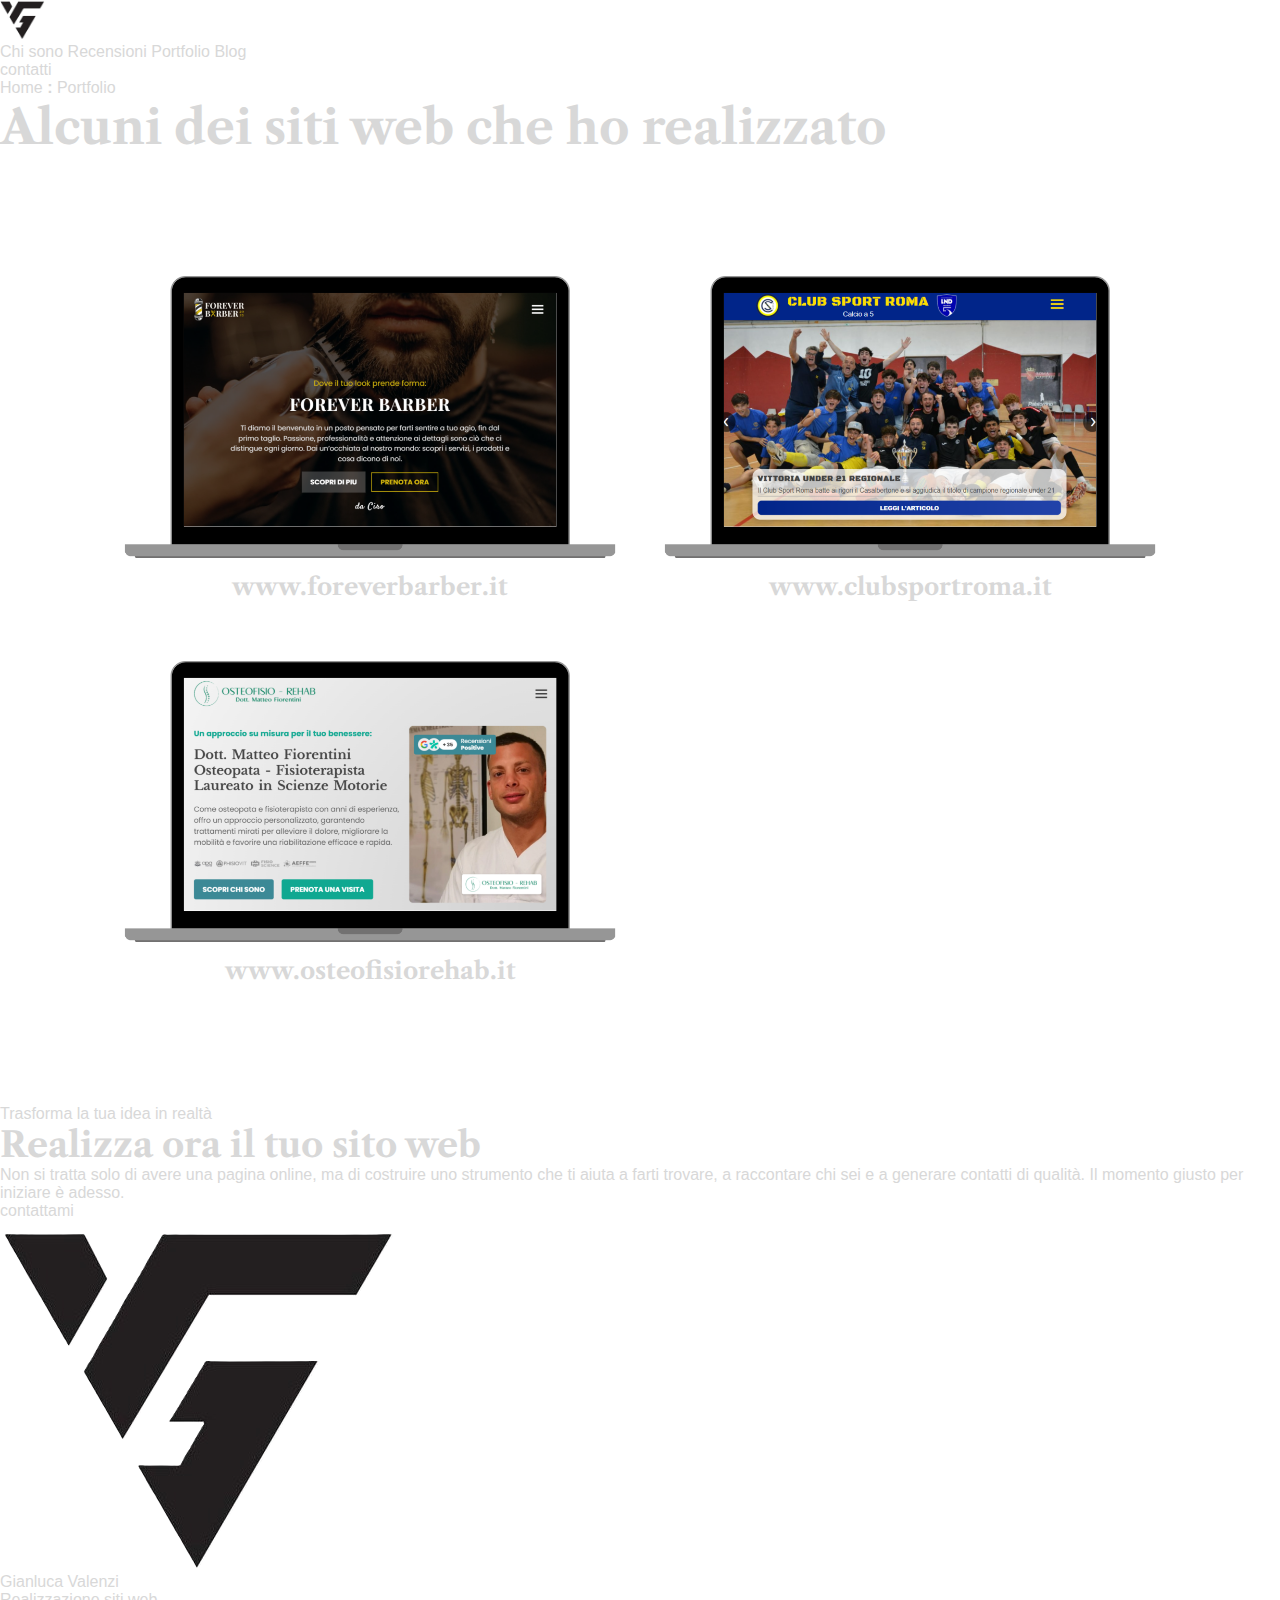
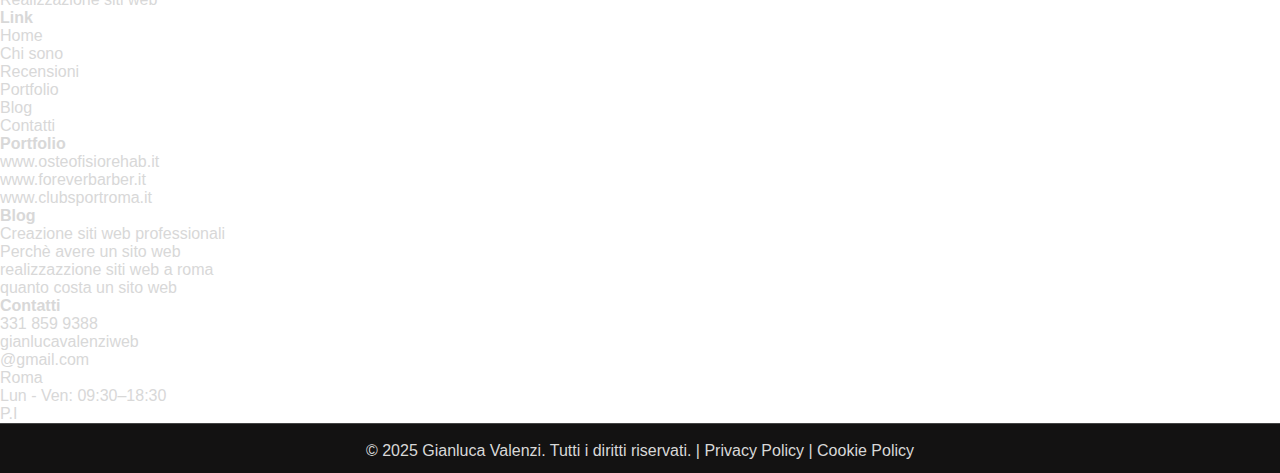
<file: portfolio.html>
<!DOCTYPE html>
<html lang="en">

<head>
    <meta charset="UTF-8">
    <meta name="viewport" content="width=device-width, initial-scale=1.0">
    <title>Portfolio</title>
    <link rel="stylesheet" href="style.css">
    <link rel="stylesheet" href="media.css">
    <link href='https://cdn.boxicons.com/fonts/basic/boxicons.min.css' rel='stylesheet'>
    <link rel="icon" href="images/favicon.png">

    <style>
        #ext-portfolio {
            padding: 120px;
        }

        .container-work {
            display: grid;
            grid-template-columns: repeat(2, 1fr);
            gap: 40px;
            row-gap: 60px;
        }

        /* .container-work .work {
            background-color: var(--background-color);
            padding: 50px;
            border-radius: var(--border-radius);
        } */

        .container-work .work img {
            width: 100%;
        }

        .container-work .work h3 {
            text-align: center;
            margin-top: 10px;
        }
    </style>
</head>

<body>
    <header class="navbar">
        <input type="checkbox" id="check">

        <div class="navbar-left">
            <a href="index.html">
                <img src="images/favicon.png" alt="" height="100%" width="45px">
            </a>
        </div>

        <nav class="navbar-center">
            <a href="profile.html">Chi sono</a>
            <a href="index.html#reviews">Recensioni</a>
            <a href="portfolio.html">Portfolio</a>
            <a href="blog.html">Blog</a>
        </nav>

        <div class="navbar-right">
            <a href="contact.html" class="btn-contact">contatti</a>
        </div>

        <label for="check" class="nav-toggle" id="open-menu">
            <i class='bx bx-menu'></i>
        </label>

        <div class="menu">
            <label for="check" class="nav-toggle close-menu">
                <i class='bx bx-x'></i>
            </label>
            <div class="menu-links">
                <a href="index.html">Home</a>
                <a href="profile.html">Chi sono</a>
                <a href="index.html#reviews" class="nav-link">Recensioni</a>
                <a href="portfolio.html">Portfolio</a>
                <a href="blog.html">Blog</a>
                <a href="contact.html" id="link-contact-nav">Contatti</a>
            </div>
        </div>
        <a href="contact.html" id="contact-menu" class="btn-more" style="display: none;">Contatti</a>
    </header>

    <section id="pre-content">
        <a href="index.html">Home</a> <b id="points">:</b> <span>Portfolio</span>
        <h1>Alcuni dei siti web che ho realizzato</h1>
        <a href="#ext-portfolio">
            <i class='bxr  bx-arrow-down-stroke'></i>
        </a>
    </section>

    <section id="ext-portfolio">
        <div class="container-work">
            <a href="foreverbarber.html" class="work">
                <img src="images/portfolio-forever-barber.png" alt="">
                <h3>www.foreverbarber.it</h3>
            </a>
            <a href="clubsportroma.html" class="work">
                <img src="images/portfolio-clubsportroma.png" alt="">
                <h3>www.clubsportroma.it</h3>
            </a>
            <a href="osteofisiorehab.html" class="work">
                <img src="images/portfolio-osteofisiorehab.png" alt="">
                <h3>www.osteofisiorehab.it</h3>
            </a>
        </div>
    </section>

    <section id="break-phrase">
        <div class="container-break-phrase">
            <p id="break-p">Trasforma la tua idea in realtà</p>
            <h2 id="break-h2">Realizza ora il tuo sito web</h2>
            <p id="break-p-2">Non si tratta solo di avere una pagina online, ma di costruire uno strumento
                che ti aiuta a farti trovare, a raccontare chi sei e a generare contatti di qualità. Il momento giusto
                per iniziare è adesso.</p>
            <a href="contact.html" class="btn-break btn-contact">contattami</a>
        </div>
    </section>

    <footer>
        <a href="index.html" class="container-logo-footer">
            <img src="images/favicon.png" alt="" srcset="">
            <div class="container-text-footer">
                <span>Gianluca Valenzi</span>
                <div>Realizzazione siti web</div>
            </div>
        </a>

        <div class="footer-columns">
            <div class="footer-column">
                <h4>Link</h4>
                <ul>
                    <li><a href="#home">Home</a></li>
                    <li><a href="profile.html">Chi sono</a></li>
                    <li><a href="index.html#reviews">Recensioni</a></li>
                    <li><a href="portfolio.html">Portfolio</a></li>
                    <li><a href="blog.html">Blog</a></li>
                    <li><a href="contact.html">Contatti</a></li>
                </ul>
            </div>
            <div class="footer-column">
                <h4>Portfolio</h4>
                <ul>
                    <li><a href="osteofisiorehab.html">www.osteofisiorehab.it</a></li>
                    <li><a href="foreverbarber.html">www.foreverbarber.it</a></li>
                    <li><a href="clubsportroma.html">www.clubsportroma.it</a></li>
                </ul>
            </div>
            <div class="footer-column">
                <h4>Blog</h4>
                <ul>
                    <li><a href="creazione-siti-web-professionali.html">Creazione siti web professionali</a></li>
                    <li><a href="Perche-avere-un-sito-web.html">Perchè avere un sito web</a></li>
                    <li><a href="realizzazione-siti-web-roma.html">realizzazzione siti web a roma</a></li>
                    <li><a href="quanto-costa-un-sito-web.html">quanto costa un sito web</a></li>
                </ul>
            </div>
            <div class="footer-column">
                <h4>Contatti</h4>
                <ul>
                    <li class="footer-contact-column"><i class='bxr  bx-mobile'></i> <a href="#">331 859 9388</a></li>
                    <li class="footer-contact-column"><i class='bxr  bx-envelope'></i><a href="#">gianlucavalenziweb<br>
                            @gmail.com</a></li>
                    <li class="footer-contact-column"><i class='bxr  bx-pin'></i><a href="#">Roma</a></li>
                    <li class="footer-contact-column"><i class='bxr  bx-clock-2'></i><a href="#">Lun - Ven:
                            09:30–18:30</a></li>
                    <li class="footer-contact-column"><i class='bxr  bx-user-id-card'></i> <a href="#">P.I</a></li>
                </ul>
            </div>
        </div>

        <div class="footer-bottom">
            © 2025 Gianluca Valenzi. Tutti i diritti riservati. |
            <a href="#">Privacy Policy</a> |
            <a href="#">Cookie Policy</a>
        </div>


    </footer>

</body>
<script src="script.js"></script>

</html>
</file>
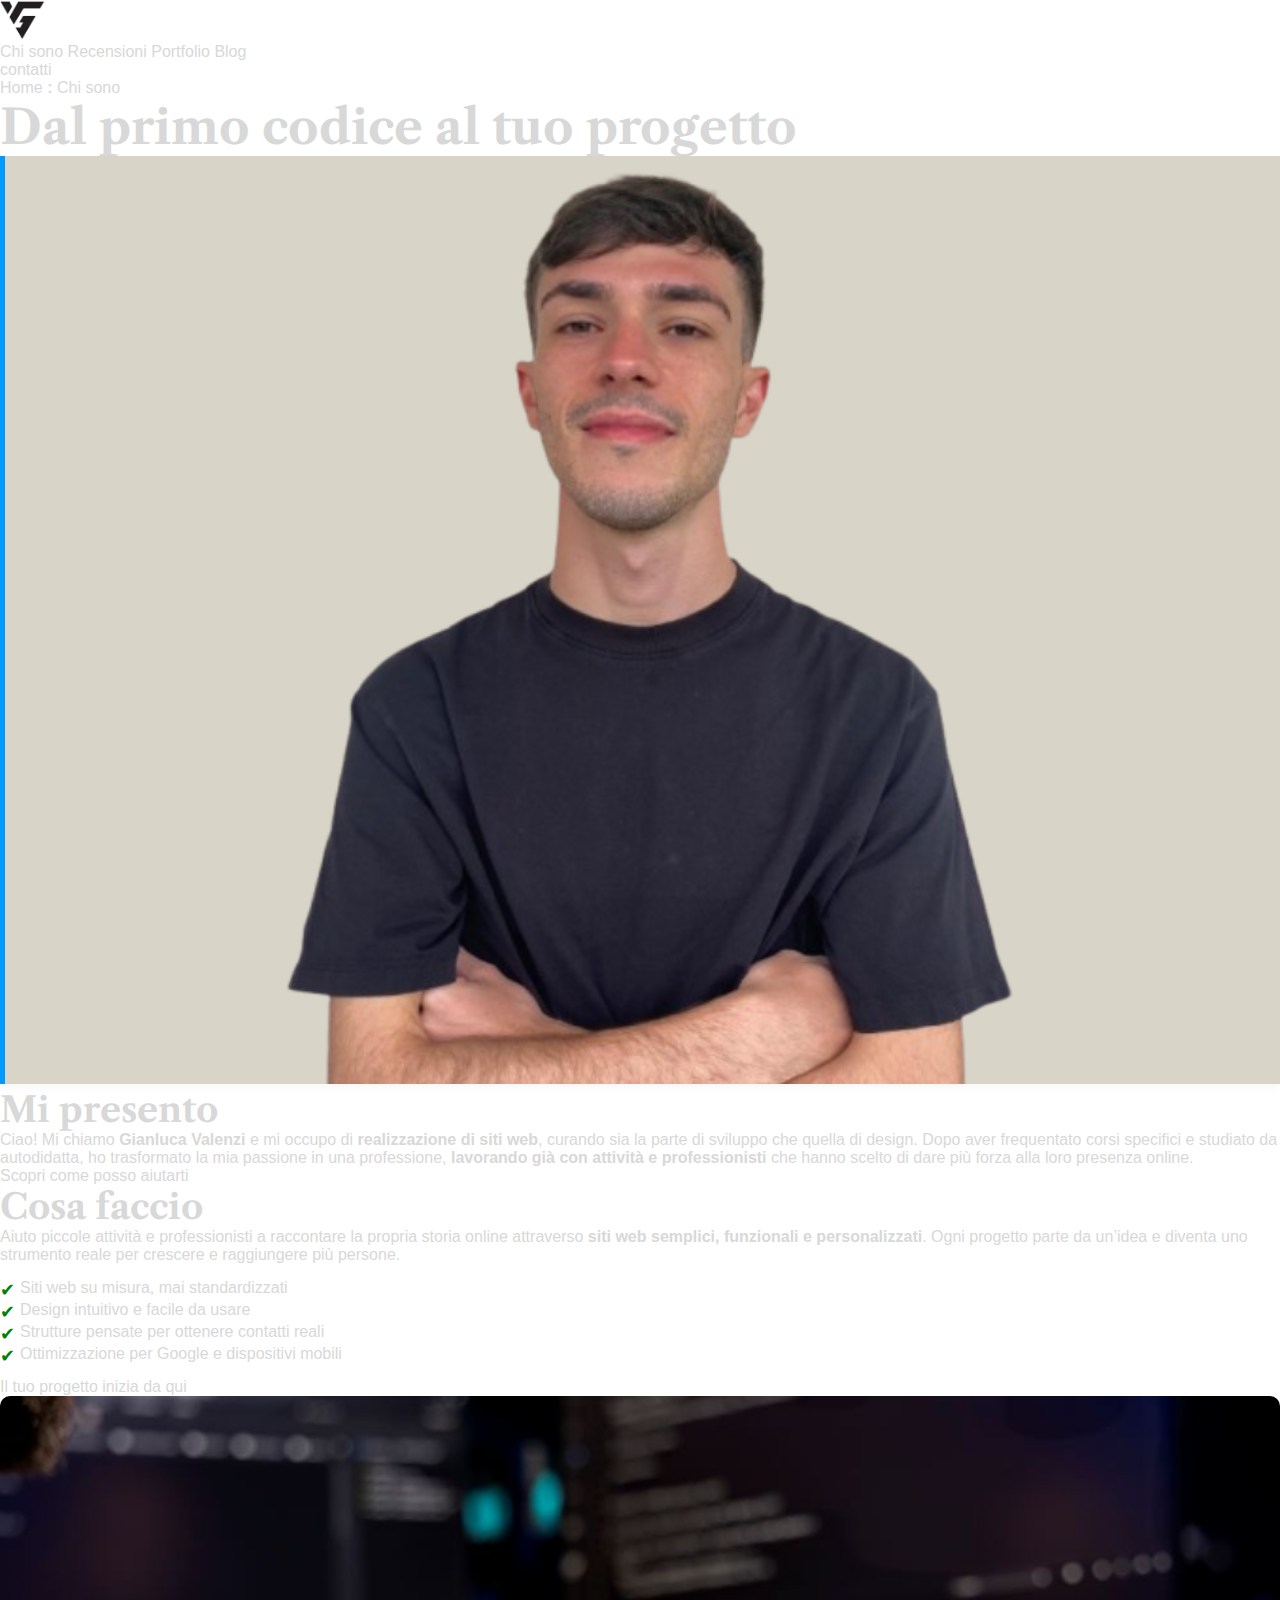
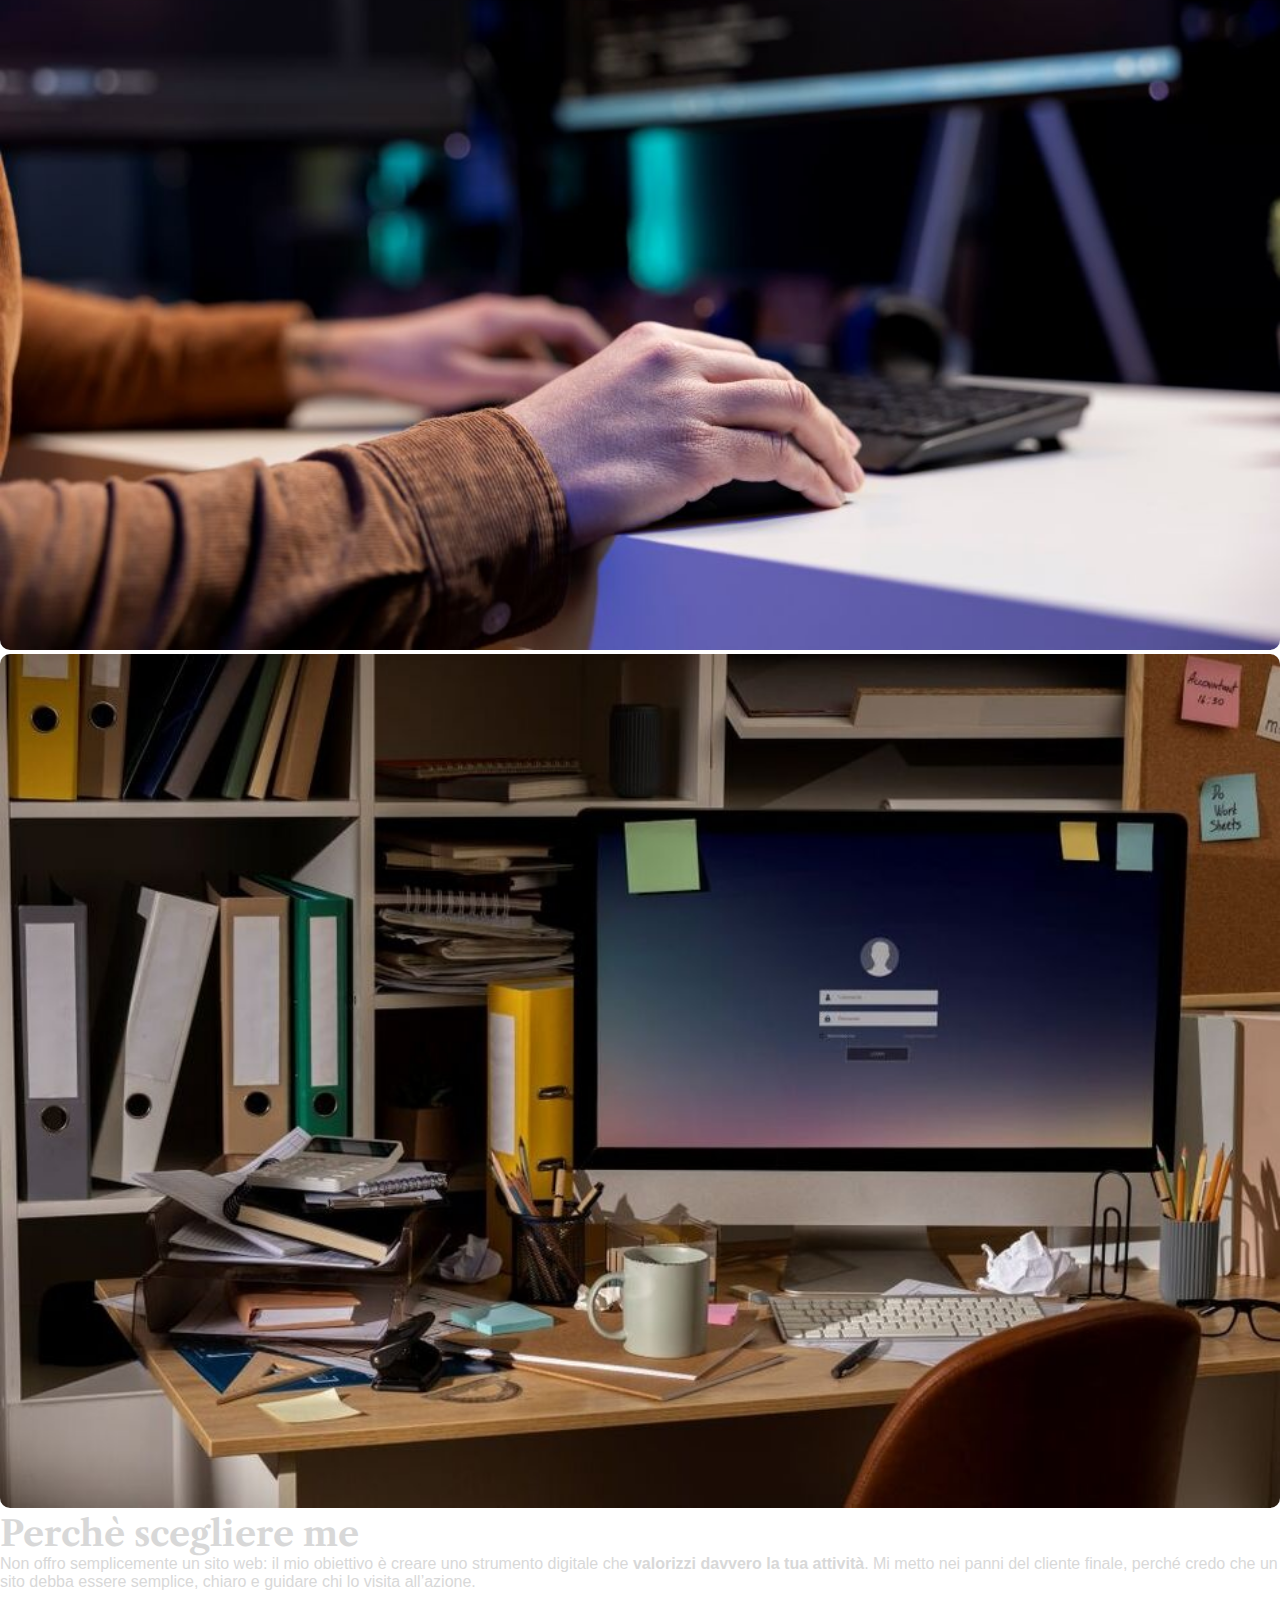
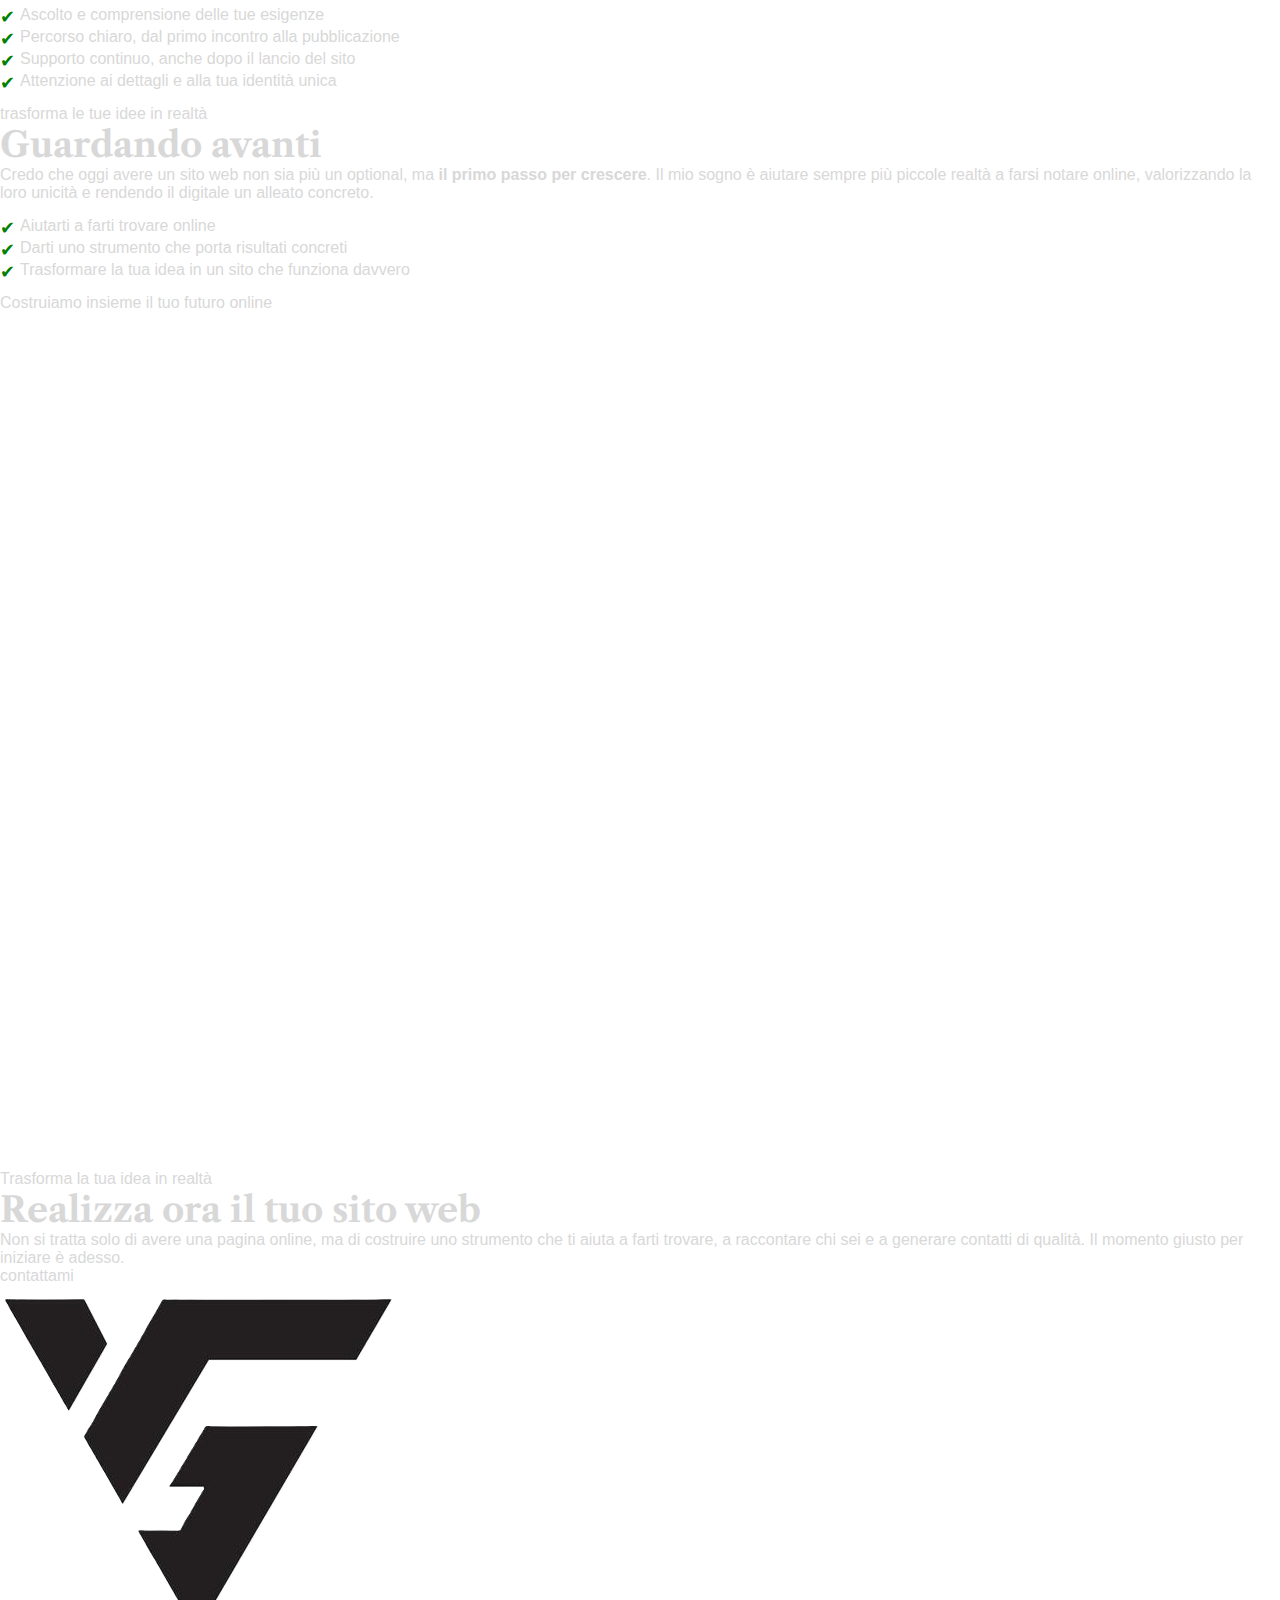
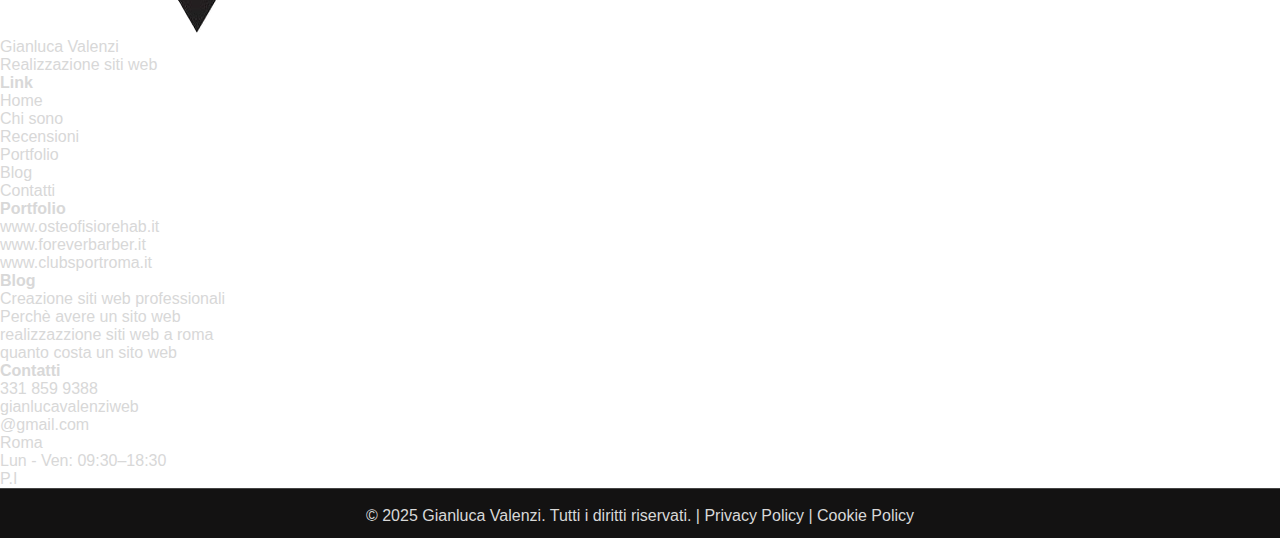
<file: profile.html>
<!DOCTYPE html>
<html lang="en">

<head>
    <meta charset="UTF-8">
    <meta name="viewport" content="width=device-width, initial-scale=1.0">
    <title>Chi sono</title>
    <link rel="stylesheet" href="style.css">
    <link rel="stylesheet" href="media.css">
    <link href='https://cdn.boxicons.com/fonts/basic/boxicons.min.css' rel='stylesheet'>
    <link rel="icon" href="images/favicon.png">

    <style>
        .profile-text ul {
            list-style: none;
            padding: 0;
            margin: 15px 0;
            text-align: left;
        }

        .profile-text ul li {
            margin: 4px 0;
            position: relative;
            padding-left: 20px;
            font-size: 1rem;
        }

        .profile-text ul li::before {
            content: "✔";
            position: absolute;
            left: 0;
            color: green;
            font-size: 18px;
        }

        #profile .btn-profile-ext {
            margin-top: 20px;
        }

    </style>
</head>

<body>
    <header class="navbar">
        <input type="checkbox" id="check">

        <div class="navbar-left">
            <a href="index.html">
                <img src="images/favicon.png" alt="" height="100%" width="45px">
            </a>
        </div>

        <nav class="navbar-center">
            <a href="profile.html">Chi sono</a>
            <a href="index.html#reviews">Recensioni</a>
            <a href="portfolio.html">Portfolio</a>
            <a href="blog.html">Blog</a>
        </nav>

        <div class="navbar-right">
            <a href="contact.html" class="btn-contact">contatti</a>
        </div>

        <label for="check" class="nav-toggle" id="open-menu">
            <i class='bx bx-menu'></i>
        </label>

        <div class="menu">
            <label for="check" class="nav-toggle close-menu">
                <i class='bx bx-x'></i>
            </label>
            <div class="menu-links">
                <a href="index.html">Home</a>
                <a href="profile.html">Chi sono</a>
                <a href="index.html#reviews" class="nav-link">Recensioni</a>
                <a href="portfolio.html">Portfolio</a>
                <a href="blog.html">Blog</a>
                <a href="contact.html" id="link-contact-nav">Contatti</a>
            </div>
        </div>
        <a href="contact.html" id="contact-menu" class="btn-more" style="display: none;">Contatti</a>
    </header>

    <section id="pre-content">
        <a href="index.html">Home</a> <b id="points">:</b> <span>Chi sono</span>
        <h1>Dal primo codice al tuo progetto</h1>
        <a href="#profile">
            <i class='bxr  bx-arrow-down-stroke'></i>
        </a>
    </section>

    <section id="profile">
        <div class="profile-section">
            <!-- img -->
            <div class="container-img">
                <div class="background-box"></div>
                <div class="profile-image">
                    <img style="    border-radius: var(--border-radius);
    border-left: 5px solid var(--color2);
    box-shadow: 0 4px 8px rgba(0, 0, 0, 0.03);" src="images/gianluca-valenzi-sviluppatore-web.png"
                        alt="matteo fiorentini fisioterapista a roma" loading="eager" decoding="sync">
                </div>
            </div>
            <!-- text -->
            <div class="profile-text">
                <h2 class="title">Mi presento</h2>
                <p class="description">Ciao! Mi chiamo <strong>Gianluca Valenzi</strong> e mi occupo di <strong>realizzazione di siti
                    web</strong>, curando sia la parte di sviluppo che quella di design. Dopo aver frequentato corsi specifici e
                    studiato da autodidatta, ho trasformato la mia passione in una professione, <strong>lavorando già con
                    attività e professionisti</strong> che hanno scelto di dare più forza alla loro presenza online.
                </p>
                <a href="contact.html" class="btn-profile-ext btn-contact">Scopri come posso aiutarti</a>
            </div>
        </div>

        <div class="profile-section reverse" id="profile-section-2">
            <!-- text -->
            <div class="profile-text">
                <h2 class="title">Cosa faccio</h2>
                <p class="description">Aiuto piccole attività e professionisti a raccontare la propria storia online
                    attraverso <strong>siti web semplici, funzionali e personalizzati</strong>. Ogni progetto parte da un’idea e diventa
                    uno strumento reale per crescere e raggiungere più persone.
                </p>
                <ul>
                    <li>Siti web su misura, mai standardizzati</li>
                    <li>Design intuitivo e facile da usare</li>
                    <li>Strutture pensate per ottenere contatti reali</li>
                    <li>Ottimizzazione per Google e dispositivi mobili</li>
                </ul>
                <a href="contact.html" class="btn-profile-ext btn-contact">Il tuo progetto inizia da qui</a>
            </div>

            <!-- img -->
            <div class="container-img">
                <div class="profile-image" id="profile-image-dx">
                    <img src="images/cosa-faccio.jpg" alt="fiorentini matteo osteopata frosinone calcio"
                        loading="lazy" decoding="async">
                </div>
            </div>
        </div>

        <div class="profile-section">
            <!-- img -->
            <div class="container-img">
                <div class="background-box"></div>
                <div class="profile-image">
                    <img src="images/perche-scegliere-me.jpg" alt="matteo fiorentini fisioterapista a roma" loading="eager"
                        decoding="sync">
                </div>
            </div>
            <!-- text -->
            <div class="profile-text">
                <h2 class="title">Perchè scegliere me</h2>
                <p class="description">Non offro semplicemente un sito web: il mio obiettivo è creare uno strumento
                    digitale che <strong>valorizzi davvero la tua attività</strong>. Mi metto nei panni del cliente finale, perché credo
                    che un sito debba essere semplice, chiaro e guidare chi lo visita all’azione.


                </p>
                <ul>
                    <li>Ascolto e comprensione delle tue esigenze</li>
                    <li>Percorso chiaro, dal primo incontro alla pubblicazione</li>
                    <li>Supporto continuo, anche dopo il lancio del sito</li>
                    <li>Attenzione ai dettagli e alla tua identità unica</li>
                </ul>
                <a href="contact.html" class="btn-profile-ext btn-contact">trasforma le tue idee in realtà</a>
            </div>
        </div>

        <div class="profile-section reverse" id="profile-section-2">
            <!-- text -->
            <div class="profile-text">
                <h2 class="title">Guardando avanti</h2>
                <p class="description">
                    Credo che oggi avere un sito web non sia più un optional, ma <strong>il primo passo per crescere</strong>. Il mio
                    sogno è aiutare sempre più piccole realtà a farsi notare online, valorizzando la loro unicità e
                    rendendo il digitale un alleato concreto. <br>
                </p>
                <ul>
                    <li>Aiutarti a farti trovare online</li>
                    <li>Darti uno strumento che porta risultati concreti</li>
                    <li>Trasformare la tua idea in un sito che funziona davvero</li>
                </ul>
                <a href="contact.html" class="btn-profile-ext btn-contact">Costruiamo insieme il tuo futuro online</a>
            </div>

            <!-- img -->
            <div class="container-img">
                <div class="profile-image" id="profile-image-dx">
                    <img src="images/guardiamo-avanti.jpg" alt="fiorentini matteo osteopata frosinone calcio"
                        loading="lazy" decoding="async">
                </div>
            </div>
        </div>

    </section>

    <section id="break-phrase">
        <div class="container-break-phrase">
            <p id="break-p">Trasforma la tua idea in realtà</p>
            <h2 id="break-h2">Realizza ora il tuo sito web</h2>
            <p id="break-p-2">Non si tratta solo di avere una pagina online, ma di costruire uno strumento
                che ti aiuta a farti trovare, a raccontare chi sei e a generare contatti di qualità. Il momento giusto
                per iniziare è adesso.</p>
            <a href="contact.html" class="btn-break btn-contact">contattami</a>
        </div>
    </section>
    <footer>
        <a href="index.html" class="container-logo-footer">
            <img src="images/favicon.png" alt="" srcset="">
            <div class="container-text-footer">
                <span>Gianluca Valenzi</span>
                <div>Realizzazione siti web</div>
            </div>
        </a>

        <div class="footer-columns">
            <div class="footer-column">
                <h4>Link</h4>
                <ul>
                    <li><a href="#home">Home</a></li>
                    <li><a href="profile.html">Chi sono</a></li>
                    <li><a href="index.html#reviews">Recensioni</a></li>
                    <li><a href="portfolio.html">Portfolio</a></li>
                    <li><a href="blog.html">Blog</a></li>
                    <li><a href="contact.html">Contatti</a></li>
                </ul>
            </div>
            <div class="footer-column">
                <h4>Portfolio</h4>
                <ul>
                    <li><a href="osteofisiorehab.html">www.osteofisiorehab.it</a></li>
                    <li><a href="foreverbarber.html">www.foreverbarber.it</a></li>
                    <li><a href="clubsportroma.html">www.clubsportroma.it</a></li>
                </ul>
            </div>
            <div class="footer-column">
                <h4>Blog</h4>
                <ul>
                    <li><a href="creazione-siti-web-professionali.html">Creazione siti web professionali</a></li>
                    <li><a href="Perche-avere-un-sito-web.html">Perchè avere un sito web</a></li>
                    <li><a href="realizzazione-siti-web-roma.html">realizzazzione siti web a roma</a></li>
                    <li><a href="quanto-costa-un-sito-web.html">quanto costa un sito web</a></li>
                </ul>
            </div>
            <div class="footer-column">
                <h4>Contatti</h4>
                <ul>
                    <li class="footer-contact-column"><i class='bxr  bx-mobile'></i> <a href="#">331 859 9388</a></li>
                    <li class="footer-contact-column"><i class='bxr  bx-envelope'></i><a href="#">gianlucavalenziweb<br>
                            @gmail.com</a></li>
                    <li class="footer-contact-column"><i class='bxr  bx-pin'></i><a href="#">Roma</a></li>
                    <li class="footer-contact-column"><i class='bxr  bx-clock-2'></i><a href="#">Lun - Ven:
                            09:30–18:30</a></li>
                    <li class="footer-contact-column"><i class='bxr  bx-user-id-card'></i> <a href="#">P.I</a></li>
                </ul>
            </div>
        </div>

        <div class="footer-bottom">
            © 2025 Gianluca Valenzi. Tutti i diritti riservati. |
            <a href="#">Privacy Policy</a> |
            <a href="#">Cookie Policy</a>
        </div>


    </footer>

</body>

<script src="script.js"></script>

</html>
</file>
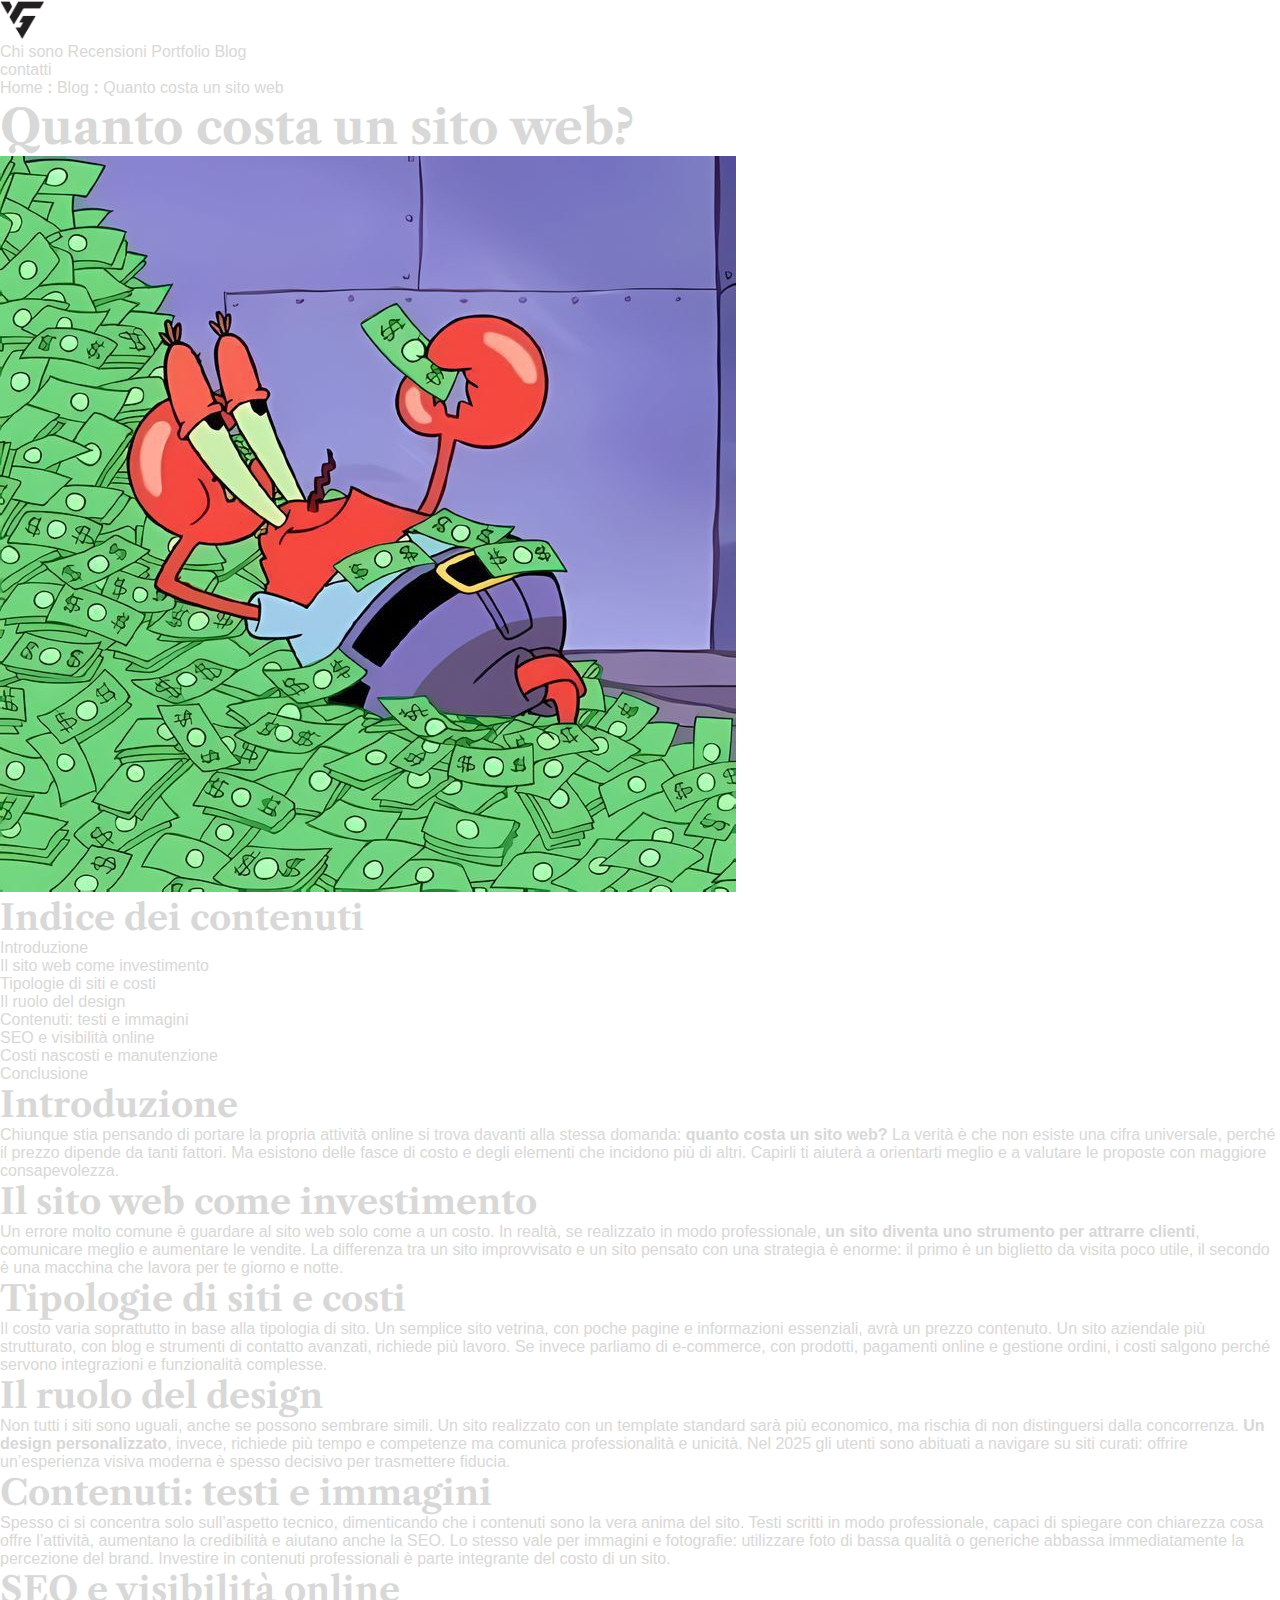
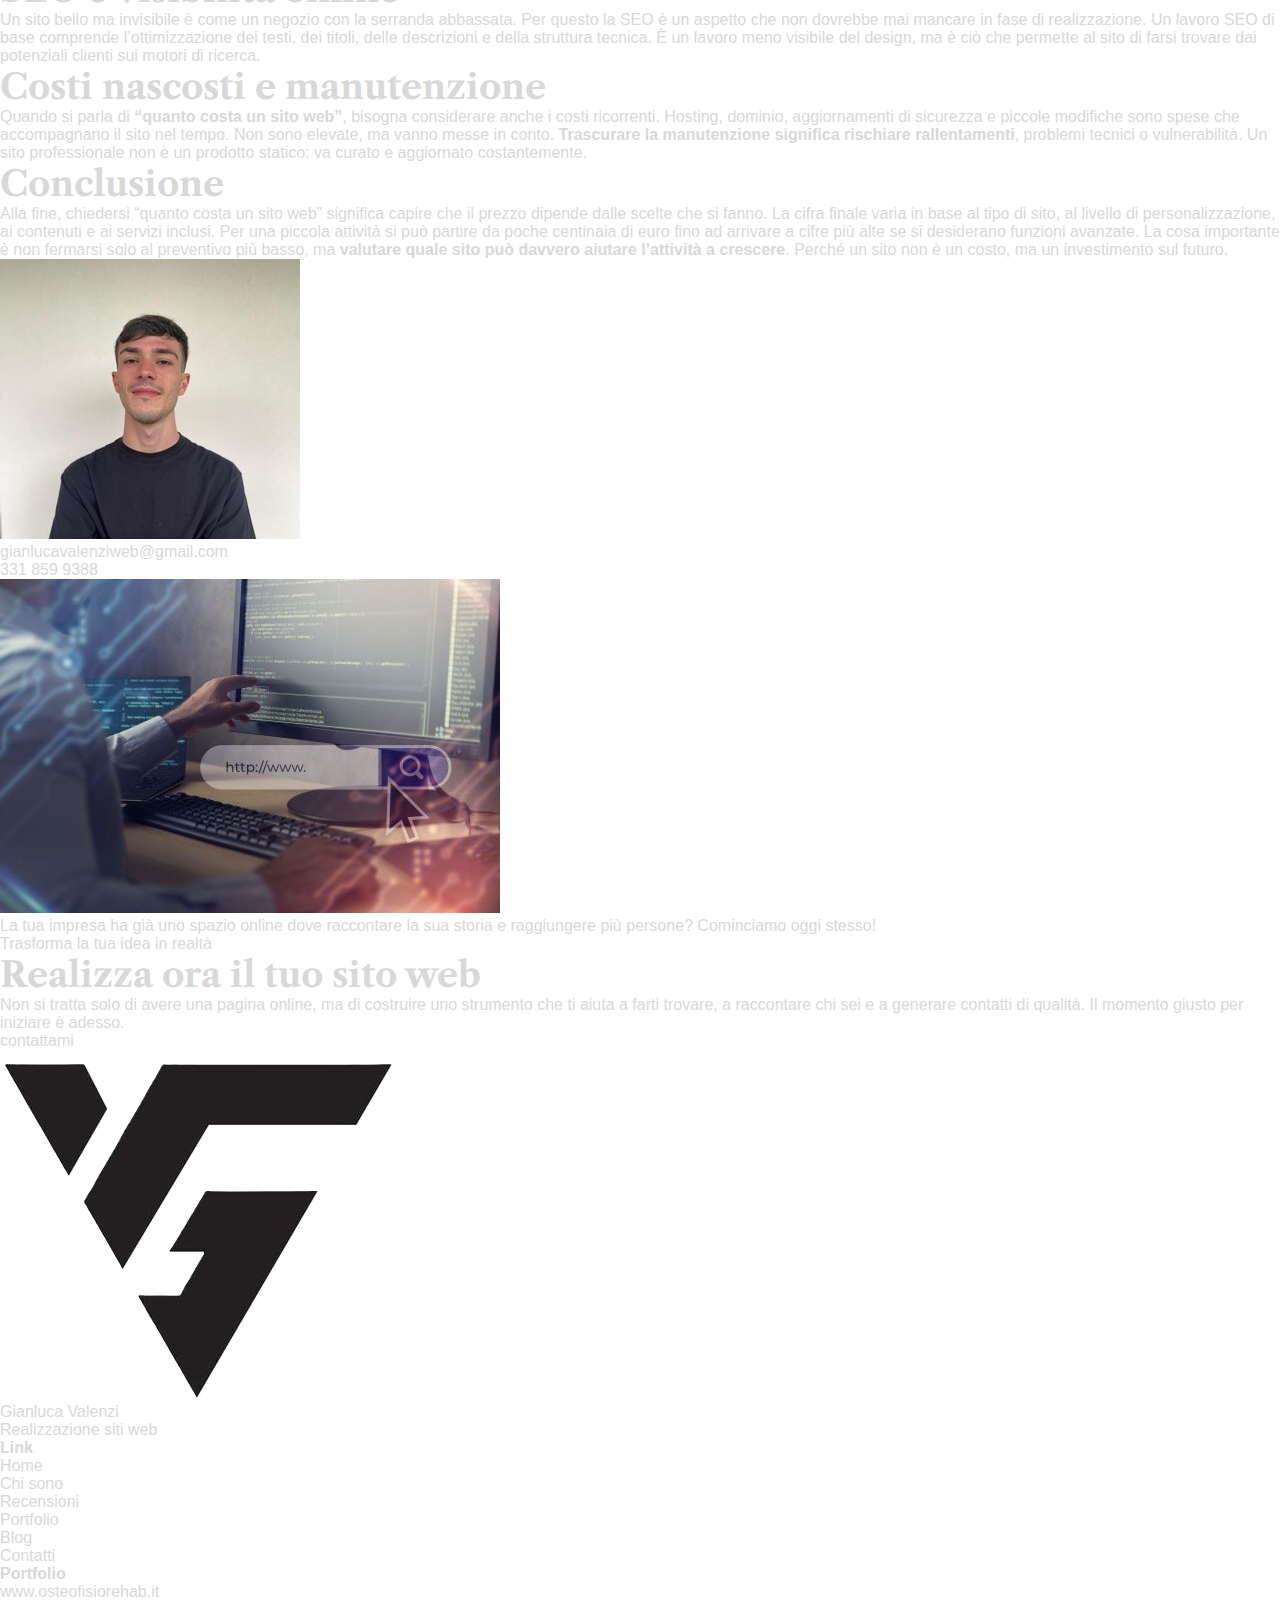
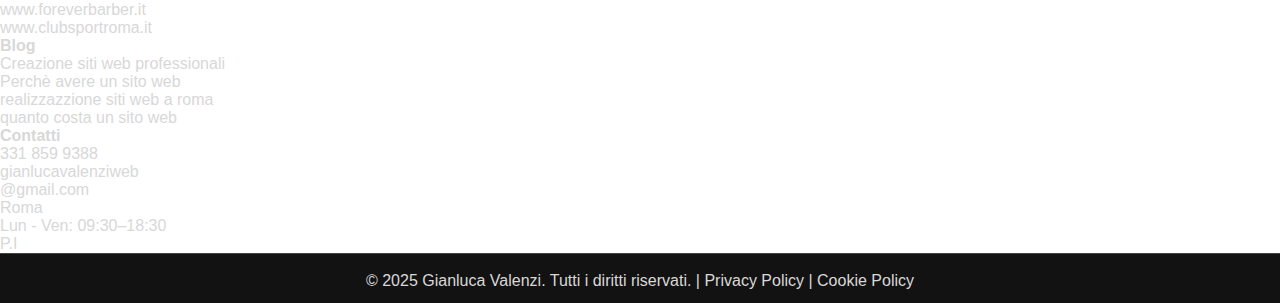
<file: quanto-costa-un-sito-web.html>
<!DOCTYPE html>
<html lang="en">

<head>
    <meta charset="UTF-8">
    <meta name="viewport" content="width=device-width, initial-scale=1.0">
    <title>Quanto costa un sito web?</title>
    <link rel="stylesheet" href="style.css">
    <link rel="stylesheet" href="media.css">
    <link rel="icon" href="images/favicon.png">
    <link href='https://cdn.boxicons.com/fonts/basic/boxicons.min.css' rel='stylesheet'>

</head>

<body>
    <header class="navbar">
        <input type="checkbox" id="check">

        <div class="navbar-left">
            <a href="index.html">
                <img src="images/favicon.png" alt="" height="100%" width="45px">
            </a>
        </div>

        <nav class="navbar-center">
            <a href="profile.html">Chi sono</a>
            <a href="index.html#reviews">Recensioni</a>
            <a href="portfolio.html">Portfolio</a>
            <a href="blog.html">Blog</a>
        </nav>

        <div class="navbar-right">
            <a href="contact.html" class="btn-contact">contatti</a>
        </div>

        <label for="check" class="nav-toggle" id="open-menu">
            <i class='bx bx-menu'></i>
        </label>

        <div class="menu">
            <label for="check" class="nav-toggle close-menu">
                <i class='bx bx-x'></i>
            </label>
            <div class="menu-links">
                <a href="index.html">Home</a>
                <a href="profile.html">Chi sono</a>
                <a href="index.html#reviews" class="nav-link">Recensioni</a>
                <a href="portfolio.html">Portfolio</a>
                <a href="blog.html">Blog</a>
                <a href="contact.html" id="link-contact-nav">Contatti</a>
            </div>
        </div>
        <a href="contact.html" id="contact-menu" class="btn-more" style="display: none;">Contatti</a>
    </header>

    <section id="pre-content">

        <a href="index.html">Home</a> <b id="points">:</b> <a href="blog.html">Blog</a> <b id="points">:</b>
        <span>Quanto costa un sito web</span>
        <h1>Quanto costa un sito web?</h1>
        <a href="#blog">
            <i class='bxr  bx-arrow-down-stroke'></i>
        </a>
    </section>

    <section id="blog">
        <div class="container-blog">
            <div class="blog-article">
                <article>
                    <img src="images/quanto-costa-un-sito-web.jpeg" alt="">

                    <section id="table-of-contents">
                        <h2>Indice dei contenuti</h2>
                        <ul>
                            <li><a href="#introduction">Introduzione</a></li>
                            <li><a href="#investment">Il sito web come investimento</a></li>
                            <li><a href="#types-of-websites">Tipologie di siti e costi</a></li>
                            <li><a href="#design">Il ruolo del design</a></li>
                            <li><a href="#content">Contenuti: testi e immagini</a></li>
                            <li><a href="#seo">SEO e visibilità online</a></li>
                            <li><a href="#maintenance">Costi nascosti e manutenzione</a></li>
                            <li><a href="#conclusion">Conclusione</a></li>
                        </ul>
                    </section>

                    <section id="blog-content">
                        <h2 id="introduction">Introduzione</h2>
                        <p>Chiunque stia pensando di portare la propria attività online si trova davanti alla stessa
                            domanda: <strong>quanto costa un sito web?</strong> La verità è che non esiste una cifra universale, perché
                            il prezzo dipende da tanti fattori. Ma esistono delle fasce di costo e degli elementi che
                            incidono più di altri. Capirli ti aiuterà a orientarti meglio e a valutare le proposte con
                            maggiore consapevolezza.</p>

                        <h2 id="investment">Il sito web come investimento</h2>
                        <p>Un errore molto comune è guardare al sito web solo come a un costo. In realtà, se realizzato
                            in modo professionale, <strong>un sito diventa uno strumento per attrarre clienti</strong>, comunicare meglio
                            e aumentare le vendite. La differenza tra un sito improvvisato e un sito pensato con una
                            strategia è enorme: il primo è un biglietto da visita poco utile, il secondo è una macchina
                            che lavora per te giorno e notte.</p>

                        <h2 id="types-of-websites">Tipologie di siti e costi</h2>
                        <p>Il costo varia soprattutto in base alla tipologia di sito. Un semplice sito vetrina, con
                            poche pagine e informazioni essenziali, avrà un prezzo contenuto. Un sito aziendale più
                            strutturato, con blog e strumenti di contatto avanzati, richiede più lavoro. Se invece
                            parliamo di e-commerce, con prodotti, pagamenti online e gestione ordini, i costi salgono
                            perché servono integrazioni e funzionalità complesse.</p>

                        <h2 id="design">Il ruolo del design</h2>
                        <p>Non tutti i siti sono uguali, anche se possono sembrare simili. Un sito realizzato con un
                            template standard sarà più economico, ma rischia di non distinguersi dalla concorrenza. <strong>Un
                            design personalizzato</strong>, invece, richiede più tempo e competenze ma comunica professionalità e
                            unicità. Nel 2025 gli utenti sono abituati a navigare su siti curati: offrire un’esperienza
                            visiva moderna è spesso decisivo per trasmettere fiducia.</p>

                        <h2 id="content">Contenuti: testi e immagini</h2>
                        <p>Spesso ci si concentra solo sull’aspetto tecnico, dimenticando che i contenuti sono la vera
                            anima del sito. Testi scritti in modo professionale, capaci di spiegare con chiarezza cosa
                            offre l’attività, aumentano la credibilità e aiutano anche la SEO. Lo stesso vale per
                            immagini e fotografie: utilizzare foto di bassa qualità o generiche abbassa immediatamente
                            la percezione del brand. Investire in contenuti professionali è parte integrante del costo
                            di un sito.</p>

                        <h2 id="seo">SEO e visibilità online</h2>
                        <p>Un sito bello ma invisibile è come un negozio con la serranda abbassata. Per questo la SEO è
                            un aspetto che non dovrebbe mai mancare in fase di realizzazione. Un lavoro SEO di base
                            comprende l’ottimizzazione dei testi, dei titoli, delle descrizioni e della struttura
                            tecnica. È un lavoro meno visibile del design, ma è ciò che permette al sito di farsi
                            trovare dai potenziali clienti sui motori di ricerca.</p>

                        <h2 id="maintenance">Costi nascosti e manutenzione</h2>
                        <p>Quando si parla di <strong>“quanto costa un sito web”</strong>, bisogna considerare anche i costi ricorrenti.
                            Hosting, dominio, aggiornamenti di sicurezza e piccole modifiche sono spese che accompagnano
                            il sito nel tempo. Non sono elevate, ma vanno messe in conto. <strong>Trascurare la manutenzione
                            significa rischiare rallentamenti</strong>, problemi tecnici o vulnerabilità. Un sito professionale
                            non è un prodotto statico: va curato e aggiornato costantemente.</p>

                        <h2 id="conclusion">Conclusione</h2>
                        <p>Alla fine, chiedersi “quanto costa un sito web” significa capire che il prezzo dipende dalle
                            scelte che si fanno. La cifra finale varia in base al tipo di sito, al livello di
                            personalizzazione, ai contenuti e ai servizi inclusi. Per una piccola attività si può
                            partire da poche centinaia di euro fino ad arrivare a cifre più alte se si desiderano
                            funzioni avanzate. La cosa importante è non fermarsi solo al preventivo più basso, ma
                            <strong>valutare quale sito può davvero aiutare l’attività a crescere</strong>. Perché un sito non è un
                            costo, ma un investimento sul futuro.</p>
                    </section>

                </article>
            </div>

            <div class="blog-information">
                <img src="images/gianluca-valenzi-web-designer.jpg" alt="">
                <div class="email">
                    <i class='bxr  bx-envelope'></i>
                    <a href="mailto: gianlucavalenziweb@gmail.com">gianlucavalenziweb@gmail.com</a>
                </div>
                <div class="tel">
                    <i class='bxr  bx-mobile'></i>
                    <a href="tel: +39 331 859 9388">331 859 9388</a>
                </div>

                <img src="images/creazione-sito-web-professionale.jpg" alt="" class="img-blog-information">
                <p>La tua impresa ha già uno spazio online dove raccontare la sua storia e raggiungere più persone? <a
                        href="contact.html" class="link-contact-blog">Cominciamo oggi stesso!</a></p>
            </div>
        </div>

    </section>

    <section id="break-phrase">
        <div class="container-break-phrase">
            <p id="break-p">Trasforma la tua idea in realtà</p>
            <h2 id="break-h2">Realizza ora il tuo sito web</h2>
            <p id="break-p-2">Non si tratta solo di avere una pagina online, ma di costruire uno strumento
                che ti aiuta a farti trovare, a raccontare chi sei e a generare contatti di qualità. Il momento giusto
                per iniziare è adesso.</p>
            <a href="contact.html" class="btn-break btn-contact">contattami</a>
        </div>
    </section>

    <footer>
        <a href="index.html" class="container-logo-footer">
            <img src="images/favicon.png" alt="" srcset="">
            <div class="container-text-footer">
                <span>Gianluca Valenzi</span>
                <div>Realizzazione siti web</div>
            </div>
        </a>

        <div class="footer-columns">
            <div class="footer-column">
                <h4>Link</h4>
                <ul>
                    <li><a href="#home">Home</a></li>
                    <li><a href="profile.html">Chi sono</a></li>
                    <li><a href="index.html#reviews">Recensioni</a></li>
                    <li><a href="portfolio.html">Portfolio</a></li>
                    <li><a href="blog.html">Blog</a></li>
                    <li><a href="contact.html">Contatti</a></li>
                </ul>
            </div>
            <div class="footer-column">
                <h4>Portfolio</h4>
                <ul>
                    <li><a href="osteofisiorehab.html">www.osteofisiorehab.it</a></li>
                    <li><a href="foreverbarber.html">www.foreverbarber.it</a></li>
                    <li><a href="clubsportroma.html">www.clubsportroma.it</a></li>
                </ul>
            </div>
            <div class="footer-column">
                <h4>Blog</h4>
                <ul>
                    <li><a href="creazione-siti-web-professionali.html">Creazione siti web professionali</a></li>
                    <li><a href="Perche-avere-un-sito-web.html">Perchè avere un sito web</a></li>
                    <li><a href="realizzazione-siti-web-roma.html">realizzazzione siti web a roma</a></li>
                    <li><a href="quanto-costa-un-sito-web.html">quanto costa un sito web</a></li>
                </ul>
            </div>
            <div class="footer-column">
                <h4>Contatti</h4>
                <ul>
                    <li class="footer-contact-column"><i class='bxr  bx-mobile'></i> <a href="#">331 859 9388</a></li>
                    <li class="footer-contact-column"><i class='bxr  bx-envelope'></i><a href="#">gianlucavalenziweb<br>
                            @gmail.com</a></li>
                    <li class="footer-contact-column"><i class='bxr  bx-pin'></i><a href="#">Roma</a></li>
                    <li class="footer-contact-column"><i class='bxr  bx-clock-2'></i><a href="#">Lun - Ven:
                            09:30–18:30</a></li>
                    <li class="footer-contact-column"><i class='bxr  bx-user-id-card'></i> <a href="#">P.I</a></li>
                </ul>
            </div>
        </div>

        <div class="footer-bottom">
            © 2025 Gianluca Valenzi. Tutti i diritti riservati. |
            <a href="#">Privacy Policy</a> |
            <a href="#">Cookie Policy</a>
        </div>


    </footer>

</body>
<script src="script.js"></script>

</html>
</file>
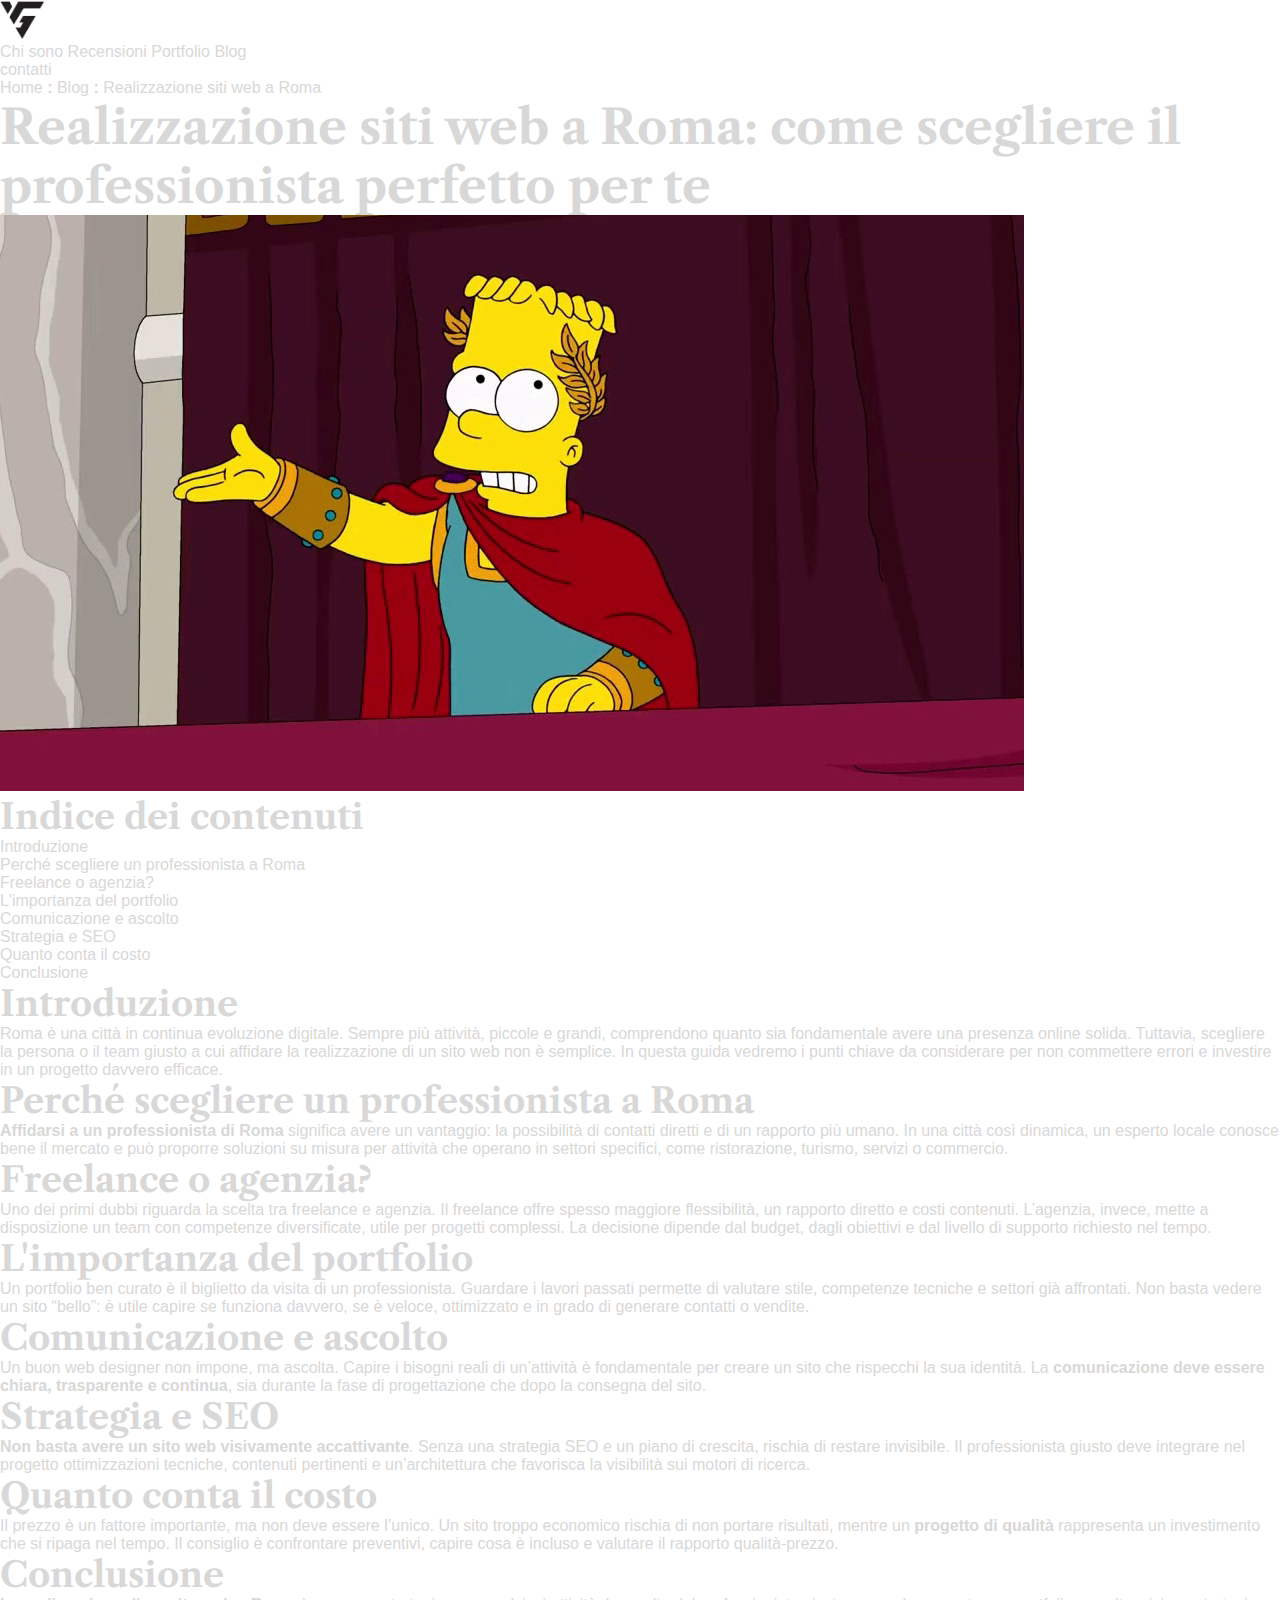
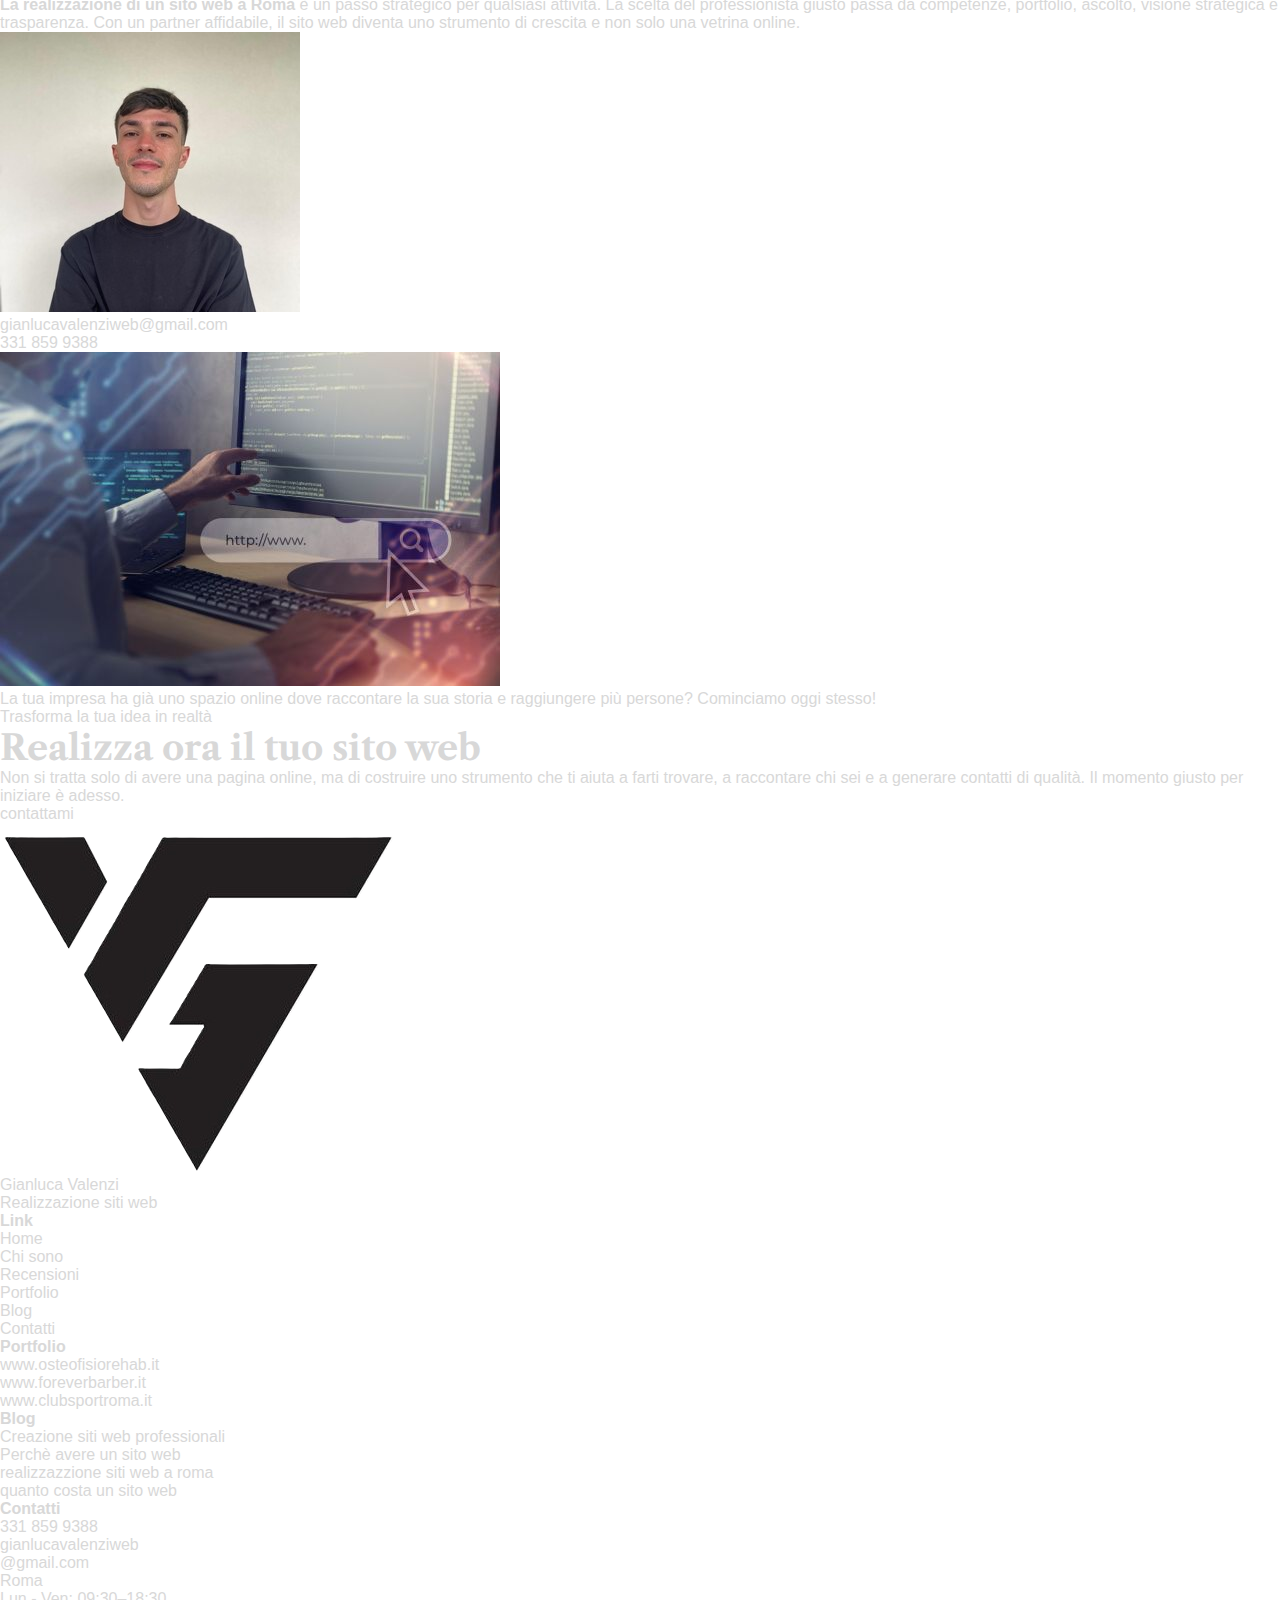
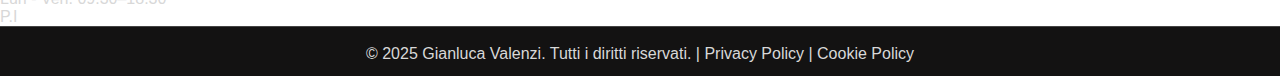
<file: realizzazione-siti-web-roma.html>
<!DOCTYPE html>
<html lang="en">

<head>
    <meta charset="UTF-8">
    <meta name="viewport" content="width=device-width, initial-scale=1.0">
    <title>Quanto costa un sito web?</title>
    <link rel="stylesheet" href="style.css">
    <link rel="stylesheet" href="media.css">
    <link rel="icon" href="images/favicon.png">

    <link href='https://cdn.boxicons.com/fonts/basic/boxicons.min.css' rel='stylesheet'>

</head>

<body>
    <header class="navbar">
        <input type="checkbox" id="check">

        <div class="navbar-left">
            <a href="index.html">
                <img src="images/favicon.png" alt="" height="100%" width="45px">
            </a>
        </div>

        <nav class="navbar-center">
            <a href="profile.html">Chi sono</a>
            <a href="index.html#reviews">Recensioni</a>
            <a href="portfolio.html">Portfolio</a>
            <a href="blog.html">Blog</a>
        </nav>

        <div class="navbar-right">
            <a href="contact.html" class="btn-contact">contatti</a>
        </div>

        <label for="check" class="nav-toggle" id="open-menu">
            <i class='bx bx-menu'></i>
        </label>

        <div class="menu">
            <label for="check" class="nav-toggle close-menu">
                <i class='bx bx-x'></i>
            </label>
            <div class="menu-links">
                <a href="index.html">Home</a>
                <a href="profile.html">Chi sono</a>
                <a href="index.html#reviews" class="nav-link">Recensioni</a>
                <a href="portfolio.html">Portfolio</a>
                <a href="blog.html">Blog</a>
                <a href="contact.html" id="link-contact-nav">Contatti</a>
            </div>
        </div>
        <a href="contact.html" id="contact-menu" class="btn-more" style="display: none;">Contatti</a>
    </header>

    <section id="pre-content">
        <a href="index.html">Home</a> <b id="points">:</b> <a href="blog.html">Blog</a> <b id="points">:</b>
        <span>Realizzazione siti web a Roma</span>
        <h1>Realizzazione siti web a Roma: come scegliere il professionista perfetto per te</h1>
        <a href="#blog">
            <i class='bxr  bx-arrow-down-stroke'></i>
        </a>
    </section>

    <section id="blog">
        <div class="container-blog">
            <div class="blog-article">
                <article>
                    <img src="images/realizzazione-siti-web-roma.jpg" alt="">

                    <section id="table-of-contents">
                        <h2>Indice dei contenuti</h2>
                        <ul>
                            <li><a href="#introduction">Introduzione</a></li>
                            <li><a href="#why-rome">Perché scegliere un professionista a Roma</a></li>
                            <li><a href="#freelancer-vs-agency">Freelance o agenzia?</a></li>
                            <li><a href="#portfolio-blog">L'importanza del portfolio</a></li>
                            <li><a href="#communication">Comunicazione e ascolto</a></li>
                            <li><a href="#seo-and-strategy">Strategia e SEO</a></li>
                            <li><a href="#costs">Quanto conta il costo</a></li>
                            <li><a href="#conclusion">Conclusione</a></li>
                        </ul>
                    </section>

                    <section id="blog-content">
                        <h2 id="introduction">Introduzione</h2>
                        <p>Roma è una città in continua evoluzione digitale. Sempre più attività, piccole e grandi,
                            comprendono quanto sia fondamentale avere una presenza online solida. Tuttavia, scegliere la
                            persona o il team giusto a cui affidare la realizzazione di un sito web non è semplice. In
                            questa guida vedremo i punti chiave da considerare per non commettere errori e investire in
                            un progetto davvero efficace.</p>

                        <h2 id="why-rome">Perché scegliere un professionista a Roma</h2>
                        <p><strong>Affidarsi a un professionista di Roma</strong> significa avere un vantaggio: la possibilità di
                            contatti diretti e di un rapporto più umano. In una città così dinamica, un esperto locale
                            conosce bene il mercato e può proporre soluzioni su misura per attività che operano in
                            settori specifici, come ristorazione, turismo, servizi o commercio.</p>

                        <h2 id="freelancer-vs-agency">Freelance o agenzia?</h2>
                        <p>Uno dei primi dubbi riguarda la scelta tra freelance e agenzia. Il freelance offre spesso
                            maggiore flessibilità, un rapporto diretto e costi contenuti. L’agenzia, invece, mette a
                            disposizione un team con competenze diversificate, utile per progetti complessi. La
                            decisione dipende dal budget, dagli obiettivi e dal livello di supporto richiesto nel tempo.
                        </p>

                        <h2 id="portfolio-blog">L'importanza del portfolio</h2>
                        <p>Un portfolio ben curato è il biglietto da visita di un professionista. Guardare i lavori
                            passati permette di valutare stile, competenze tecniche e settori già affrontati. Non basta
                            vedere un sito “bello”: è utile capire se funziona davvero, se è veloce, ottimizzato e in
                            grado di generare contatti o vendite.</p>

                        <h2 id="communication">Comunicazione e ascolto</h2>
                        <p>Un buon web designer non impone, ma ascolta. Capire i bisogni reali di un’attività è
                            fondamentale per creare un sito che rispecchi la sua identità. La <strong>comunicazione deve essere
                            chiara, trasparente e continua</strong>, sia durante la fase di progettazione che dopo la consegna
                            del sito.</p>

                        <h2 id="seo-and-strategy">Strategia e SEO</h2>
                        <p><strong>Non basta avere un sito web visivamente accattivante</strong>. Senza una strategia SEO e un piano di
                            crescita, rischia di restare invisibile. Il professionista giusto deve integrare nel
                            progetto ottimizzazioni tecniche, contenuti pertinenti e un’architettura che favorisca la
                            visibilità sui motori di ricerca.</p>

                        <h2 id="costs">Quanto conta il costo</h2>
                        <p>Il prezzo è un fattore importante, ma non deve essere l’unico. Un sito troppo economico
                            rischia di non portare risultati, mentre un <strong>progetto di qualità</strong> rappresenta un investimento
                            che si ripaga nel tempo. Il consiglio è confrontare preventivi, capire cosa è incluso e
                            valutare il rapporto qualità-prezzo.</p>

                        <h2 id="conclusion">Conclusione</h2>
                        <p><strong>La realizzazione di un sito web a Roma</strong> è un passo strategico per qualsiasi attività. La
                            scelta del professionista giusto passa da competenze, portfolio, ascolto, visione strategica
                            e trasparenza. Con un partner affidabile, il sito web diventa uno strumento di crescita e
                            non solo una vetrina online.</p>
                    </section>
                </article>
            </div>

            <div class="blog-information">
                <img src="images/gianluca-valenzi-web-designer.jpg" alt="">
                <div class="email">
                    <i class='bxr  bx-envelope'></i>
                    <a href="mailto: gianlucavalenziweb@gmail.com">gianlucavalenziweb@gmail.com</a>
                </div>
                <div class="tel">
                    <i class='bxr  bx-mobile'></i>
                    <a href="tel: +39 331 859 9388">331 859 9388</a>
                </div>

                <img src="images/creazione-sito-web-professionale.jpg" alt="" class="img-blog-information">
                <p>La tua impresa ha già uno spazio online dove raccontare la sua storia e raggiungere più persone? <a
                        href="contact.html" class="link-contact-blog">Cominciamo oggi stesso!</a></p>
            </div>
        </div>

    </section>

    <section id="break-phrase">
        <div class="container-break-phrase">
            <p id="break-p">Trasforma la tua idea in realtà</p>
            <h2 id="break-h2">Realizza ora il tuo sito web</h2>
            <p id="break-p-2">Non si tratta solo di avere una pagina online, ma di costruire uno strumento
                che ti aiuta a farti trovare, a raccontare chi sei e a generare contatti di qualità. Il momento giusto
                per iniziare è adesso.</p>
            <a href="contact.html" class="btn-break btn-contact">contattami</a>
        </div>
    </section>

    <footer>
        <a href="index.html" class="container-logo-footer">
            <img src="images/favicon.png" alt="" srcset="">
            <div class="container-text-footer">
                <span>Gianluca Valenzi</span>
                <div>Realizzazione siti web</div>
            </div>
        </a>

        <div class="footer-columns">
            <div class="footer-column">
                <h4>Link</h4>
                <ul>
                    <li><a href="#home">Home</a></li>
                    <li><a href="profile.html">Chi sono</a></li>
                    <li><a href="#reviews">Recensioni</a></li>
                    <li><a href="portfolio.html">Portfolio</a></li>
                    <li><a href="blog.html">Blog</a></li>
                    <li><a href="contact.html">Contatti</a></li>
                </ul>
            </div>
            <div class="footer-column">
                <h4>Portfolio</h4>
                <ul>
                    <li><a href="osteofisiorehab.html">www.osteofisiorehab.it</a></li>
                    <li><a href="foreverbarber.html">www.foreverbarber.it</a></li>
                    <li><a href="clubsportroma.html">www.clubsportroma.it</a></li>
                </ul>
            </div>
            <div class="footer-column">
                <h4>Blog</h4>
                <ul>
                    <li><a href="creazione-siti-web-professionali.html">Creazione siti web professionali</a></li>
                    <li><a href="Perche-avere-un-sito-web.html">Perchè avere un sito web</a></li>
                    <li><a href="realizzazione-siti-web-roma.html">realizzazzione siti web a roma</a></li>
                    <li><a href="quanto-costa-un-sito-web.html">quanto costa un sito web</a></li>
                </ul>
            </div>
            <div class="footer-column">
                <h4>Contatti</h4>
                <ul>
                    <li class="footer-contact-column"><i class='bxr  bx-mobile'></i> <a href="#">331 859 9388</a></li>
                    <li class="footer-contact-column"><i class='bxr  bx-envelope'></i><a href="#">gianlucavalenziweb<br>
                            @gmail.com</a></li>
                    <li class="footer-contact-column"><i class='bxr  bx-pin'></i><a href="#">Roma</a></li>
                    <li class="footer-contact-column"><i class='bxr  bx-clock-2'></i><a href="#">Lun - Ven:
                            09:30–18:30</a></li>
                    <li class="footer-contact-column"><i class='bxr  bx-user-id-card'></i> <a href="#">P.I</a></li>
                </ul>
            </div>
        </div>

        <div class="footer-bottom">
            © 2025 Gianluca Valenzi. Tutti i diritti riservati. |
            <a href="#">Privacy Policy</a> |
            <a href="#">Cookie Policy</a>
        </div>


    </footer>

</body>
<script src="script.js"></script>

</html>
</file>
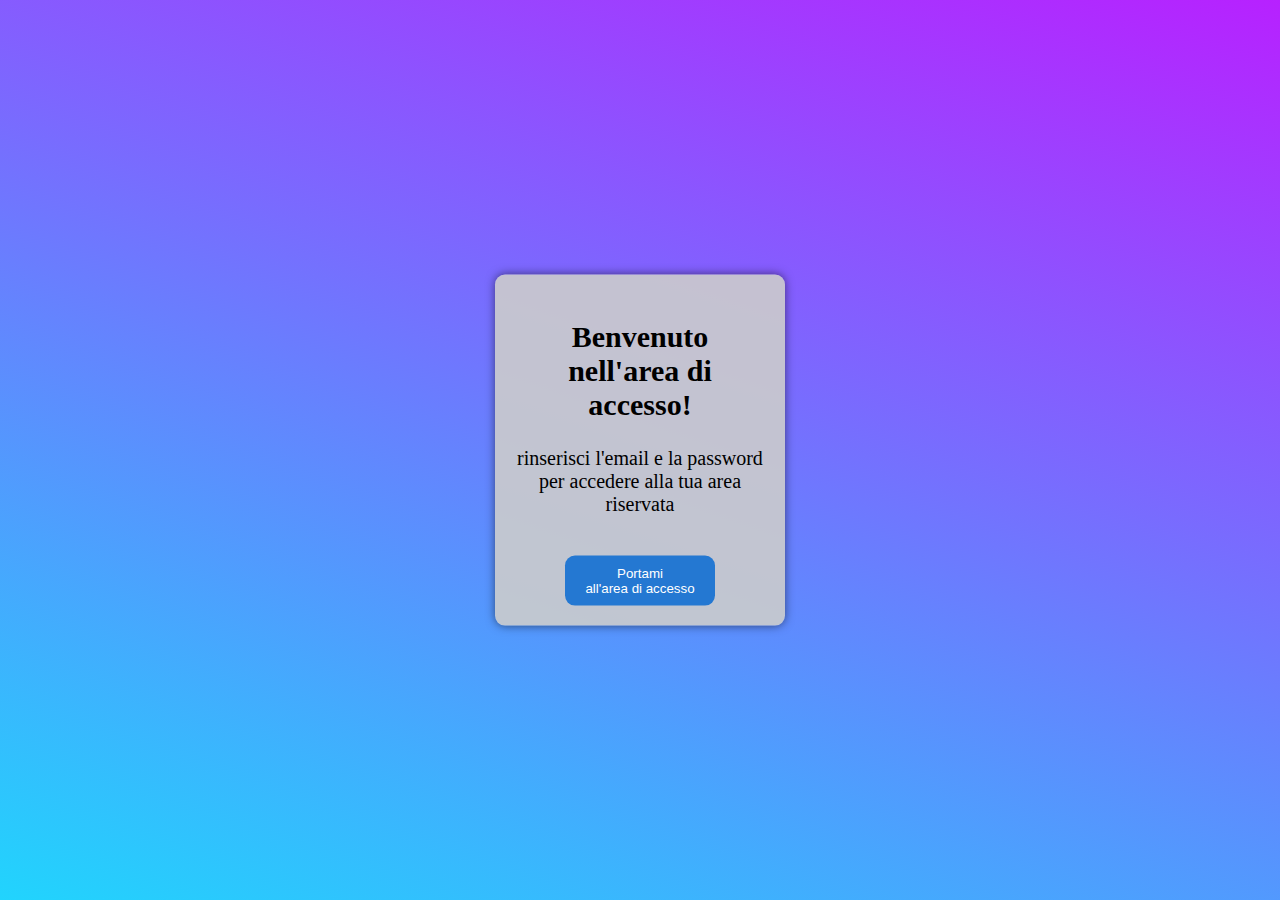
<file: form-ajax/login.html>
<!DOCTYPE html>
<html lang="en">

<head>
    <meta charset="UTF-8">
    <meta name="viewport" content="width=device-width, initial-scale=1.0">
    <title>Form-login</title>
    <link rel="stylesheet" href="style.css">
    <link rel="icon" type="image/png" href="images/favicon-32x32.png">
</head>

<body>
    <!-- POPUP -->
    <div id="popupOverlay"></div>
    <div id="welcomePopup">
        <h2>Benvenuto nell'area di accesso!</h2>
        <p>rinserisci l'email e la password <br> per accedere alla tua area riservata</p>
        <button id="closePopup">Portami <br> all'area di accesso</button>
    </div>

    <!-- LOGIN -->
    <div class="container">
        <div class="container-login">
            <form class="login">
                <div class="par">Non hai un account? <a href="registra.html">Registrati</a></div>
                <div class="input-box">
                    <svg id="icon-email" xmlns="http://www.w3.org/2000/svg" width="14" height="14" fill="currentColor"
                        class="bi bi-envelope-open" viewBox="0 0 16 16">
                        <path
                            d="M8.47 1.318a1 1 0 0 0-.94 0l-6 3.2A1 1 0 0 0 1 5.4v.817l5.75 3.45L8 8.917l1.25.75L15 6.217V5.4a1 1 0 0 0-.53-.882zM15 7.383l-4.778 2.867L15 13.117zm-.035 6.88L8 10.082l-6.965 4.18A1 1 0 0 0 2 15h12a1 1 0 0 0 .965-.738ZM1 13.116l4.778-2.867L1 7.383v5.734ZM7.059.435a2 2 0 0 1 1.882 0l6 3.2A2 2 0 0 1 16 5.4V14a2 2 0 0 1-2 2H2a2 2 0 0 1-2-2V5.4a2 2 0 0 1 1.059-1.765z" />
                    </svg>
                    <input type="email" id="email" placeholder="Email" name="email" required>
                </div>
                <div class="input-box">
                    <svg id="icon-pass" xmlns="http://www.w3.org/2000/svg" width="16" height="16" fill="currentColor"
                        class="bi bi-lock" viewBox="0 0 16 16">
                        <path
                            d="M8 1a2 2 0 0 1 2 2v4H6V3a2 2 0 0 1 2-2m3 6V3a3 3 0 0 0-6 0v4a2 2 0 0 0-2 2v5a2 2 0 0 0 2 2h6a2 2 0 0 0 2-2V9a2 2 0 0 0-2-2M5 8h6a1 1 0 0 1 1 1v5a1 1 0 0 1-1 1H5a1 1 0 0 1-1-1V9a1 1 0 0 1 1-1" />
                    </svg>
                    <input type="password" id="pass" placeholder="Password" name="pass" required>

                    <span id="togglePassword">
                        <svg id="eyeOpen" xmlns="http://www.w3.org/2000/svg" width="18" height="18" fill="currentColor"
                            class="bi bi-eye" viewBox="0 0 16 16">
                            <path
                                d="M16 8s-3-5.5-8-5.5S0 8 0 8s3 5.5 8 5.5S16 8 16 8M1.173 8a13 13 0 0 1 1.66-2.043C4.12 4.668 5.88 3.5 8 3.5s3.879 1.168 5.168 2.457A13 13 0 0 1 14.828 8q-.086.13-.195.288c-.335.48-.83 1.12-1.465 1.755C11.879 11.332 10.119 12.5 8 12.5s-3.879-1.168-5.168-2.457A13 13 0 0 1 1.172 8z" />
                            <path
                                d="M8 5.5a2.5 2.5 0 1 0 0 5 2.5 2.5 0 0 0 0-5M4.5 8a3.5 3.5 0 1 1 7 0 3.5 3.5 0 0 1-7 0" />
                        </svg>

                        <svg id="eyeClosed" xmlns="http://www.w3.org/2000/svg" width="18" height="18"
                            fill="currentColor" class="bi bi-eye-slash" viewBox="0 0 16 16" style="display: none;">
                            <path
                                d="M13.359 11.238C15.06 9.72 16 8 16 8s-3-5.5-8-5.5a7 7 0 0 0-2.79.588l.77.771A6 6 0 0 1 8 3.5c2.12 0 3.879 1.168 5.168 2.457A13 13 0 0 1 14.828 8q-.086.13-.195.288c-.335.48-.83 1.12-1.465 1.755q-.247.248-.517.486z" />
                            <path
                                d="M11.297 9.176a3.5 3.5 0 0 0-4.474-4.474l.823.823a2.5 2.5 0 0 1 2.829 2.829zm-2.943 1.299.822.822a3.5 3.5 0 0 1-4.474-4.474l.823.823a2.5 2.5 0 0 0 2.829 2.829" />
                            <path
                                d="M3.35 5.47q-.27.24-.518.487A13 13 0 0 0 1.172 8l.195.288c.335.48.83 1.12 1.465 1.755C4.121 11.332 5.881 12.5 8 12.5c.716 0 1.39-.133 2.02-.36l.77.772A7 7 0 0 1 8 13.5C3 13.5 0 8 0 8s.939-1.721 2.641-3.238l.708.709zm10.296 8.884-12-12 .708-.708 12 12z" />
                        </svg>
                    </span>
                </div>
                <div class="input-box">
                    <button type="submit" id="btn-login">Accedi</button>
                </div>
                <div class="container-error">
                </div>
            </form>
        </div>
    </div>
</body>

<script src="https://code.jquery.com/jquery-3.7.1.js"></script>

<script src="script.js"></script>
<script>
    $(document).ready(function () {
        // serve x assicurarsi che il codice venga eseguito solo dopo che il DOM è completamente caricato,
        // permettendo una manipolazione sicura degli elementi della pagina.

        // Mostra il pop-up e l'overlay quando la pagina viene caricata
        $("#popupOverlay").fadeIn();
        $("#welcomePopup").fadeIn();

        // Chiudi il pop-up e l'overlay quando il bottone viene cliccato
        $("#closePopup").click(function () {
            $("#welcomePopup").fadeOut();
            $("#popupOverlay").fadeOut();
        })

        var login = $(".login")
        var msg = $(".container-error")

        login.submit(function (e) {
            e.preventDefault()

            var email = $("#email").val()
            var pass = $("#pass").val()

            var invio = $.ajax({

                url: "loginapp.php",
                type: "POST",
                data: {
                    username: email,
                    password: pass
                },

                //Controlli 
                success: function (risposta) {
                    msg.html(risposta)
                }
            })
        })
    })
</script>

</html>
</file>
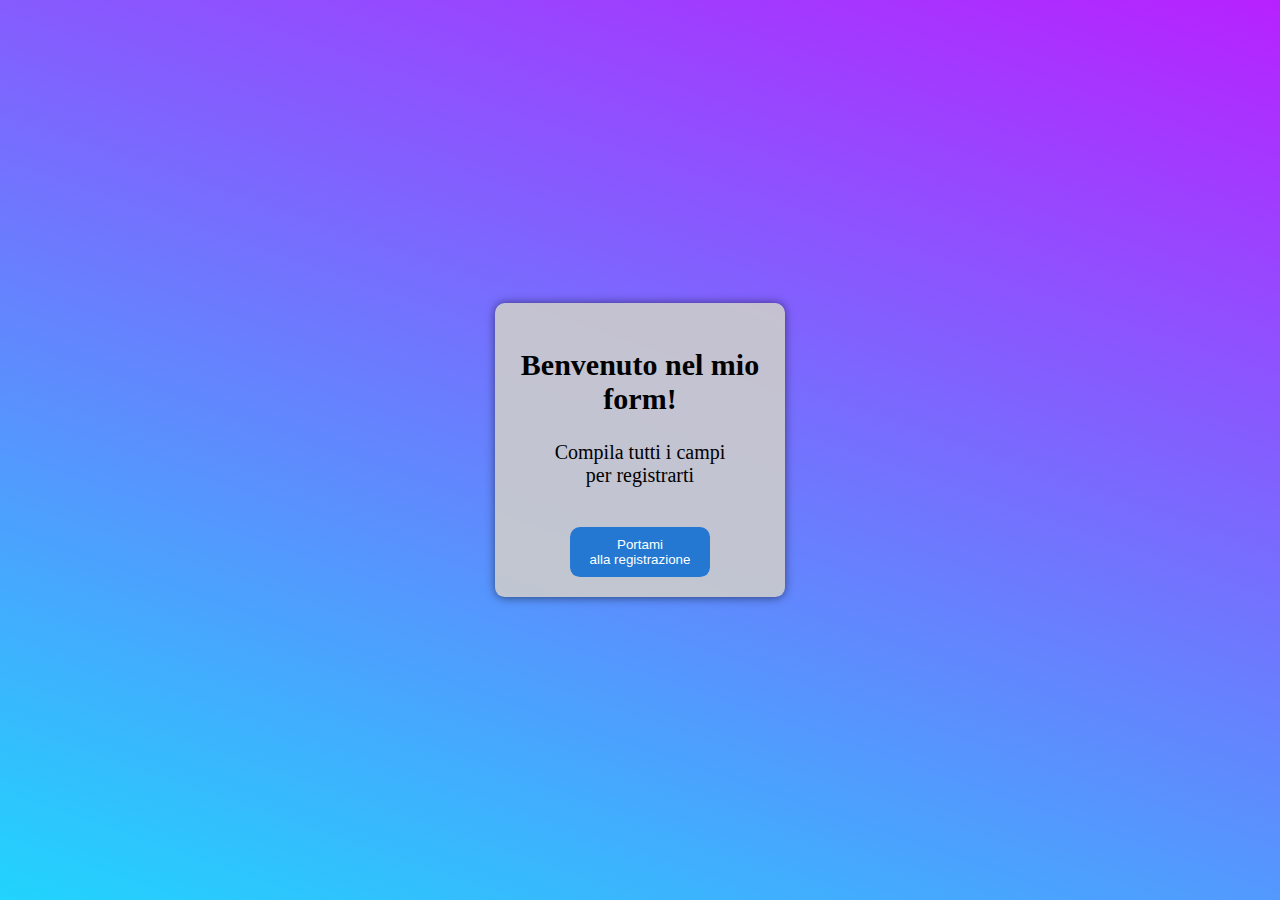
<file: form-ajax/registra.html>
<!DOCTYPE html>
<html lang="it">

<head>
    <meta charset="UTF-8">
    <meta name="viewport" content="width=device-width, initial-scale=1.0">
    <title>Form-registrazione</title>
    <link rel="stylesheet" href="style.css">
    <link rel="icon" type="image/png" href="images/favicon-32x32.png">
</head>

<body>
    <!-- POPUP -->
    <div id="popupOverlay"></div>
    <div id="welcomePopup">
        <h2>Benvenuto nel mio form!</h2>
        <p>Compila tutti i campi <br> per registrarti</p>
        <button onclick="closePopup()" id="closePopup">Portami <br> alla registrazione</button>
    </div>

    <!-- REGISTRAZIONE -->
    <div class="container">
        <div class="container-sign">
            <form class="registrazione">
                <div class="par">Hai già un account? <a href="login.html">Accedi</a></div>
                <div class="input-box">
                    <svg id="icon-nm" xmlns="http://www.w3.org/2000/svg" width="16" height="16" fill="currentColor"
                        class="bi bi-person" viewBox="0 0 16 16">
                        <path
                            d="M8 8a3 3 0 1 0 0-6 3 3 0 0 0 0 6m2-3a2 2 0 1 1-4 0 2 2 0 0 1 4 0m4 8c0 1-1 1-1 1H3s-1 0-1-1 1-4 6-4 6 3 6 4m-1-.004c-.001-.246-.154-.986-.832-1.664C11.516 10.68 10.289 10 8 10s-3.516.68-4.168 1.332c-.678.678-.83 1.418-.832 1.664z" />
                    </svg>
                    <input type="text" id="nm" class="generalita" placeholder="Nome" name="nome" required>
                </div>
                <div class="input-box">
                    <svg id="icon-cgn" xmlns="http://www.w3.org/2000/svg" width="16" height="16" fill="currentColor"
                        class="bi bi-person" viewBox="0 0 16 16">
                        <path
                            d="M8 8a3 3 0 1 0 0-6 3 3 0 0 0 0 6m2-3a2 2 0 1 1-4 0 2 2 0 0 1 4 0m4 8c0 1-1 1-1 1H3s-1 0-1-1 1-4 6-4 6 3 6 4m-1-.004c-.001-.246-.154-.986-.832-1.664C11.516 10.68 10.289 10 8 10s-3.516.68-4.168 1.332c-.678.678-.83 1.418-.832 1.664z" />
                    </svg>
                    <input type="text" id="cgn" class="generalita" placeholder="Cognome" name="cognome" required>
                </div>
                <div class="input-box">
                    <svg id="icon-email" xmlns="http://www.w3.org/2000/svg" width="14" height="14" fill="currentColor"
                        class="bi bi-envelope-open" viewBox="0 0 16 16">
                        <path
                            d="M8.47 1.318a1 1 0 0 0-.94 0l-6 3.2A1 1 0 0 0 1 5.4v.817l5.75 3.45L8 8.917l1.25.75L15 6.217V5.4a1 1 0 0 0-.53-.882zM15 7.383l-4.778 2.867L15 13.117zm-.035 6.88L8 10.082l-6.965 4.18A1 1 0 0 0 2 15h12a1 1 0 0 0 .965-.738ZM1 13.116l4.778-2.867L1 7.383v5.734ZM7.059.435a2 2 0 0 1 1.882 0l6 3.2A2 2 0 0 1 16 5.4V14a2 2 0 0 1-2 2H2a2 2 0 0 1-2-2V5.4a2 2 0 0 1 1.059-1.765z" />
                    </svg>
                    <input type="email" id="email" placeholder="Email" name="user" required>
                </div>
                <div class="input-box">
                    <svg id="icon-pass" xmlns="http://www.w3.org/2000/svg" width="16" height="16" fill="currentColor"
                        class="bi bi-lock" viewBox="0 0 16 16">
                        <path
                            d="M8 1a2 2 0 0 1 2 2v4H6V3a2 2 0 0 1 2-2m3 6V3a3 3 0 0 0-6 0v4a2 2 0 0 0-2 2v5a2 2 0 0 0 2 2h6a2 2 0 0 0 2-2V9a2 2 0 0 0-2-2M5 8h6a1 1 0 0 1 1 1v5a1 1 0 0 1-1 1H5a1 1 0 0 1-1-1V9a1 1 0 0 1 1-1" />
                    </svg>
                    <input type="password" id="pass" placeholder="Password" name="pass" required>
                    <span id="togglePassword">
                        <svg id="eyeOpen" xmlns="http://www.w3.org/2000/svg" width="18" height="18" fill="currentColor"
                            class="bi bi-eye" viewBox="0 0 16 16">
                            <path
                                d="M16 8s-3-5.5-8-5.5S0 8 0 8s3 5.5 8 5.5S16 8 16 8M1.173 8a13 13 0 0 1 1.66-2.043C4.12 4.668 5.88 3.5 8 3.5s3.879 1.168 5.168 2.457A13 13 0 0 1 14.828 8q-.086.13-.195.288c-.335.48-.83 1.12-1.465 1.755C11.879 11.332 10.119 12.5 8 12.5s-3.879-1.168-5.168-2.457A13 13 0 0 1 1.172 8z" />
                            <path
                                d="M8 5.5a2.5 2.5 0 1 0 0 5 2.5 2.5 0 0 0 0-5M4.5 8a3.5 3.5 0 1 1 7 0 3.5 3.5 0 0 1-7 0" />
                        </svg>
                        <svg id="eyeClosed" xmlns="http://www.w3.org/2000/svg" width="18" height="18"
                            fill="currentColor" class="bi bi-eye-slash" viewBox="0 0 16 16" style="display: none;">
                            <path
                                d="M13.359 11.238C15.06 9.72 16 8 16 8s-3-5.5-8-5.5a7 7 0 0 0-2.79.588l.77.771A6 6 0 0 1 8 3.5c2.12 0 3.879 1.168 5.168 2.457A13 13 0 0 1 14.828 8q-.086.13-.195.288c-.335.48-.83 1.12-1.465 1.755q-.247.248-.517.486z" />
                            <path
                                d="M11.297 9.176a3.5 3.5 0 0 0-4.474-4.474l.823.823a2.5 2.5 0 0 1 2.829 2.829zm-2.943 1.299.822.822a3.5 3.5 0 0 1-4.474-4.474l.823.823a2.5 2.5 0 0 0 2.829 2.829" />
                            <path
                                d="M3.35 5.47q-.27.24-.518.487A13 13 0 0 0 1.172 8l.195.288c.335.48.83 1.12 1.465 1.755C4.121 11.332 5.881 12.5 8 12.5c.716 0 1.39-.133 2.02-.36l.77.772A7 7 0 0 1 8 13.5C3 13.5 0 8 0 8s.939-1.721 2.641-3.238l.708.709zm10.296 8.884-12-12 .708-.708 12 12z" />
                        </svg>
                    </span>
                </div>

                <div class="input-box">
                    <button type="submit" id="btn-registrati">Registrati</button>
                </div>

                <div class="container-error">

                </div>
                <div></div>
            </form>
        </div>
    </div>
</body>

<script src="https://code.jquery.com/jquery-3.7.1.js"></script>
<script src="script.js"></script>

<script type="text/javascript">
    $(document).ready(function () {

        $("#popupOverlay").fadeIn()
        $("#welcomePopup").fadeIn()

        // Chiudi il pop-up e l'overlay quando il bottone viene cliccato
        $("#closePopup").click(function () {
            $("#welcomePopup").fadeOut()
            $("#popupOverlay").fadeOut()
        })

        var registra = $(".registrazione")
        var msg = $(".container-error")

        registra.submit(function (e) {
            e.preventDefault()

            var nome = $("#nm").val()
            var cgn = $("#cgn").val()
            var email = $("#email").val()
            var pass = $("#pass").val()

            var invio = $.ajax({
                url: "registraapp.php",
                type: "POST",
                data: { nome: nome, cognome: cgn, username: email, password: pass },

                beforeSend: function () {

                    // Campi saltati
                    var c = 0
                    $("input").each(function () {
                        if ($(this).val() == "") {
                            c++
                        }
                    })

                    if (c != 0) {
                        msg.html("Hai saltato un campo... Ricontrolla il form")
                        invio.abort()
                    }

                    //Nome e cognome devono avere un minimo di chars 
                    var d = 0
                    $(".generalita").each(function () {
                        if ($(this).val().length < 3) {
                            d++
                        }
                    })

                    if (d != 0) {
                        msg.html("Le generalità devono avere minimo 3 caratteri")
                        invio.abort()
                    }
                },

                success: function (risposta) {
                    msg.html(risposta)
                }
            })
        })
    })
</script>

</html>

</body>

</html>
</file>
<file: style.css>
@import url('https://fonts.googleapis.com/css2?family=Libre+Caslon+Text:ital,wght@0,400;0,700;1,400&display=swap');
@import url('https://fonts.googleapis.com/css2?family=Alfa+Slab+One&display=swap');

* {
    text-decoration: none;
    list-style: none;
    margin: 0;
    padding: 0;
    box-sizing: border-box;
    scroll-behavior: smooth;
    --color1: #d8d8d8;
    /* --color2: #d19845; */
    --color2: #0099ff;
    --color3: #272424;
    --color4: #131212;
    font-family: 'poppins', sans-serif;
    font-display: swap;
    color: var(--color1);
}

h1 {
    font-size: 3rem;
    font-family: 'Libre Caslon Text', serif;
}

h2 {
    font-size: 2.5rem;
    font-family: 'Libre Caslon Text', serif;
}

h3 {
    font-size: 1.7rem;
    font-family: 'Libre Caslon Text', serif;
}

p {
    font-size: 1.1rem;
}

.p-bold {
    font-weight: bolder;
    font-style: italic;
    color: rgb(247, 243, 243);
    letter-spacing: 0.4px;
}

/* --------------------------------------------------- HEADER------------------------------------------ */

#header {
    width: 100%;
    background-color: transparent;
    padding: 12px 70px;
    /* regolare padding  */
    position: fixed;
    top: 0;
    left: 0;
    z-index: 10000;
    box-shadow: 0 2px 4px rgba(0, 0, 0, 0.1);
    display: flex;
    justify-content: space-between;
    align-items: center;
}

#header::after {
    content: "";
    position: absolute;
    width: 1000%;
    height: 100%;
    background-color: hsla(var(--color1), 70%, 4%, .2);
    backdrop-filter: blur(16px);
    top: 0;
    left: 0;
    z-index: -1;
}

#titolo {
    font-size: 1.4rem;
    color: #fff;
    font-family: 'Libre Caslon Text', serif;
}

#titolo span {
    color: var(--color2);
    font-family: 'Libre Caslon Text', serif;
}

#sottotitolo {
    color: #fff !important;
    display: block;
    font-size: 0.9rem;
    letter-spacing: 1.8px;
    text-align: center;
    font-family: 'Libre Caslon Text', serif;
}

.menu {
    display: flex;
}

.menu li {
    padding-left: 15px;
}

.menu li:last-child {
    padding-left: 0;
}

.menu li a {
    /* padding: 0 20px; */
    color: #fff;
    font-size: 1.2rem;
    display: inline-block;
    transition: 0.3s ease-in-out;
    position: relative;
    text-align: center;
}

.menu li a::after {
    content: "";
    position: absolute;
    bottom: 0;
    left: 0;
    width: 0;
    height: 1px;
    background-color: var(--color2);
    transition: 0.3s ease-in-out;
}

.menu li a:hover:after {
    width: 100%;

}

.menu li a:hover {
    color: var(--color2);
    transition: color .3s;
}

#open-menu,
#close-menu {
    position: absolute;
    color: var(--color1);
    cursor: pointer;
    font-size: 1.8rem;
    display: none;
}

#close-menu {
    font-size: 2.3rem;
}

#open-menu {
    top: 50%;
    right: 20px;
    transform: translateY(-50%);
}

#close-menu {
    top: 20px;
    right: 20px;
}

#check {
    display: none;
}


.arrow-up {
    overflow: hidden;
    position: fixed;
    bottom: 20px;
    right: 20px;
    display: none;
    background: transparent;
    padding: 4px;
    border-radius: 50%;
    place-items: center;
    cursor: pointer;
    width: 32px;
    height: 32px;
    font-size: 1.5rem;
    text-align: center;
    transition: background-color .3s;
}

.arrow-up:hover {
    background-color: var(--color2);
}

.nav-link.active {
    color: var(--color2);
}

/*  --------------------------------- HOME ------------------------- */
#home {
    display: flex;
    justify-content: space-between;
    align-items: center;
    padding: 100px 70px;
    /* con 100 vh padding verticale inutile */
    /* background-image: url(images/dian7.jpg);
    background-size: cover; */
    /* min-height: 120vh; */
    /* height: 100vh; */
    background-color: var(--color4);
    position: relative;

}

.container-testa {
    flex: 1;
    max-width: 50%;
}

.container-testa h1 {
    color: var(--color2);
}

.container-testa p {
    padding: 20px 0 30px 0;
    color: var(--color1);
    line-height: 1.5;
}

/* #siti {
    position: relative;
}

#siti::after {
    content: "";
    position: absolute;
    left: 0;
    bottom: -.2rem;
    width: 100%;
    height: 2px;
    background-color: var(--color2);
} */

.container-testa .btn-chi-siamo {
    color: #fff;
    border-radius: 5px;
    background-color: #005A94;
    text-transform: uppercase;
    font-size: 1rem;
    display: inline-flex;
    align-items: center;
    justify-content: center;
    padding: 12px 18px;
    transition: background-color 0.3s;
    gap: 8px;

}

.btn-chi-siamo i {
    font-size: 1.7rem;
    overflow: hidden;
}

.container-testa .btn-chi-siamo:hover {
    background-color: #083d75;
    transition: background-color 0.3s ease;
}

.container-corpo {
    flex: 1;
    display: flex;
    justify-content: center;
    align-items: center;
    position: relative;
    max-width: 50%;
}

/* SVG come sfondo */
.image-container {
    position: relative;
    display: flex;
    justify-content: center;
    align-items: center;
    width: 450px;
    height: auto;
}

.image-container svg {
    position: absolute;
    top: 0;
    left: 0;
    width: 450px;
    height: auto;
    /* width: 100%;
    height: 100%; */
    z-index: -1;
}

.image-container img {
    position: relative;
    z-index: 1;
    width: 100%;
    height: 100%;
    /* height: auto;
    max-width: 400px; */
}

.wave {
    position: absolute;
    bottom: 0px;
    left: 0;
    width: 100%;
    overflow: hidden;
    line-height: 0;
    width: 99.9%;
    height: auto;
}

.wave svg {
    position: relative;
    display: block;
    /* width: calc(100% + 1.3px); */
    width: 99.99%;
    height: 125px;
    overflow: hidden;
}

.wave .shape-fill {
    fill: #272424;
}


/* ------------------------------------------------- CHI SIAMO --------------------------------------- */
#info {
    display: flex;
    justify-content: center;
    align-items: center;
    padding: 10px 70px;
    background-color: var(--color3);
}

#info h2 {
    font-style: italic;
}

.container-chi-siamo {
    display: flex;
    flex-direction: column;
    gap: 10px;
    /* max-width: 1200px; */
    width: 100%;
}

.sezione-chi-siamo {
    display: flex;
    align-items: center;
    gap: 30px;
    overflow: hidden;
}

.foto-container {
    flex: 1;
    width: auto;
    height: auto;
}

.foto-container img {
    width: 100%;
    height: 100%;
}

.foto-chi-siamo {
    /* background-color: #474747; */
    width: 100%;
    /* max-width: 350px; */
    height: 100%;
    border-radius: 10px;
    /* box-shadow: 0 4px 15px rgba(0, 0, 0, 0.2); */
    /* object-fit: cover; */
    transition: transform 0.3s ease, box-shadow 0.3s ease;
}

.foto-chi-siamo:hover {
    transform: scale(1.05);
    /* box-shadow: 0 8px 30px rgba(7, 38, 160, 0.3); */
}

.testo-container {
    flex: 2;
    text-align: left;
}

.testo-container h2 {
    color: var(--color2);
    padding-bottom: 15px;
}

.testo-container p {
    line-height: 1.6;
}

/* -------------------------------------------------- SERVIZI ------------------------------------------ */
#servizi {
    background-color: var(--color4);
}

.container-servizi {
    position: relative;
    padding: 60px 70px;
}

#servizi h2 {
    text-align: center;
    color: var(--color2);
}

#servizi #p-servizi {
    padding: 20px 0;
    line-height: 1.6;
    text-align: center;
    padding-bottom: 40px;
}

.container-servizi,
.container-promo {
    margin: 0 auto;
    padding: 20px 70px;
}

/* Impostazioni generali per la sezione dei servizi */
.container-tab {
    display: flex;
    flex-wrap: wrap;
    justify-content: space-between;
    gap: 30px;
    margin-bottom: 90px;
}

.container-tab .tab {
    flex: 1 1 30%;
    min-width: 250px;
    background-color: var(--color3);
    padding: 18px;
    border-radius: 20px;
    overflow: hidden;
    border: 2px solid #fff;
    box-shadow: 0 0 8px var(--color2);
    /* transition: transform .4s; */
    transform: translateY(50px);
    transition: opacity 1.5s ease, transform 1.5s ease;
    opacity: 0;
}

.tab.visible {
    opacity: 1;
    transform: translateY(0);
}

.tab:hover {
    transform: scale(1.05);
    box-shadow: 0 0 14px var(--color2);
}

.tab-icon {
    text-align: center;
    color: inherit !important;
}

.tab-icon i {
    font-size: 3.4rem;
    padding-bottom: 10px;
    color: var(--color2);
}

.tab h3 {
    color: var(--color2);
    text-align: center;
}

.tab p {
    padding-top: 15px;
    line-height: 1.3;
}

.wave-3 {
    position: absolute;
    bottom: 0;
    left: 0;
    width: 100%;
    overflow: hidden;
    line-height: 0;

}

.wave-3 svg {
    position: relative;
    display: block;
    width: 100%;
    height: 126px;
}

.wave-3 .shape-fill {
    fill: #424242;
    z-index: 11122222;
}

.container-promo {
    background-color: #424242;
}

/* Layout per sezione promo */
.pagina-responsive {
    display: flex;
    align-items: center;
    justify-content: space-between;
    flex-wrap: wrap;
    gap: 20px;
    margin: 40px 0;
    padding: 20px;
    /* background-color: var(--color3);
    border-radius: 10px; */
    overflow: hidden;
}

.pagina-responsive .testo {
    /* flex: 1;
    max-width: 50%;
    padding: 0 40px; */
    flex: 1 1 50%;
}

.pagina-responsive h2 {
    margin-bottom: 10px;
    color: var(--color2) !important;
    font-style: italic;
    font-size: 2.2rem;
    display: flex;
    justify-content: left;
    align-items: center;
}

#p-primo {
    text-align: left;
    text-transform: uppercase;
    font-size: 1rem;
    font-weight: bold;
    background: linear-gradient(90deg, #61c0ff, #64cbff);
    background-clip: inherit;
    -webkit-background-clip: text;
    -webkit-text-fill-color: transparent;
}

.pagina-responsive p {
    line-height: 1.6;
}

.pagina-responsive .responsive-img {
    /* background-color: var(--color3); */
    flex: 1 1 40%;
    text-align: center;
    width: auto;
    height: auto;
}

.responsive-img:hover {
    transition: transform 0.3s ease;
    transform: scale(1.05);
}

.responsive-img img {
    width: 100%;
    height: 100%;
    max-width: 400px;
}

/*  ---------------------------------------- COMPETENZE --------------------------------- */
#competenze {
    display: grid;
    grid-template-columns: 1fr 1.5fr;
    gap: 20px;
    padding: 50px 70px;
    background-color: var(--color3);
    overflow: hidden;
}

.testa-competenze {
    display: flex;
    flex-direction: column;
    justify-content: center;
}

.testa-competenze h2 {
    color: var(--color2);
    margin-bottom: 10px;
}

.testa-competenze p {
    color: var(--color1);
    margin-bottom: 20px;
}

.download-button {
    /* padding: 10px 20px; */
    border: none;
    cursor: pointer;
    background-color: #005A94;
    color: #fff;
    font-size: 1rem;
    display: inline-flex;
    align-items: center;
    justify-content: center;
    padding: 12px 18px;
    text-transform: uppercase;
    border-radius: 5px;
    transition: background-color 0.3s ease;
    gap: 8px;
}

.download-button i {
    font-size: 1.5rem;
}

.download-button:hover {
    background-color: #083d75;
    transition: background-color 0.3s ease;
}

.logo {
    overflow: hidden;
    /* padding: 68px 0; */
    background: #000910;
    white-space: nowrap;
    position: relative;
    border-radius: 8px;
    display: flex;
    align-items: center;
    justify-content: center;
}

.logo:hover .logo-slide {
    animation-play-state: paused;
}

.logo-slide i {
    font-size: 5rem;
    margin: 0 40px;
}

@keyframes slide {
    from {
        transform: translateX(0);
    }

    to {
        transform: translateX(-40%);
    }
}

.logo::before,
.logo::after {
    content: "";
    position: absolute;
    top: 0;
    width: 100px;
    height: 100%;
    z-index: 1;

}

.logo::before {
    left: -30px;
    background-color: hsla(var(--color1), 70%, 4%, .2);
    backdrop-filter: blur(16px);
}

.logo::after {
    right: -30px;
    background-color: hsla(var(--color1), 70%, 4%, .2);
    backdrop-filter: blur(16px);
}

/* ------------------------------------------- LAVORI ------------------------------------ */
/* Sezione Lavori */
#lavori {
    background-color: var(--color4);
    /* background-color: var(--color4); */
    color: var(--color1);
    padding: 50px 70px;
    text-align: center;
    position: relative;
    overflow: hidden;

}

#lavori h2 {
    margin-bottom: 10px;
    color: var(--color2);
}

#servizi #p-lavori {
    padding: 20px 0;
    line-height: 1.6;
    text-align: center;
}

/* Contenitore Progetto */
.progetto-container {
    background-color: var(--color3);
    padding: 20px;
    border-radius: 10px;
    max-width: 800px;
    margin: 0 auto;
    text-align: left;
    margin-top: 25px;
}

#bottom {
    margin-bottom: 80px;
}

/* Immagine del Progetto */
.container-img {
    width: auto;
    height: auto;
}

.container-img img {
    width: 100%;
    height: 100%;
    border-radius: 10px;
}

.info-progetto #number {
    font-size: 3.4rem;
    color: var(--color2);
}

.info-progetto h3 {
    color: var(--color2);
    display: inline-block;
    font-size: 3rem;
    padding: 5px 0;
    font-style: italic;
}

.info-progetto p {
    color: var(--color1);
    padding-bottom: 10px;
}

#linguaggi i {
    font-size: 2rem;
    padding-right: 10px;
    transition: transform .4s;
    display: inline-block;
}

#linguaggi i:hover {
    transform: translateY(-5px);
}

.info-progetto hr {
    border: 1px solid var(--color4);
    margin: 15px 0;
}

/* Pulsante */
.btn-lavori {
    display: inline-flex;
    align-items: center;
    justify-content: center;
    padding: 12px 18px;
    background-color: #555;
    color: #fff;
    text-transform: uppercase;
    border-radius: 5px;
    transition: background-color 0.3s ease;
    gap: 8px;
    /* Spazio tra il testo e l'icona */
}

.btn-lavori:hover {
    background-color: #888;
}

.btn-lavori i {
    font-size: 1.5rem;
}

.wave-2 {
    position: absolute;
    bottom: 0;
    left: 0;
    width: 99.9%;
    overflow: hidden;
    line-height: 0;
    transform: rotate(180deg);
}

.wave-2 svg {
    position: relative;
    display: block;
    width: 99.9%;
    height: 125px;
    transform: rotateY(180deg);
}

.wave-2 .shape-fill {
    fill: #272424;
}

/* ------------------------------------------- CONTATTI ------------------------------------ */
#contatti {
    padding: 50px 70px;
    background-color: var(--color3);
    z-index: 999999999999999999999999999999999;
    overflow: hidden;
}

#contatti h2 {
    text-align: center;
    margin-bottom: 40px;
    color: var(--color2);
}

.contenitore-contatti {
    display: flex;
    justify-content: space-between;
    align-items: flex-start;
    flex-wrap: wrap;
    gap: 40px;
}

.testa-contatti {
    flex: 1;
    /* max-width: 40%; */
}

.testa-contatti h3 {
    /* color: var(--color1); */
    margin-bottom: 15px;
    color: #ecf8ff;
    font-style: italic;
}

.testa-contatti p {
    line-height: 1.6;
}

.corpo-contatti {
    flex: 1;
    /* max-width: 50%; */
}

.input-box {
    position: relative;
    padding: 5px;
    /* display: inline-block; */
}

.input-box input {
    width: 100%;
    padding: 10px;
    padding-left: 35px;
    box-sizing: border-box;
    font-size: 1rem;
    color: var(--color1);
    background-color: #181717;
    display: flex;
    height: 50px;
    margin: 2px;
    border: none;
    outline: none;
    border-radius: 5px;
}

#text {
    display: flex;
    width: 100%;
    height: 100px;
    margin: 2px;
    border: none;
    padding-left: 34px;
    padding-top: 17px;
    font-size: 1rem;
    outline: none;
    resize: none;
    border-radius: 5px;
    background-color: #181717;
    color: var(--color1);
}

.focus:focus {
    border: 2px solid var(--color1) !important;
}

.focus:focus::placeholder {
    opacity: 0;
}

::-webkit-input-placeholder {
    color: var(--color1);
}


.input-box i {
    position: absolute;
    top: 23px;
    left: 16px;
    color: var(--color1);
}

.input-box #icon-text {
    position: absolute;
    top: 24px;
    left: 16px;
}

#btn-invia {
    width: 100%;
    height: 40px;
    border: none;
    cursor: pointer;
    background-color: #005A94;
    color: var(--color1);
    border-radius: 5px;
    transition: background-color 0.3s ease;
    font-size: 1.1rem;
}

#btn-invia:hover {
    background-color: #083d75;
}

.box {
    opacity: 0;
    width: 60px;
    text-align: center;
}

#box-area {
    width: 70px;
}

.input-box input:focus~.box {
    opacity: 1;
    color: #ffffffa1;
    position: relative;
    bottom: 59px;
    left: 30px;
    font-size: 1rem;
    background: linear-gradient(to top, #181717 50%, #272424 50%);
    transition: linear .3s;
}

.input-box textarea:focus~.box {
    opacity: 1;
    color: #ffffffa1;
    position: relative;
    bottom: 110px;
    left: 30px;
    font-size: 1rem;
    background: linear-gradient(to top, #181717 50%, #272424 50%);
    transition: linear .3s;
}


/* ------------------------------------------------------------ FOOTER ------------------------------------- */
.container-footer {
    display: grid;
    grid-template-columns: repeat(3, 1fr);
    gap: 20px;
    padding: 20px;
    width: 100%;
    background-color: var(--color4);
}

.footer-section {
    border-right: 1px solid #444;
    display: flex;
    flex-direction: column;
    align-items: center;
}

.footer-section:last-child {
    border-right: none;
}

.footer-section h3 {
    margin-bottom: 12px;
    color: var(--color2);
    font-style: italic;
    font-size: 1.6rem;
}

/* Links Section */
.footer-links {
    list-style: none;
    display: flex;
    flex-direction: column;
    gap: 10px;
}

.footer-links li a {
    color: var(--color1);
    font-weight: normal;
}

.footer-links li a:hover {
    color: var(--color2);
    transition: color .3s ease;
}

/* Social Icons Section */
.link-servizi {
    list-style: none;
    display: flex;
    flex-direction: column;
    text-align: center;
    gap: 10px;
}

.link-servizi li {
    display: flex;
    align-items: center;
}

.link-servizi li a {
    display: flex;
    align-items: center;
    text-decoration: none;
}

.link-servizi li a span:hover,
.link-servizi li a i:hover,
#email:hover {
    transition: color .3s;
    color: var(--color2);
}

.social-icons {
    display: inline-block !important;
    padding: 20px;
}

.social-icons i {
    font-size: 2rem;
    padding: 0 15px;
    transition: transform .4s;
    display: inline-block;
}


.social-icons i:hover {
    transform: translateY(-5px);
}

/* Footer Bottom */
.footer-bottom {
    text-align: center;
    padding: 18px 0;
    color: var(--color1);
    border-top: 1px solid #444;
    height: 50px;
    background-color: var(--color4);
}
</file>
<file: media.css>
/* MEDIA TABLET */
@media screen and (max-width: 1300px) {

    /* generiche */
    h1 {
        font-size: 3rem;
    }

    h2 {
        font-size: 2.2rem;
    }

    h3 {
        font-size: 1.5rem;
    }

    p {
        font-size: 1rem;
    }

    /* navbar */
    #header {
        padding: 12px 40px;
    }

    .menu {
        flex-direction: column;
        align-items: center;
        justify-content: center;
        width: 85%;
        height: 100vh;
        position: fixed;
        top: 0;
        right: -100%;
        z-index: 100;
        background-color: #0000006b;
        backdrop-filter: blur(14px);
        transition: right .5s;
    }

    .menu li {
        margin-top: 40px;
    }

    .menu li a {
        padding: 10px;
    }

    #open-menu,
    #close-menu {
        display: block;
    }

    #check:checked~.menu {
        right: 0;
    }

    /* home */
    #home {
        padding: 90px 40px;
    }

    .image-container {
        margin-bottom: 40px;
        width: 400px;
    }

    .image-container svg {
        width: 400px;
    }

    .container-testa .btn-chi-siamo {
        font-size: 0.9rem;
    }

    .btn-chi-siamo i {
        font-size: 1.5rem;
    }

    /* info */
    #info {
        padding: 30px 40px;
    }

    /* info */
    .container-servizi,
    .container-promo {
        padding: 30px 40px;
    }

    /* competenze */
    #competenze {
        padding: 30px 40px;
    }

    /* lavori */
    #lavori {
        padding: 30px 40px;
    }

    /* contatti */
    #contatti {
        padding: 30px 40px;
    }

}

/* telefono grande - tablet piccolo */
@media (max-width: 850px) {

    /* generiche */
    h1 {
        font-size: 2.4rem;
    }

    h2 {
        font-size: 2rem;
    }

    h3 {
        font-size: 1.3rem;
    }

    p {
        font-size: 1rem;
    }

    /* header */
    #header {
        padding: 12px 30px;
    }

    /* home */
    #home {
        padding: 90px 30px;
        flex-direction: column;
    }

    .container-testa,
    .container-corpo {
        max-width: 100%;
    }

    .container-testa p {
        padding: 10px 0 20px 0;
    }

    .image-container {
        margin-bottom: 40px;
        width: 400px;
    }

    .image-container svg {
        width: 400px;
    }

    .container-testa .btn-chi-siamo {
        display: none;
    }

    /* info */
    #info {
        padding: 20px 30px;
    }

    .sezione-chi-siamo {
        display: flex;
        flex-direction: column;
    }

    /* .foto-container::after {
        content: "";
        display: block;
        width: 100%;
        height: 4px;
        background: repeating-linear-gradient(
            135deg,
            #0099ff,
            #0099ff 10px,
            transparent 10px,
            transparent 20px
        );
        border-radius: 50px;
    } */
    /*servizi */
    .container-servizi,
    .container-promo {
        padding: 20px 30px;
    }

    .pagina-responsive {
        flex-direction: column-reverse;
    }

    #pg-2 {
        flex-direction: column;
    }

    .pagina-responsive h2 {
        font-size: 1.5rem;
        text-align: left;
    }

    .responsive-img {
        width: 100%;
        max-width: none;
    }

    .testo {
        width: 100%;
    }

    /* competenze */
    #competenze {
        padding: 20px 30px;
        grid-template-columns: 1fr;
    }

    .testa-competenze h2 {
        margin-bottom: 5px;
    }

    .download-button {
        font-size: 0.9rem;
    }

    .download-button i {
        font-size: 1.5rem;
    }

    .logo-slide i {
        font-size: 2.8rem;
        margin: 10px 20px;
    }

    /* lavori */
    #lavori {
        padding: 20px 30px;
    }

    .progetto-container img {
        width: 100%;
        height: auto;
        border-radius: 10px;
    }

    .info-progetto #number {
        display: none;
    }

    .info-progetto h3 {
        font-size: 2rem;
    }

    #linguaggi i {
        font-size: 1.5rem;
    }

    .info-progetto hr {
        margin: 8px 0;
    }

    .btn-lavori {
        padding: 10px 16px;
        font-size: 0.9rem;
    }

    .btn-lavori i {
        font-size: 1.4rem;
    }

    #bottom {
        margin-bottom: 120px;
    }

    /* contatti */
    #contatti {
        padding: 20px 30px;
    }

    #contatti h2 {
        margin-bottom: 20px;
    }

    .contenitore-contatti {
        flex-direction: column;
        justify-content: center;
        align-items: center;
    }

    /* foooter */
    .container-footer {
        grid-template-columns: 1fr;
        text-align: center;
    }

    .footer-section {
        border-right: none;
        border-bottom: 1px solid #555;
        padding-bottom: 20px;
    }

    .footer-section:last-child {
        border-bottom: none;
    }

    .footer-section:first-child {
        border-left: none;
    }
}

@media (max-width:580px) {
    .image-container {
        width: 250px
    }

    .image-container svg {
        width: 250px
    }
}

@media (max-width:340px) {
    #header {
        padding: 20px 30px;
    }

    #logo {
        display: none;
    }
    .image-container {
        margin-bottom: 40px;
        width: 160px;
    }

    .image-container svg {
        width: 160px;
    }
}


























/* ANIMAZIONI */
/* arrow-down */
@keyframes scroll-dowm {
    0% {
        transform: translateY(-1rem);
        opacity: 0;
    }

    50% {
        transform: translateY(0);
        opacity: 1;
    }

    100% {
        transform: translateY(.6rem);
        opacity: 0;
    }
}

.btn-chi-siamo i {
    animation: scroll-dowm 3s infinite;
}

/* img-home */
@keyframes heartbeat {
    from {
        transform: scale(1);
    }

    50% {
        transform: scale(1.1);
    }

    to {
        transform: scale(1);
    }
}

.heartbeat {
    animation: heartbeat 3.5s ease-in-out infinite both;
}

/* carosello */
@keyframes slide {
    from {
        transform: translateX(0);
    }

    to {
        transform: translateX(-40%);
    }
}

.logo-slide {
    animation: 28s slide infinite linear;
    display: inline-flex;
}

/* ----------------------------------------- SCROLLBAR ------------------------------------------- */
/* Stile per l'intero scrollbar */
::-webkit-scrollbar {
    width: 14px;
    height: 10px;
}

/* Stile per il thumb (la parte che si muove) */
::-webkit-scrollbar-thumb {
    background-color: var(--color2);
    border-radius: 2px;
}

/* Stile per il track (la traccia in cui il thumb si muove) */
::-webkit-scrollbar-track {
    background-color: rgba(144, 143, 143, 0.435);
    /* border-radius: 4px; */
}


.scroll-scale {
    opacity: 0;
    transform: scale(.9);
    transition: all 2s;
}

.scroll-bottom {
    opacity: 0;
    transform: translateY(300px);
    transition: 3s;
}

.scroll-top {
    opacity: 0;
    transform: translateY(-300px);
    transition: 3s;
}

.scroll-left {
    opacity: 0;
    transform: translateX(-300px);
    transition: 3s;
}

.scroll-right {
    opacity: 0;
    transform: translateX(300px);
    transition: 3s;
}

.show-items {
    opacity: 1;
    transform: translateX(0);
}
</file>
<file: form-ajax/style.css>
/* FONT */
@import url('https://fonts.googleapis.com/css2?family=Poppins:ital,wght@0,100;0,200;0,300;0,400;0,500;0,600;0,700;0,800;0,900;1,100;1,200;1,300;1,400;1,500;1,600;1,700;1,800;1,900&family=Signika:wght@300..700&display=swap');

body {
    margin: 0;
    padding: 0;
    box-sizing: border-box;
    background-image: linear-gradient(19deg, #21D4FD 0%, #B721FF 100%);
    background-attachment: fixed;
    font-size: 20px;
    height: 100vh;
}

/* ------------------------------------------ POPUP ------------------------------------------- */

#popupOverlay {
    display: block;
    position: fixed;
    top: 0;
    left: 0;
    width: 100%;
    height: 100%;
    background-image: linear-gradient(19deg, #21D4FD 0%, #B721FF 100%);
    z-index: 999;
}

#welcomePopup {
    display: block;
    position: fixed;
    top: 50%;
    left: 50%;
    transform: translate(-50%, -50%);
    width: 250px;
    padding: 20px;
    background-color: rgba(204, 204, 204, 0.9);
    box-shadow: 0 0 10px rgba(0, 0, 0, 0.5);
    text-align: center;
    z-index: 1000;
    border-radius: 10px;
}

#closePopup {
    margin-top: 20px;
    padding: 10px 20px;
    background-color: rgb(36, 120, 210);
    color: white;
    border: none;
    cursor: pointer;
    border-radius: 10px;
}

/* ------------------------------------------ FORM ---------------------------------------------------------- */
.container {
    display: flex;
    justify-content: center;
    align-items: center;
    width: 100%;
    height: 100%;
    /* margin-top: 13%; */
}

.par {
    margin: 10px;
    font-size: 18px;
}

.par a {
    color: rgb(50, 36, 207);
    margin-top: 10px;
    text-decoration: none;
}

.par a:hover {
    text-decoration: underline;
    margin-top: 2px;
}

.input-box {
    position: relative;
    margin: 5px 0;
}

.input-box input {
    width: 100%;
    padding: 10px;
    padding-left: 32px;
    box-sizing: border-box;
    border: 0.5px solid rgb(46, 44, 44);
    transition: border-color 0.4s, box-shadow 0.4s;
}

.input-box input:focus {
    border-color: rgb(108, 122, 254);
    box-shadow: 0 0 5px rgba(75, 67, 67, 0.5);
    outline: none;
}

#nm,
#cgn,
#email,
#pass {
    width: 300px;
    height: 25px;
    margin: 2px;
    border-radius: 10px;
    background-color: rgba(255, 255, 255, 0.6);
}

#icon-nm,
#icon-cgn,
#icon-email {
    position: absolute;
    top: 7px;
    left: 60px;
    color: rgba(75, 67, 67, 0.9);
}

#icon-pass {
    position: absolute;
    top: 7px;
    left: 58px;
    color: rgba(75, 67, 67, 0.9);
}

#togglePassword {
    position: absolute;
    top: 6px;
    left: 317px;
    cursor: pointer;
    user-select: none;
    color: rgba(75, 67, 67, 0.9);
}

#togglePassword:hover {
    color: black;
}

/*  MODIFICHE A PLACEHOLDER */
::-webkit-input-placeholder {
    color: rgba(75, 67, 67, 0.8);
}

/*-------------------------------------------- LOGIN ----------------------------------------------------------*/

.container-login {
    padding: 5px;
    width: 400px;
    height: 180px;
    border-radius: 20px;
    text-align: center;
    align-items: center;
    background-color: rgba(204, 204, 204, 0.5);
    box-shadow: 0 0 10px rgba(0, 0, 0, 0.5);
}

.login {
    display: flex;
    flex-direction: column;
}

#btn-login {
    width: 100px;
    border-radius: 5px;
    border: 0.5px solid rgb(46, 44, 44);
    cursor: pointer;
    transition: 0.5s;
    background-color: rgba(255, 255, 255, 0.6)
}

#btn-login:hover {
    background-color: rgb(36, 120, 210);
}

/* ----------------------------------------- REGISTRAZIONE ---------------------------------------  */

.container-sign {
    padding: 5px;
    width: 403px;
    height: 255px;
    border-radius: 20px;
    text-align: center;
    align-items: center;
    background-color: rgba(204, 204, 204, 0.5);
    box-shadow: 0 0 10px rgba(0, 0, 0, 0.5);
}

.registrazione {
    display: flex;
    flex-direction: column;
}

#btn-registrati {
    width: 100px;
    border-radius: 5px;
    border: 0.5px solid rgb(46, 44, 44);
    cursor: pointer;
    transition: 0.5s;
    background-color: rgba(255, 255, 255, 0.6)
}

#btn-registrati:hover {
    background-color: rgb(36, 120, 210);
}

/* --------------------------------------------- ERRORE ------------------------------------------------- */

.container-error {
    color: rgb(255, 0, 0);
    margin-top: 2px;
    font-size: 16px;
}

/* ---------------------------------------- AREA RISERVATA ---------------------------- */

.container-a {
    min-height: 80vh;
    padding: 20px;
    padding-bottom: 60px;
    display: flex;
    justify-content: center;
    align-items: center;
}

.container-area {
    text-align: center;
}

.container-area h3 {
    font-size: 35px;
    color: #333;
}

.container-area h3 span {
    background: rgba(161, 32, 41, 0.824);
    color: rgb(255, 255, 255);
    border-radius: 5px;
    padding: 0 10px;
}

.container-area p {
    color: rgb(51, 51, 51);
    font-size: 25px;
}

.container-area p span {
    margin-top: 5px;
    display: block;
    margin-bottom: 0px;
}

.container-area .link {
    padding: 5px 20px;
    display: inline-block;
    background: rgb(51, 51, 51);
    color: rgb(255, 255, 255);
    margin: 10px 5px;
    text-transform: capitalize;
    text-decoration: none;
    border-radius: 10px;
}

.container-area .link:hover {
    background: rgba(162, 17, 26, 0.859);
}


/*------------------------------------------ MEDIA QUERY ---------------------------------------------- */

/* Dispositivi con risoluzioni comuni */
@media (max-width: 480px) {
    .container {
        flex-direction: column;
        padding: 20px;
    }
}

@media (max-width: 600px) {
    /* Stili per schermi fino a 600px di larghezza */
}

@media (max-width: 768px) {
    /* Stili per schermi fino a 768px di larghezza */
}

@media (max-width: 992px) {
    /* Stili per schermi fino a 992px di larghezza */
}

@media (max-width: 1200px) {
    /* Stili per schermi fino a 1200px di larghezza */
    /* .container {

        margin-top: 30%;
    } */
}
</file>
